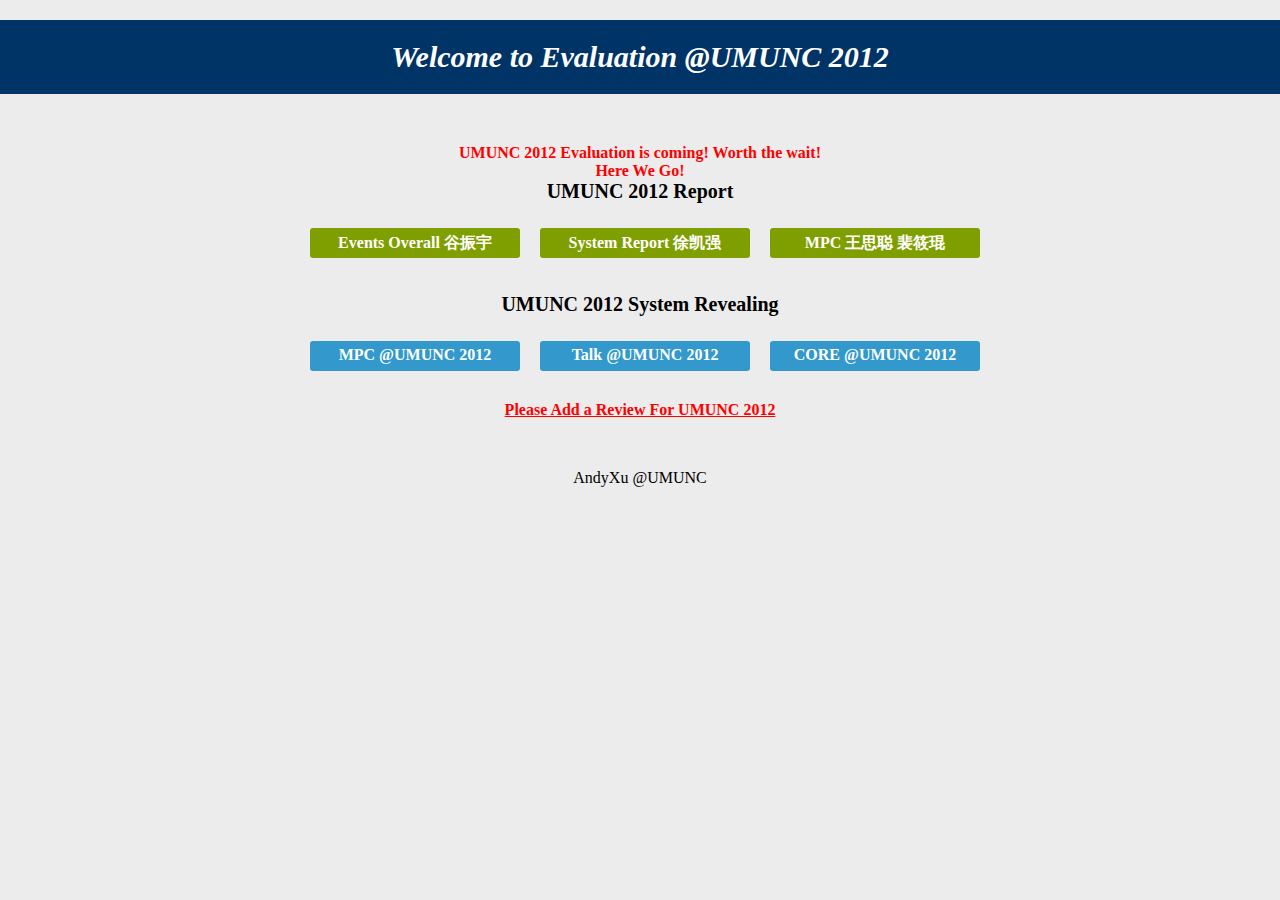
<file: eval/index.html>
﻿<!doctype html>
<html>
	<head>
		<title>Evaluation @UMUNC2012</title>
		<link rel="stylesheet" href="style/style.css">
	</head>
	<body>
		<h1> <em>Welcome to Evaluation @UMUNC 2012</em></h1>
		
		<div style="font-weight:bold; color:red; margin-top:50px;">
			UMUNC 2012 Evaluation is coming! Worth the wait!
		</div>
		<div id="countdown" style="font-weight:bold; color:red;">
				<script type="text/javascript" language="JavaScript">
					TargetDate = "8/3/2012 0:00 AM UTC+0800";
					FinishMessage = "<span class='finish-mss'>Here We Go!</em></span>";
				</script>
				<script src="scripts/umunc.countdown.js"></script>	
		</div>
		
		
		
		<div id="reporttitle">UMUNC 2012 Report</div>
		
		<div id="reportcontainer">
			<div id="meetingreport" class="button"> <a href="report.php?target=events">Events Overall 谷振宇</a>  	</div>
			<div id="systemreport" class="button"> <a href="report.php?target=system">System Report 徐凯强</a> </div>
			<div id="mpcreport" class="button"> <a href="report.php?target=mpc">MPC 王思聪 裴筱琨</a> </div>
		</div>
		
		
		<div id="buttontitle">UMUNC 2012 System Revealing</div>
		
		<div id="buttoncontainer">
			
			<div id="mpc" class="button"><a href="redirect.php?target=mpc"> MPC @UMUNC 2012</a></div>
		 
			<div id="talk" class="button"><a href="redirect.php?target=talk"> Talk @UMUNC 2012</a></div>
		 
			<div id="core" class="button"><a href="redirect.php?target=core"> CORE @UMUNC 2012</a></div>
		</div>
		
		<p id="review"><a href="review.php">Please Add a Review For UMUNC 2012</a></p>
		<div id="footer"> AndyXu @UMUNC</div>
		
		<script language="javascript" type="text/javascript" src="http://js.users.51.la/14771252.js"></script>
		
	</body>
</html>
</file>
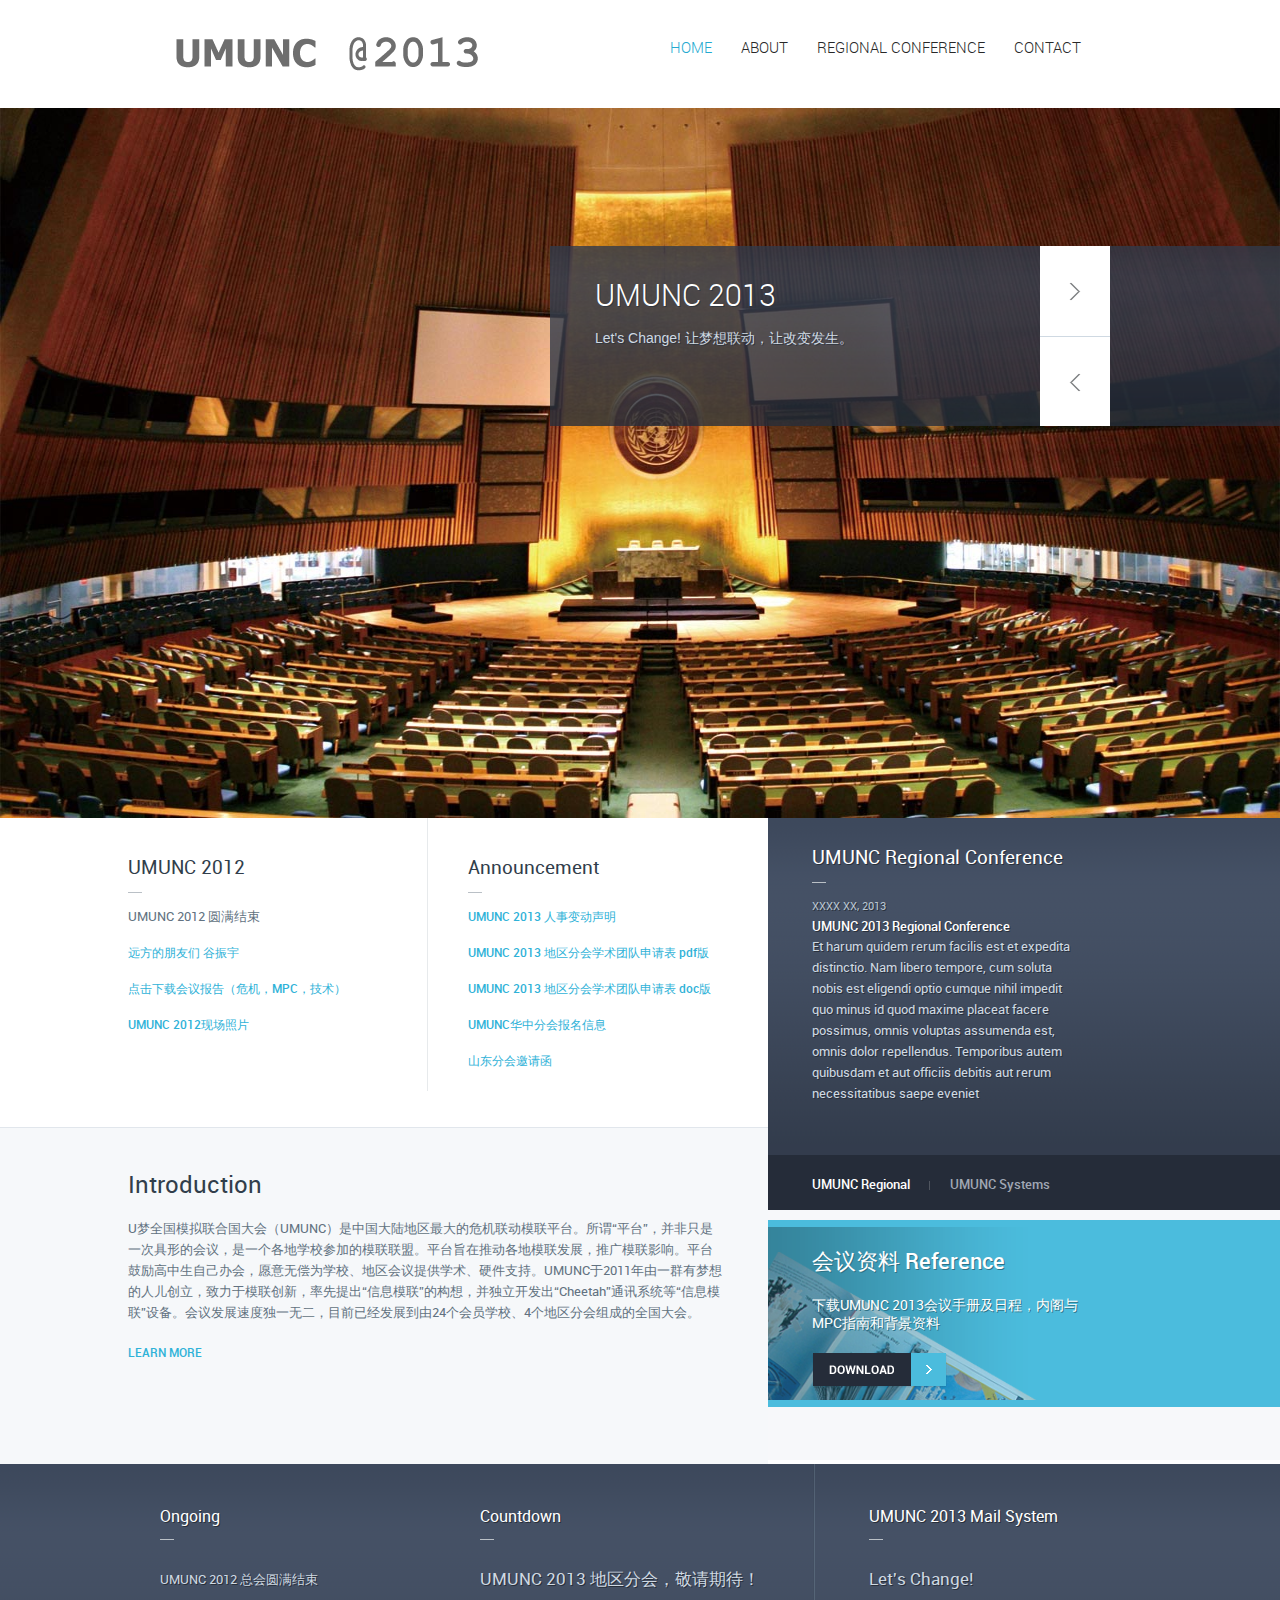
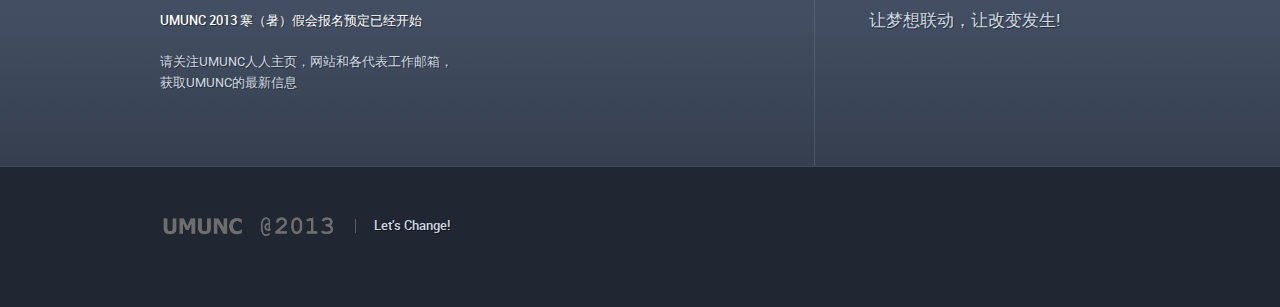
<file: html_main/index.html>
<!doctype html>
<!--[if lt IE 7]> <html class="no-js lt-ie9 lt-ie8 lt-ie7" lang="en"> <![endif]-->
<!--[if IE 7]>    <html class="no-js lt-ie9 lt-ie8" lang="en"> <![endif]-->
<!--[if IE 8]>    <html class="no-js lt-ie9" lang="en"> <![endif]-->
<!--[if gt IE 8]><!--> <html class="no-js" lang="en"> <!--<![endif]-->
		<head>
				<meta charset="utf-8">
				
				<meta http-equiv="X-UA-Compatible" content="IE=edge,chrome=1">
				
				<title>UMUNC 2013 | U Model United Nation Offical Website</title>
				
				<!-- Mobile viewport optimized: h5bp.com/viewport -->
				<meta name="viewport" content="width=device-width">
				
				<!-- Style Sheet-->
				<link rel="stylesheet" href="style.css">
				
				<!-- favicon -->
				<link rel="shortcut icon" href="favicon.ico">
				
				<!--[if lt IE 9]>
						<script src="js/html5.js"></script>				
				<![endif]-->
		</head>
		<body>				
				<!-- HEADER -->
                <div class="header-wrapper">
                		<header class="clearfix">
                  		
                        		<a href="index.html" class="logo"><img src="images/logo.png" alt="Mountainia Logo" /></a>
                                
                                <nav>
		                                <ul>
		                                	<li><a href="index.html" class="active">HOME</a></li>
		                                	<li><a href="about.html">ABOUT</a></li>
		                                	<li><a href="#">REGIONAL CONFERENCE</a></li>
		                                	<li><a class="tmphide" href="blog.html">BLOG</a></li>
		                                	<li><a href="contact.html">CONTACT</a></li>
		                                </ul>
                                </nav>
                        
                        </header>
                </div>
                <!-- HEADER -->
                
                
                
                <!-- SLIDER -->
                <div class="slider-wrapper">
                		<section id="slider">
                        
                        		<article>
                                		<img src="images/slider-image.jpg" alt="" />
                                        <div class="caption">
                                        		<div>
                                        			<div>
                                        				<h2>UMUNC 2013</h2>
                                        				<p>Let's Change! 让梦想联动，让改变发生。<br /><br /><br /></p>
                                        			</div>
                                        		</div>
                                        </div>
								</article>
                                
                                <article>
                                		<img src="images/slider-image2.jpg" alt="" />
                                        <div class="caption">
                                        		<div>
                                        			<div>
                                        				<h2>梦想</h2>
                                        				<p>降临这个世界，定不是为了虚度年华，每个人都希望做些什么。<br />在UMUNC，以世界改变者的眼光，学着去改变世界。和UMUNC一起LET'S CHANGE!</p>
                                        			</div>
                                        		</div>
                                        </div>
								</article>
                                			
                        
                        </section>
                        
                        <div class="slider-nav">
                        		<div>
                        			<a href="#" class="next">&nbsp;</a>
                        			<a href="#" class="prev">&nbsp;</a>
                        		</div>
                        </div>
                        
                </div>
                <!-- SLIDER -->
                
                
                
                <!-- CONTENT -->
                <div class="wrapper">
                
                		<div class="col-left">
                        
                			<section class="top">
                					
                			        <div class="clearfix">
                			        	<article class="left-box">
                			        			<h4>UMUNC 2012</h4>
                			        	        <p>UMUNC 2012 圆满结束</p><p><a href="http://blog.renren.com/blog/316634003/863200867">远方的朋友们 谷振宇</a></p><p><a href="report.zip">点击下载会议报告（危机，MPC，技术）</a></p><p><a href="http://photo.renren.com/photo/266472396/album-801028065">UMUNC 2012现场照片</a></p>
                			        			<a class="tmphide" href="http://page.renren.com/601230668?q=umunc|p=|s=open|u=283912707&act=head&rt=page&in=0&hh=1">LEARN MORE</a>
                			        	</article>
                			        	
                			        	<article class="right-box">
                			        			<h4>Announcement</h4>
                			        	        <p><a href="http://page.renren.com/601230668/note/865334546">UMUNC 2013 人事变动声明</a></p>
                			        	        <p><a href="apply.pdf">UMUNC 2013 地区分会学术团队申请表 pdf版</a></p>
                			        	        <p><a href="apply.doc">UMUNC 2013 地区分会学术团队申请表 doc版</a></p>
                			        	        <p><a href="hz.zip">UMUNC华中分会报名信息</a></p>
                			        	        <p><a href="sd.pdf">山东分会邀请函</a></p>
                			        			<a class="tmphide" href="http://eval.umunc.net">LEARN MORE</a>
                			        	</article>
                			        </div>
                			
                			</section>
                			
                			<section class="bottom">
                			        
                			        <article>
                			        		<h3>Introduction</h3>
                			                <p>U梦全国模拟联合国大会（UMUNC）是中国大陆地区最大的危机联动模联平台。所谓“平台”，并非只是一次具形的会议，是一个各地学校参加的模联联盟。平台旨在推动各地模联发展，推广模联影响。平台鼓励高中生自己办会，愿意无偿为学校、地区会议提供学术、硬件支持。UMUNC于2011年由一群有梦想的人儿创立，致力于模联创新，率先提出“信息模联”的构想，并独立开发出“Cheetah”通讯系统等“信息模联”设备。会议发展速度独一无二，目前已经发展到由24个会员学校、4个地区分会组成的全国大会。 </p>
                			        		<a href="about.html">LEARN MORE</a>
                			        </article>
                			        
                			</section>
                            
                		</div>
                		
                        <section class="col-right">
                        
                        		<section class="top">
                                
                                		<div class="panes">
		                                      
                                                <article class="tab-pane">
		                                        
		                                        		<h4>UMUNC Regional Conference</h4>
		                                                
		                                                <div class="tmphide">
		                                                		<span class="tmphide">July 19, 2012</span>
		                                                        <h5>UMUNC 2012 Media Press Center</h5>
		                                                        <p><a target="_blank" href="http://mpc.umunc.net">点击进入...</a><a target="_blank" href="http://mpc.umunc.net/wp-admin">【媒体及内阁后台入口】</a></p>
		                                                </div>
		                                                
		                                                <div class="tmphide">
		                                                		<span class="tmphide">July 19, 2012</span>
		                                                        <h5>UMUNC 2012 CORE</h5>
		                                                        <p><a target="_blank" href="http://core.umunc.net">点击进入...</a><p>
		                                                </div>
		                                        
														<div>
		                                                	<span>XXXX XX, 2013</span>
		                                                    <h5>UMUNC 2013 Regional Conference</h5>
		                                                    <p>Et harum quidem rerum facilis est et expedita distinctio. Nam libero tempore, cum soluta nobis est eligendi optio cumque nihil impedit quo minus id quod maxime placeat facere possimus, omnis voluptas assumenda est, omnis dolor repellendus. Temporibus autem quibusdam et aut officiis debitis aut rerum necessitatibus saepe eveniet<p>
		                                                </div>
		                                        </article>
												
												<article class="tab-pane">
		                                        
		                                        		<h4>UMUNC Systems</h4>
		                                                
		                                                <div>
		                                                		<span class="tmphide">July 19, 2012</span>
		                                                        <h5>UMUNC 2012 Media Press Center</h5>
		                                                        <p><a target="_blank" href="http://mpc.umunc.net">点击进入...</a><a target="_blank" href="http://mpc.umunc.net/wp-admin">【媒体及内阁后台入口】</a></p>
		                                                </div>
		                                                
		                                                <div>
		                                                		<span class="tmphide">July 19, 2012</span>
		                                                        <h5>UMUNC 2012 CORE</h5>
		                                                        <p><a target="_blank" href="http://core.umunc.net">点击进入...</a><p>
		                                                </div>
		                                        
														<div>
		                                                		<span class="tmphide">July 19, 2012</span>
		                                                        <h5>UMUNC 2012 Talk and Communication</h5>
		                                                        <p><a target="_blank" href="http://talk.umunc.net">点击进入...</a><p>
		                                                </div>
		                                        </article>
                                        </div>
                                        
                                        <hgroup class="tabs">
	                                              <h5>UMUNC Regional</h5>
	                                              <h5>UMUNC Systems</h5>
	                                    </hgroup>                                        		
                                
                                </section>
                        		
                                <section class="bottom">
                                
                                		<article>
                                        
                                        		<h3>会议资料 Reference</h3>
                                                <p>下载UMUNC 2013会议手册及日程，内阁与MPC指南和背景资料</p>
                                                <a href="#" class="download"></a>
                                        
                                        </article>
                                
                                </section>
                        
                        </section>
                
                </div>
                <!-- CONTENT -->
                
                
                
                     <!-- BOTTOM -->

                <div class="bottom-wrapper">

                

                		<section id="bottom">

                        

                        		<article class="bottom-text-widget">

                                		<h4>Ongoing</h4>

                                		<p style="margin-top:30px;" > UMUNC 2012 总会圆满结束</p>
                                		
										<p> <strong>UMUNC 2013 寒（暑）假会报名预定已经开始</strong></p>

                                		<p>请关注UMUNC人人主页，网站和各代表工作邮箱，获取UMUNC的最新信息</p>

                                </article>

                        		

                                <article class="bottom-tweet-widget">

                                		<h4>Countdown</h4>

										<p style="font-size:17px; margin-top:30px;">UMUNC 2013 地区分会，敬请期待！</p>
                                        <div class="tmphide" id="countdown" >
												<script type="text/javascript" language="JavaScript">
													TargetDate = "07/16/2012 3:00 PM UTC+0800";
													FinishMessage = "<span class='finish-mss'>Here We Go!</em></span>";
												</script>
												<script src="js/umunc.countdown.js"></script>	
										</div>

                                </article>

                        		

                                <article class="bottom-subscribe-widget">

                                		<h4>UMUNC 2013 Mail System</h4>
										
										<!-- Mail -->
										<style>
											.bizmail_loginpanel{ color:#ffffff;font-size:12px;width:300px;height:auto;background:#333C4D;margin-top:20px;}
											.bizmail_LoginBox{padding:10px 15px;}
											.bizmail_loginpanel h3{padding-bottom:5px;margin:0 0 5px 0;border-bottom:1px solid #cccccc;font-size:14px;}
											.bizmail_loginpanel form{margin:0;padding:0;}
											.bizmail_loginpanel input.text{font-size:12px;width:100px;height:20px;margin:0 2px;border:1px solid #C3C3C3;border-color:#7C7C7C #C3C3C3 #C3C3C3 #9A9A9A;}
											.bizmail_loginpanel .bizmail_column{height:28px;}
											.bizmail_loginpanel .bizmail_column label{display:block;float:left;width:30px;height:24px;line-height:24px;font-size:12px;}
											.bizmail_loginpanel .bizmail_column .bizmail_inputArea{float:left;width:240px;}
											.bizmail_loginpanel .bizmail_column .bizmail_inputArea span{font:bold 12px verdana;}
											.bizmail_loginpanel .bizmail_column span{font-size:12px;word-wrap:break-word;margin-left: 2px;line-height:200%;}
											.bizmail_loginpanel .bizmail_SubmitArea{margin-left:30px;clear:both;}
											.bizmail_loginpanel .bizmail_SubmitArea a{display:none; font-size:12px;margin-left:5px;}
											.bizmail_loginpanel select{width:110px;height:20px;margin:0 2px;}
										</style>
										<script type="text/javascript" src="http://exmail.qq.com/zh_CN/htmledition/js_biz/outerlogin.js"  charset="gb18030"></script>
										<script type="text/javascript">
											writeLoginPanel({domainlist:"umunc.net", mode:"vertical"});
										</script>

										<!-- Mail -->
										
                                        <p style="font-size:17px; margin-top:30px;">Let's Change!</p>
                                        <p style="font-size:17px; ">让梦想联动，让改变发生!</p>

                                        <form action="#" class="tmphide">

                                        	<fieldset>

                                            		<input type="text" class="feild bottom-email" value="Your Email" />

                                            		<input type="submit" class="ok-btn" value="OK" />

                                            </fieldset>

                                        </form>

                                     

                                </article>

                        

                        </section>

                

                </div>				

				<!-- BOTTOM -->


                

                

                

                <!-- FOOTER -->

                <div class="footer-wrapper">

                		<footer>

                    

                    			<div class="left">

                    				<p class="copyright-text"><a href="index.html" class="logo" ><img style="margin-top:-5px;" src="images/logo.png" alt="" width="180"/></a> Let's Change!</p>

                    				

                    				<ul class="footer-nav tmphide">

                    					<li><a href="#">Contact</a></li>

                    					<li><a href="#">Download</a></li>

                    					<li><a href="#">Privacy Policy</a></li>

                    					<li><a href="#">Terms of Use</a></li>

											<li><a href="#">FAQ</a></li>

                    				</ul>

                    			</div>

                                

                                <div class="right tmphide">

                                	<ul class="social ">

                                		<li><a href="#" class="fb">&nbsp;</a></li>

                                		<li><a href="#" class="tw">&nbsp;</a></li>

                                		<li><a href="#" class="vm">&nbsp;</a></li>

                                	</ul>

                                    

                                    <p class="footer-email" ><a href="#">contact@umunc.net</a></p>

                                </div>

                    

                    	</footer>

                </div>

                <!-- FOOTER -->

                

                

                

				<!-- jQuery -->

				<script src="js/jquery-1.7.1.min.js"></script>

                <script src="js/jquery.cycle.all.js"></script>

                <script src="js/tabs-accordian.js"></script>

                <script src="js/jquery.tweet.js"></script>

                <script src="js/jquery.isotope.min.js"></script>	
				
			

				

				<!-- Custom JS -->

				<script src="js/custom.js"></script>		

		</body>

</html>
</file>
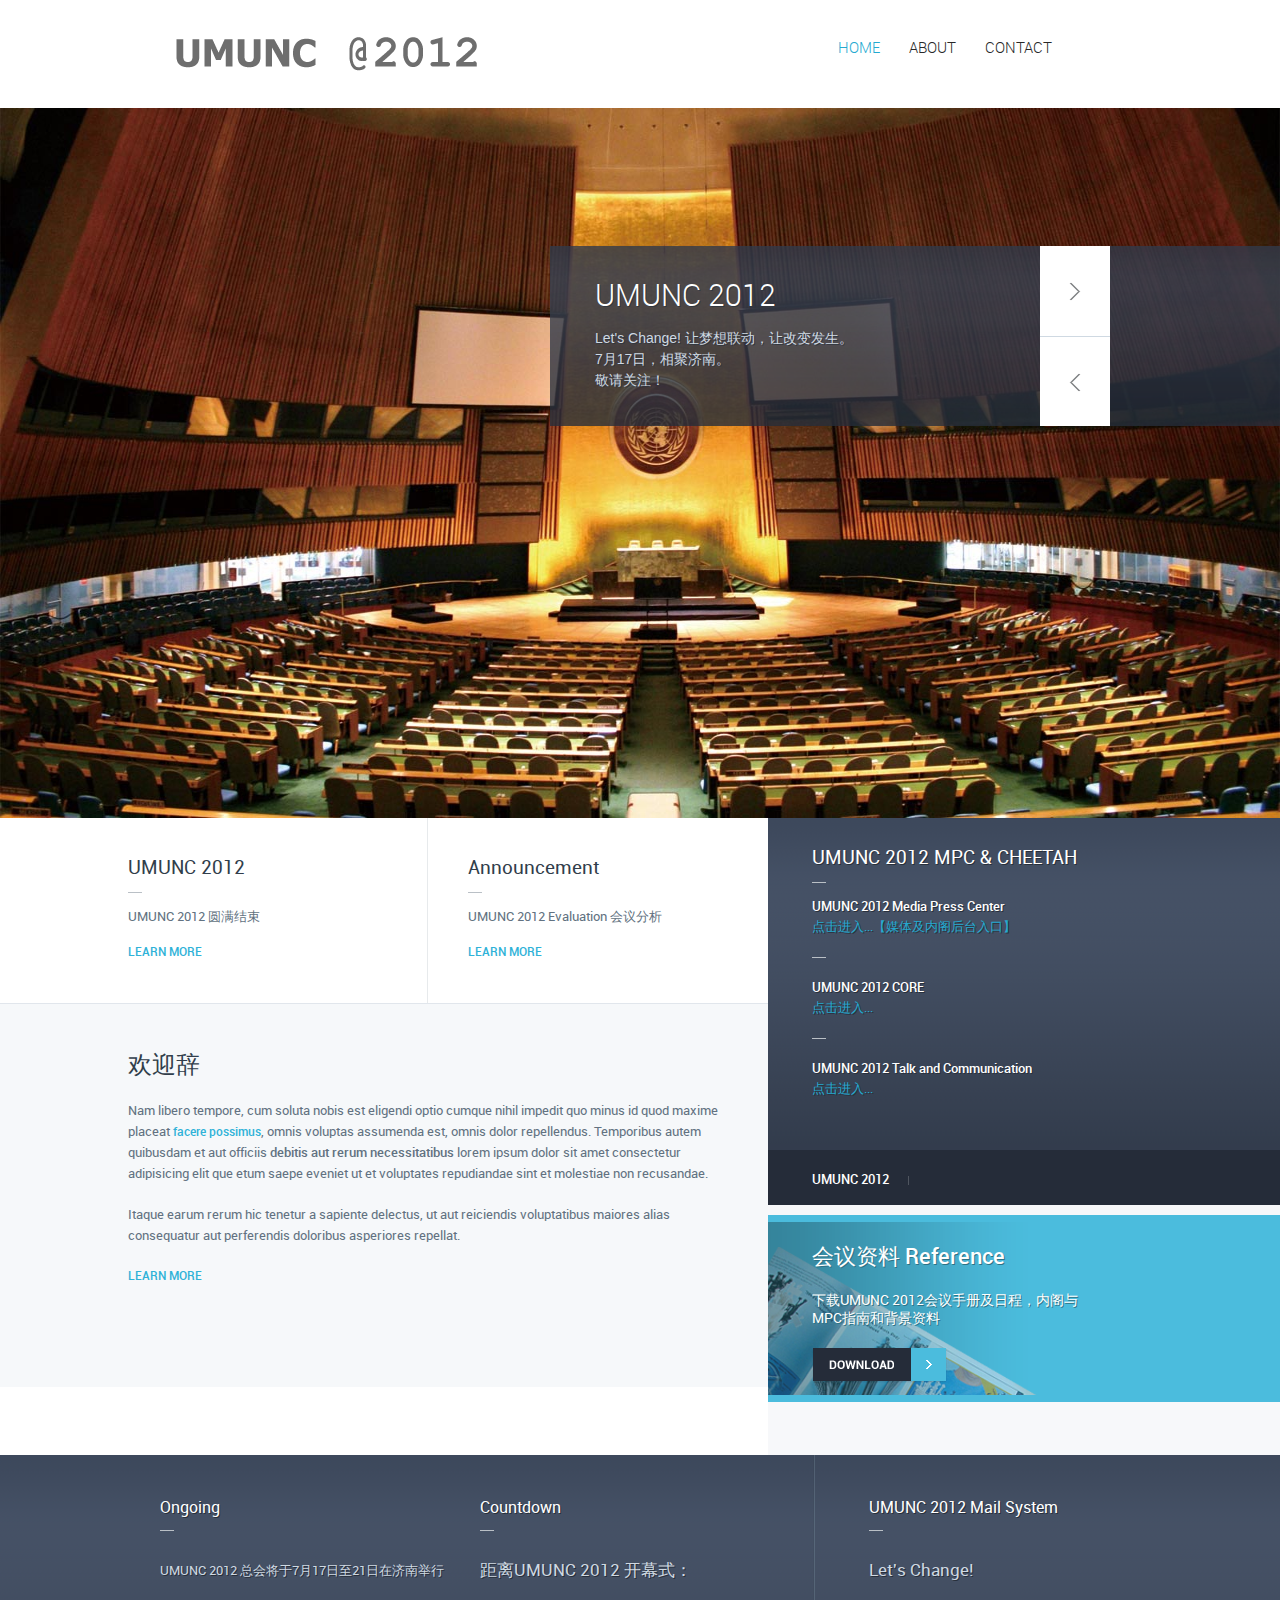
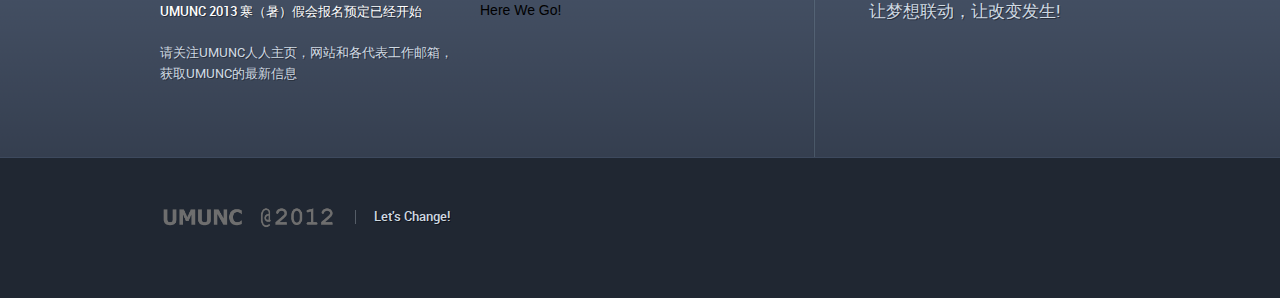
<file: html_main_old/index.html>
<!doctype html>
<!--[if lt IE 7]> <html class="no-js lt-ie9 lt-ie8 lt-ie7" lang="en"> <![endif]-->
<!--[if IE 7]>    <html class="no-js lt-ie9 lt-ie8" lang="en"> <![endif]-->
<!--[if IE 8]>    <html class="no-js lt-ie9" lang="en"> <![endif]-->
<!--[if gt IE 8]><!--> <html class="no-js" lang="en"> <!--<![endif]-->
		<head>
				<meta charset="utf-8">
				
				<meta http-equiv="X-UA-Compatible" content="IE=edge,chrome=1">
				
				<title>UMUNC 2012 | U Model United Nation Offical Website</title>
				
				<!-- Mobile viewport optimized: h5bp.com/viewport -->
				<meta name="viewport" content="width=device-width">
				
				<!-- Style Sheet-->
				<link rel="stylesheet" href="style.css">
				
				<!-- favicon -->
				<link rel="shortcut icon" href="favicon.ico">
				
				<!--[if lt IE 9]>
						<script src="js/html5.js"></script>				
				<![endif]-->
		</head>
		<body>				
				<!-- HEADER -->
                <div class="header-wrapper">
                		<header class="clearfix">
                  		
                        		<a href="index.html" class="logo"><img src="images/logo.png" alt="Mountainia Logo" /></a>
                                
                                <nav>
		                                <ul>
		                                	<li><a href="index.html" class="active">HOME</a></li>
		                                	<li><a class="tmphide" href="portfolio-grid.html">OUR WORK</a></li>
		                                	<li><a href="about.html">ABOUT</a></li>
		                                	<li><a class="tmphide" href="blog.html">BLOG</a></li>
		                                	<li><a href="contact.html">CONTACT</a></li>
		                                </ul>
                                </nav>
                        
                        </header>
                </div>
                <!-- HEADER -->
                
                
                
                <!-- SLIDER -->
                <div class="slider-wrapper">
                		<section id="slider">
                        
                        		<article>
                                		<img src="images/slider-image.jpg" alt="" />
                                        <div class="caption">
                                        		<div>
                                        			<div>
                                        				<h2>UMUNC 2012</h2>
                                        				<p>Let's Change! 让梦想联动，让改变发生。<br />7月17日，相聚济南。<br />敬请关注！</p>
                                        			</div>
                                        		</div>
                                        </div>
								</article>
                                
                                <article>
                                		<img src="images/slider-image2.jpg" alt="" />
                                        <div class="caption">
                                        		<div>
                                        			<div>
                                        				<h2>梦想</h2>
                                        				<p>降临这个世界，定不是为了虚度年华，每个人都希望做些什么。<br />在UMUNC，以世界改变者的眼光，学着去改变世界。和UMUNC一起LET'S CHANGE!</p>
                                        			</div>
                                        		</div>
                                        </div>
								</article>
                                			
                        
                        </section>
                        
                        <div class="slider-nav">
                        		<div>
                        			<a href="#" class="next">&nbsp;</a>
                        			<a href="#" class="prev">&nbsp;</a>
                        		</div>
                        </div>
                        
                </div>
                <!-- SLIDER -->
                
                
                
                <!-- CONTENT -->
                <div class="wrapper">
                
                		<div class="col-left">
                        
                			<section class="top">
                					
                			        <div class="clearfix">
                			        	<article class="left-box">
                			        			<h4>UMUNC 2012</h4>
                			        	        <p>UMUNC 2012 圆满结束</p>
                			        			<a href="http://page.renren.com/601230668?q=umunc|p=|s=open|u=283912707&act=head&rt=page&in=0&hh=1">LEARN MORE</a>
                			        	</article>
                			        	
                			        	<article class="right-box">
                			        			<h4>Announcement</h4>
                			        	        <p>UMUNC 2012 Evaluation 会议分析</p>
                			        			<a href="http://eval.umunc.net">LEARN MORE</a>
                			        	</article>
                			        </div>
                			
                			</section>
                			
                			<section class="bottom">
                			        
                			        <article>
                			        		<h3>欢迎辞</h3>
                			                <p>Nam libero tempore, cum soluta nobis est eligendi optio cumque nihil impedit quo minus id quod maxime placeat <a href="#">facere possimus</a>, omnis voluptas assumenda est, omnis dolor repellendus. Temporibus autem quibusdam et aut officiis <strong>debitis aut rerum necessitatibus </strong>lorem ipsum dolor sit amet consectetur adipisicing elit que etum saepe eveniet ut et voluptates repudiandae sint et molestiae non recusandae.</p>
                			                <p>Itaque earum rerum hic tenetur a sapiente delectus, ut aut reiciendis voluptatibus maiores alias consequatur aut perferendis doloribus asperiores repellat.</p>
                			        		<a href="about.html">LEARN MORE</a>
                			        </article>
                			        
                			</section>
                            
                		</div>
                		
                        <section class="col-right">
                        
                        		<section class="top">
                                
                                		<div class="panes">
		                                        <article class="tab-pane">
		                                        
		                                        		<h4>UMUNC 2012 MPC & CHEETAH</h4>
		                                                
		                                                <div>
		                                                		<span class="tmphide">July 19, 2012</span>
		                                                        <h5>UMUNC 2012 Media Press Center</h5>
		                                                        <p><a target="_blank" href="http://mpc.umunc.net">点击进入...</a><a target="_blank" href="http://mpc.umunc.net/wp-admin">【媒体及内阁后台入口】</a></p>
		                                                </div>
		                                                
		                                                <div>
		                                                		<span class="tmphide">July 19, 2012</span>
		                                                        <h5>UMUNC 2012 CORE</h5>
		                                                        <p><a target="_blank" href="http://core.umunc.net">点击进入...</a><p>
		                                                </div>
		                                        
														<div>
		                                                		<span class="tmphide">July 19, 2012</span>
		                                                        <h5>UMUNC 2012 Talk and Communication</h5>
		                                                        <p><a target="_blank" href="http://talk.umunc.net">点击进入...</a><p>
		                                                </div>
		                                        </article>
                                                <article class="tab-pane tmphide">
		                                        
		                                        		<h4>BLOG</h4>
		                                                
		                                                <div>
		                                                		<span>July 19, 2012</span>
		                                                        <h5>NEW SHOP ON 13TH AVENUE</h5>
		                                                        <p>At vero eos et accusamus et que iusto odio dignissimos ducimus qui blanditiis...</p>
		                                                </div>
		                                                
		                                                <div>
		                                                		<span>July 19, 2012</span>
		                                                        <h5>NEW SHOP ON 13TH AVENUE</h5>
		                                                        <p>At vero eos et accusamus et que iusto odio dignissimos ducimus qui blanditiis...</p>
		                                                </div>
		                                        
		                                        </article>
                                        </div>
                                        
                                        <hgroup class="tabs">
	                                              <h5>UMUNC 2012</h5>
	                                              <h5 class="tmphide">BLOG</h5>
	                                    </hgroup>                                        		
                                
                                </section>
                        		
                                <section class="bottom">
                                
                                		<article>
                                        
                                        		<h3>会议资料 Reference</h3>
                                                <p>下载UMUNC 2012会议手册及日程，内阁与MPC指南和背景资料</p>
                                                <a href="#" class="download"></a>
                                        
                                        </article>
                                
                                </section>
                        
                        </section>
                
                </div>
                <!-- CONTENT -->
                
                
                
                     <!-- BOTTOM -->

                <div class="bottom-wrapper">

                

                		<section id="bottom">

                        

                        		<article class="bottom-text-widget">

                                		<h4>Ongoing</h4>

                                		<p style="margin-top:30px;" > UMUNC 2012 总会将于7月17日至21日在济南举行</p>
                                		
										<p> <strong>UMUNC 2013 寒（暑）假会报名预定已经开始</strong></p>

                                		<p>请关注UMUNC人人主页，网站和各代表工作邮箱，获取UMUNC的最新信息</p>

                                </article>

                        		

                                <article class="bottom-tweet-widget">

                                		<h4>Countdown</h4>

										<p style="font-size:17px; margin-top:30px;">距离UMUNC 2012 开幕式：</p>
                                        <div id="countdown" >
												<script type="text/javascript" language="JavaScript">
													TargetDate = "07/16/2012 3:00 PM UTC+0800";
													FinishMessage = "<span class='finish-mss'>Here We Go!</em></span>";
												</script>
												<script src="js/umunc.countdown.js"></script>	
										</div>

                                </article>

                        		

                                <article class="bottom-subscribe-widget">

                                		<h4>UMUNC 2012 Mail System</h4>
										
										<!-- Mail -->
										<style>
											.bizmail_loginpanel{ color:#ffffff;font-size:12px;width:300px;height:auto;background:#333C4D;margin-top:20px;}
											.bizmail_LoginBox{padding:10px 15px;}
											.bizmail_loginpanel h3{padding-bottom:5px;margin:0 0 5px 0;border-bottom:1px solid #cccccc;font-size:14px;}
											.bizmail_loginpanel form{margin:0;padding:0;}
											.bizmail_loginpanel input.text{font-size:12px;width:100px;height:20px;margin:0 2px;border:1px solid #C3C3C3;border-color:#7C7C7C #C3C3C3 #C3C3C3 #9A9A9A;}
											.bizmail_loginpanel .bizmail_column{height:28px;}
											.bizmail_loginpanel .bizmail_column label{display:block;float:left;width:30px;height:24px;line-height:24px;font-size:12px;}
											.bizmail_loginpanel .bizmail_column .bizmail_inputArea{float:left;width:240px;}
											.bizmail_loginpanel .bizmail_column .bizmail_inputArea span{font:bold 12px verdana;}
											.bizmail_loginpanel .bizmail_column span{font-size:12px;word-wrap:break-word;margin-left: 2px;line-height:200%;}
											.bizmail_loginpanel .bizmail_SubmitArea{margin-left:30px;clear:both;}
											.bizmail_loginpanel .bizmail_SubmitArea a{display:none; font-size:12px;margin-left:5px;}
											.bizmail_loginpanel select{width:110px;height:20px;margin:0 2px;}
										</style>
										<script type="text/javascript" src="http://exmail.qq.com/zh_CN/htmledition/js_biz/outerlogin.js"  charset="gb18030"></script>
										<script type="text/javascript">
											writeLoginPanel({domainlist:"umunc.net", mode:"vertical"});
										</script>

										<!-- Mail -->
										
                                        <p style="font-size:17px; margin-top:30px;">Let's Change!</p>
                                        <p style="font-size:17px; ">让梦想联动，让改变发生!</p>

                                        <form action="#" class="tmphide">

                                        	<fieldset>

                                            		<input type="text" class="feild bottom-email" value="Your Email" />

                                            		<input type="submit" class="ok-btn" value="OK" />

                                            </fieldset>

                                        </form>

                                     

                                </article>

                        

                        </section>

                

                </div>				

				<!-- BOTTOM -->


                

                

                

                <!-- FOOTER -->

                <div class="footer-wrapper">

                		<footer>

                    

                    			<div class="left">

                    				<p class="copyright-text"><a href="index.html" class="logo" ><img style="margin-top:-5px;" src="images/logo.png" alt="" width="180"/></a> Let's Change!</p>

                    				

                    				<ul class="footer-nav tmphide">

                    					<li><a href="#">Contact</a></li>

                    					<li><a href="#">Download</a></li>

                    					<li><a href="#">Privacy Policy</a></li>

                    					<li><a href="#">Terms of Use</a></li>

											<li><a href="#">FAQ</a></li>

                    				</ul>

                    			</div>

                                

                                <div class="right tmphide">

                                	<ul class="social ">

                                		<li><a href="#" class="fb">&nbsp;</a></li>

                                		<li><a href="#" class="tw">&nbsp;</a></li>

                                		<li><a href="#" class="vm">&nbsp;</a></li>

                                	</ul>

                                    

                                    <p class="footer-email" ><a href="#">contact@umunc.net</a></p>

                                </div>

                    

                    	</footer>

                </div>

                <!-- FOOTER -->

                

                

                

				<!-- jQuery -->

				<script src="js/jquery-1.7.1.min.js"></script>

                <script src="js/jquery.cycle.all.js"></script>

                <script src="js/tabs-accordian.js"></script>

                <script src="js/jquery.tweet.js"></script>

                <script src="js/jquery.isotope.min.js"></script>	
				
			

				

				<!-- Custom JS -->

				<script src="js/custom.js"></script>		

		</body>

</html>
</file>
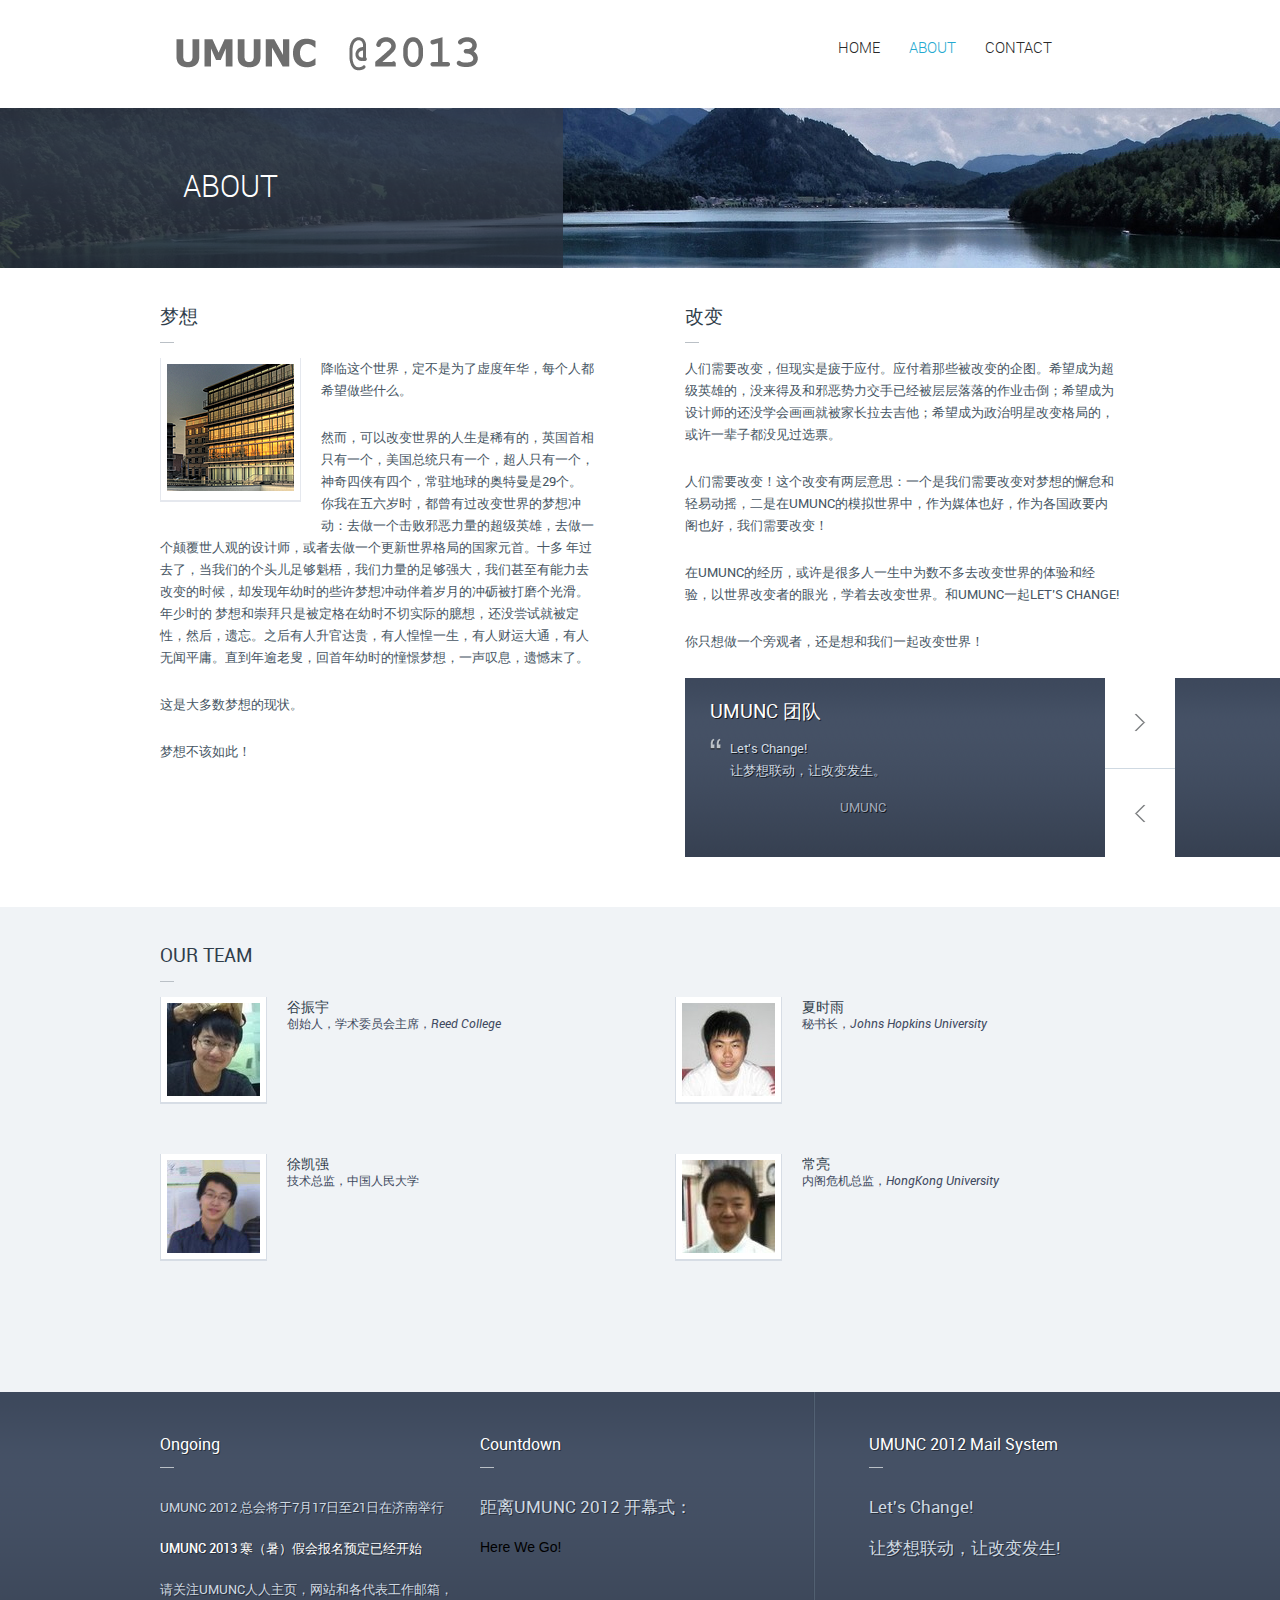
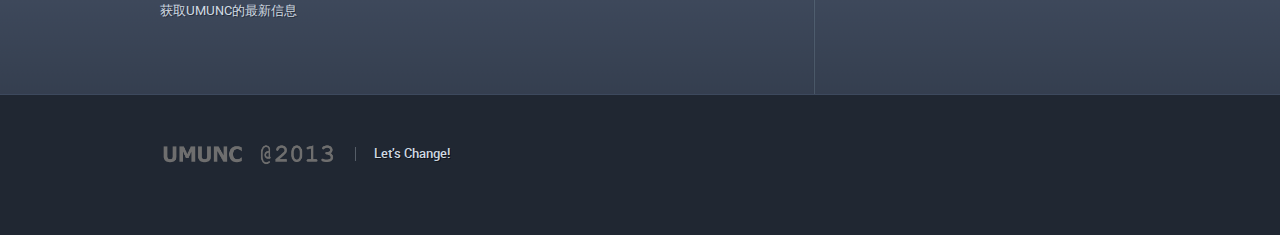
<file: html_main/about.html>
﻿<!doctype html>
<!--[if lt IE 7]> <html class="no-js lt-ie9 lt-ie8 lt-ie7" lang="en"> <![endif]-->
<!--[if IE 7]>    <html class="no-js lt-ie9 lt-ie8" lang="en"> <![endif]-->
<!--[if IE 8]>    <html class="no-js lt-ie9" lang="en"> <![endif]-->
<!--[if gt IE 8]><!--> <html class="no-js" lang="en"> <!--<![endif]-->
		<head>
				<meta charset="utf-8">
				
				<meta http-equiv="X-UA-Compatible" content="IE=edge,chrome=1">
				
				<title>UMUNC 2012 | U Model United Nation Offical Website</title>
				
				<!-- Mobile viewport optimized: h5bp.com/viewport -->
				<meta name="viewport" content="width=device-width">
				
				<!-- Style Sheet-->
				<link rel="stylesheet" href="style.css">
				
				<!-- favicon -->
				<link rel="shortcut icon" href="favicon.ico">
				
				<!--[if lt IE 9]>
						<script src="js/html5.js"></script>				
				<![endif]-->
		</head>
		<body>				
				<!-- HEADER -->
                <div class="header-wrapper">
                		<header class="clearfix">
                  		
                        		<a href="index.html" class="logo"><img src="images/logo.png" alt="Mountainia Logo" /></a>
                                
                                <nav>
		                                <ul>
		                                	<li><a href="index.html">HOME</a></li>
		                                	<li><a class="tmphide" href="portfolio-grid.html">OUR WORK</a></li>
		                                	<li><a href="about.html" class="active">ABOUT</a></li>
		                                	<li><a class="tmphide" href="blog.html">BLOG</a></li>
		                                	<li><a href="contact.html">CONTACT</a></li>
		                                </ul>
                                </nav>
                        
                        </header>
                </div>
                <!-- HEADER -->
                
                
                
                <!-- PAGE HEADER -->
                <div class="page-header-wrapper_about">
                
                		<section id="page-header">
                        		<div>
                                	<h1>ABOUT</h1>
                                </div>
                        </section>
                
                </div>
                <!-- PAGE HEADER -->
                
                
                
                <!-- CONTENT -->
                <div class="wrapper clearfix" id="about">
                
                		<div class="content-left-wrapper">
                                
                                <!-- ABOUT LEFT -->
                                <section id="about-left">
                                        
                                        <h4>梦想</h4>
                                        <article>
                                        		
                                                <a href="#" class="alignleft"><img src="images/about-image.png" alt="" /></a>
                                        		<p>降临这个世界，定不是为了虚度年华，每个人都希望做些什么。</p>
												<p>然而，可以改变世界的人生是稀有的，英国首相只有一个，美国总统只有一个，超人只有一个，神奇四侠有四个，常驻地球的奥特曼是29个。 你我在五六岁时，都曾有过改变世界的梦想冲动：去做一个击败邪恶力量的超级英雄，去做一个颠覆世人观的设计师，或者去做一个更新世界格局的国家元首。十多 年过去了，当我们的个头儿足够魁梧，我们力量的足够强大，我们甚至有能力去改变的时候，却发现年幼时的些许梦想冲动伴着岁月的冲砺被打磨个光滑。年少时的 梦想和崇拜只是被定格在幼时不切实际的臆想，还没尝试就被定性，然后，遗忘。之后有人升官达贵，有人惶惶一生，有人财运大通，有人无闻平庸。直到年逾老叟，回首年幼时的憧憬梦想，一声叹息，遗憾末了。</p>
												<p>这是大多数梦想的现状。</p>
												<p>梦想不该如此！</p>
												
                                      </article>
                                
                                </section>
                                <!-- ABOUT LEFT -->
                        
                        </div>
                		
                        <div class="content-right-wrapper">
                                
                                <!-- ABOUT RIGHT -->
                                <section id="about-right">
                                		<article>
                                        		<h4>改变</h4>
                                                
												<p>人们需要改变，但现实是疲于应付。应付着那些被改变的企图。希望成为超级英雄的，没来得及和邪恶势力交手已经被层层落落的作业击倒；希望成为设计师的还没学会画画就被家长拉去吉他；希望成为政治明星改变格局的，或许一辈子都没见过选票。</p>
												<p>人们需要改变！这个改变有两层意思：一个是我们需要改变对梦想的懈怠和轻易动摇，二是在UMUNC的模拟世界中，作为媒体也好，作为各国政要内阁也好，我们需要改变！</p>
												<p>在UMUNC的经历，或许是很多人一生中为数不多去改变世界的体验和经验，以世界改变者的眼光，学着去改变世界。和UMUNC一起LET’S CHANGE!</p>
												<p>你只想做一个旁观者，还是想和我们一起改变世界！</p>
                                        </article>
                                </section>
                                <!-- ABOUT RIGHT -->
                                
                                <div class="clearfix"></div>
                                
                                <!-- TESTIMONIAL -->
                                <section class="test-wrapper">
                                
                                		<div id="about-right-b">
                                			<h4>UMUNC 团队</h4>
                                			
                                			<div id="testimonial">
                                				<article>
                                			    		<p>Let's Change! <br />让梦想联动，让改变发生。</p>
                                			            <span>UMUNC</span>
                                			    </article>
                                				<article>
                                			    		<p>Sed ut perspiciatis unde omnis iste natus error sit voluptatem accusantium doloremque laudantium, totam consectetur quia rem.</p>
                                			            <span>Anne Roxwo, ABC Co.</span>
                                			    </article>
                                				<article>
                                			    		<p>At vero eos et accusamus iusto odio dignissimos ducimus qui blanditiis praesentium voluptatum deleniti atque corrupti quos dolores et.</p>
                                			            <span>David Black, XYZ Co.</span>
                                			    </article>
                                			</div>
                                			
                                			<div class="test-arrows">
                                				<a href="#" class="next">&nbsp;</a>
                                			    <a href="#" class="prev">&nbsp;</a>
                                			</div>
                                		</div>
                                
                                </section>
                                <!-- TESTIMONIAL -->
                        
                        </div>
                
                </div>
                <!-- CONTENT -->
                
                
                
                <!-- JOIN -->
                <div id="join" class="tmphide">
                		<section>
                        		<div>
                        			<h3>DO YOU WANT TO JOIN OUR TEAM?</h3>
                        			<p>We are currently looking for new employees. Click on <em>JOIN US</em> to see available positions and more information</p>
                        		</div>
                                <a href="#" class="joinus">JOIN US</a>
                        </section>
                </div>
                <!-- JOIN -->
                
                
                
                <!-- OUR TEAM -->
                <div id="our-team">
                		<section>
                    	
                        		<h4>OUR TEAM</h4>
                                <ul class="clearfix">
                                	<li>
                                    		<a href="#" class="avatar"><img src="images/avatar1.jpg" alt="" /></a>
                                            <div class="text">
                                            		<h5>谷振宇</h5>
                                            		<span>创始人，学术委员会主席，Reed College</span>
                                            		<p class="tmphide">Duis sodales nulla at orci feugiat vestibulum. Nulla nibh lorem, dictum sit amet pulvinar dora, dignissim eget diam.</p>
                                            </div>
                                    </li>
                                	<li>
                                    		<a href="#" class="avatar"><img src="images/avatar2.jpg" alt="" /></a>
                                            <div class="text">
                                            		<h5>夏时雨</h5>
                                            		<span>秘书长，Johns Hopkins University</span>
                                            		<p class="tmphide">Duis sodales nulla at orci feugiat vestibulum. Nulla nibh lorem, dictum sit amet pulvinar dora, dignissim eget diam.</p>
                                            </div>
                                    </li>

                                	<li>
                                    		<a href="#" class="avatar"><img src="images/avatar3.jpg" alt="" /></a>
                                            <div class="text">
                                            		<h5>徐凯强</h5>
                                            		<span>技术总监，中国人民大学</span>
                                            		<p class="tmphide">Duis sodales nulla at orci feugiat vestibulum. Nulla nibh lorem, dictum sit amet pulvinar dora, dignissim eget diam.</p>
                                            </div>
                                    </li>
									<li>
                                    		<a href="#" class="avatar"><img src="images/avatar5.jpg" alt="" /></a>
                                            <div class="text">
                                            		<h5>常亮</h5>
                                            		<span>内阁危机总监，HongKong University</span>
                                            		<p class="tmphide">Duis sodales nulla at orci feugiat vestibulum. Nulla nibh lorem, dictum sit amet pulvinar dora, dignissim eget diam.</p>
                                            </div>
                                    </li>
                                </ul>
                        
                        </section>
                </div>
                <!-- OUR TEAM -->
                
                
                
                     <!-- BOTTOM -->

                <div class="bottom-wrapper">

                

                		<section id="bottom">

                        

                        		<article class="bottom-text-widget">

                                		<h4>Ongoing</h4>

                                		<p style="margin-top:30px;" > UMUNC 2012 总会将于7月17日至21日在济南举行</p>
                                		
										<p> <strong>UMUNC 2013 寒（暑）假会报名预定已经开始</strong></p>

                                		<p>请关注UMUNC人人主页，网站和各代表工作邮箱，获取UMUNC的最新信息</p>

                                </article>

                        		

                                <article class="bottom-tweet-widget">

                                		<h4>Countdown</h4>

										<p style="font-size:17px; margin-top:30px;">距离UMUNC 2012 开幕式：</p>
                                        <div id="countdown" >
												<script type="text/javascript" language="JavaScript">
													TargetDate = "07/16/2012 3:00 PM UTC+0800";
													FinishMessage = "<span class='finish-mss'>Here We Go!</em></span>";
												</script>
												<script src="js/umunc.countdown.js"></script>	
										</div>

                                </article>

                        		

                                <article class="bottom-subscribe-widget">

                                		<h4>UMUNC 2012 Mail System</h4>
										
										<!-- Mail -->
										<style>
											.bizmail_loginpanel{ color:#ffffff;font-size:12px;width:300px;height:auto;background:#333C4D;margin-top:20px;}
											.bizmail_LoginBox{padding:10px 15px;}
											.bizmail_loginpanel h3{padding-bottom:5px;margin:0 0 5px 0;border-bottom:1px solid #cccccc;font-size:14px;}
											.bizmail_loginpanel form{margin:0;padding:0;}
											.bizmail_loginpanel input.text{font-size:12px;width:100px;height:20px;margin:0 2px;border:1px solid #C3C3C3;border-color:#7C7C7C #C3C3C3 #C3C3C3 #9A9A9A;}
											.bizmail_loginpanel .bizmail_column{height:28px;}
											.bizmail_loginpanel .bizmail_column label{display:block;float:left;width:30px;height:24px;line-height:24px;font-size:12px;}
											.bizmail_loginpanel .bizmail_column .bizmail_inputArea{float:left;width:240px;}
											.bizmail_loginpanel .bizmail_column .bizmail_inputArea span{font:bold 12px verdana;}
											.bizmail_loginpanel .bizmail_column span{font-size:12px;word-wrap:break-word;margin-left: 2px;line-height:200%;}
											.bizmail_loginpanel .bizmail_SubmitArea{margin-left:30px;clear:both;}
											.bizmail_loginpanel .bizmail_SubmitArea a{display:none; font-size:12px;margin-left:5px;}
											.bizmail_loginpanel select{width:110px;height:20px;margin:0 2px;}
										</style>
										<script type="text/javascript" src="http://exmail.qq.com/zh_CN/htmledition/js_biz/outerlogin.js"  charset="gb18030"></script>
										<script type="text/javascript">
											writeLoginPanel({domainlist:"umunc.net", mode:"vertical"});
										</script>

										<!-- Mail -->
										
                                        <p style="font-size:17px; margin-top:30px;">Let's Change!</p>
                                        <p style="font-size:17px; ">让梦想联动，让改变发生!</p>

                                        <form action="#" class="tmphide">

                                        	<fieldset>

                                            		<input type="text" class="feild bottom-email" value="Your Email" />

                                            		<input type="submit" class="ok-btn" value="OK" />

                                            </fieldset>

                                        </form>

                                     

                                </article>

                        

                        </section>

                

                </div>				

				<!-- BOTTOM -->

                

                

                

                <!-- FOOTER -->

                <div class="footer-wrapper">

                		<footer>

                    

                    			<div class="left">

                    				<p class="copyright-text"><a href="index.html" class="logo" ><img style="margin-top:-5px;" src="images/logo.png" alt="" width="180"/></a> Let's Change!</p>

                    				

                    				<ul class="footer-nav tmphide">

                    					<li><a href="#">Contact</a></li>

                    					<li><a href="#">Download</a></li>

                    					<li><a href="#">Privacy Policy</a></li>

                    					<li><a href="#">Terms of Use</a></li>

                    					<li><a href="#">FAQ</a></li>

                    				</ul>

                    			</div>

                                

                                <div class="right tmphide">

                                	<ul class="social ">

                                		<li><a href="#" class="fb">&nbsp;</a></li>

                                		<li><a href="#" class="tw">&nbsp;</a></li>

                                		<li><a href="#" class="vm">&nbsp;</a></li>

                                	</ul>

                                    

                                    <p class="footer-email" ><a href="#">contact@umunc.net</a></p>

                                </div>

                    

                    	</footer>

                </div>

                <!-- FOOTER -->

                

                

                

				<!-- jQuery -->

				<script src="js/jquery-1.7.1.min.js"></script>

                <script src="js/jquery.cycle.all.js"></script>

                <script src="js/tabs-accordian.js"></script>

                <script src="js/jquery.tweet.js"></script>

                <script src="js/jquery.isotope.min.js"></script>	
				
			

				

				<!-- Custom JS -->

				<script src="js/custom.js"></script>		

		</body>

</html>
</file>
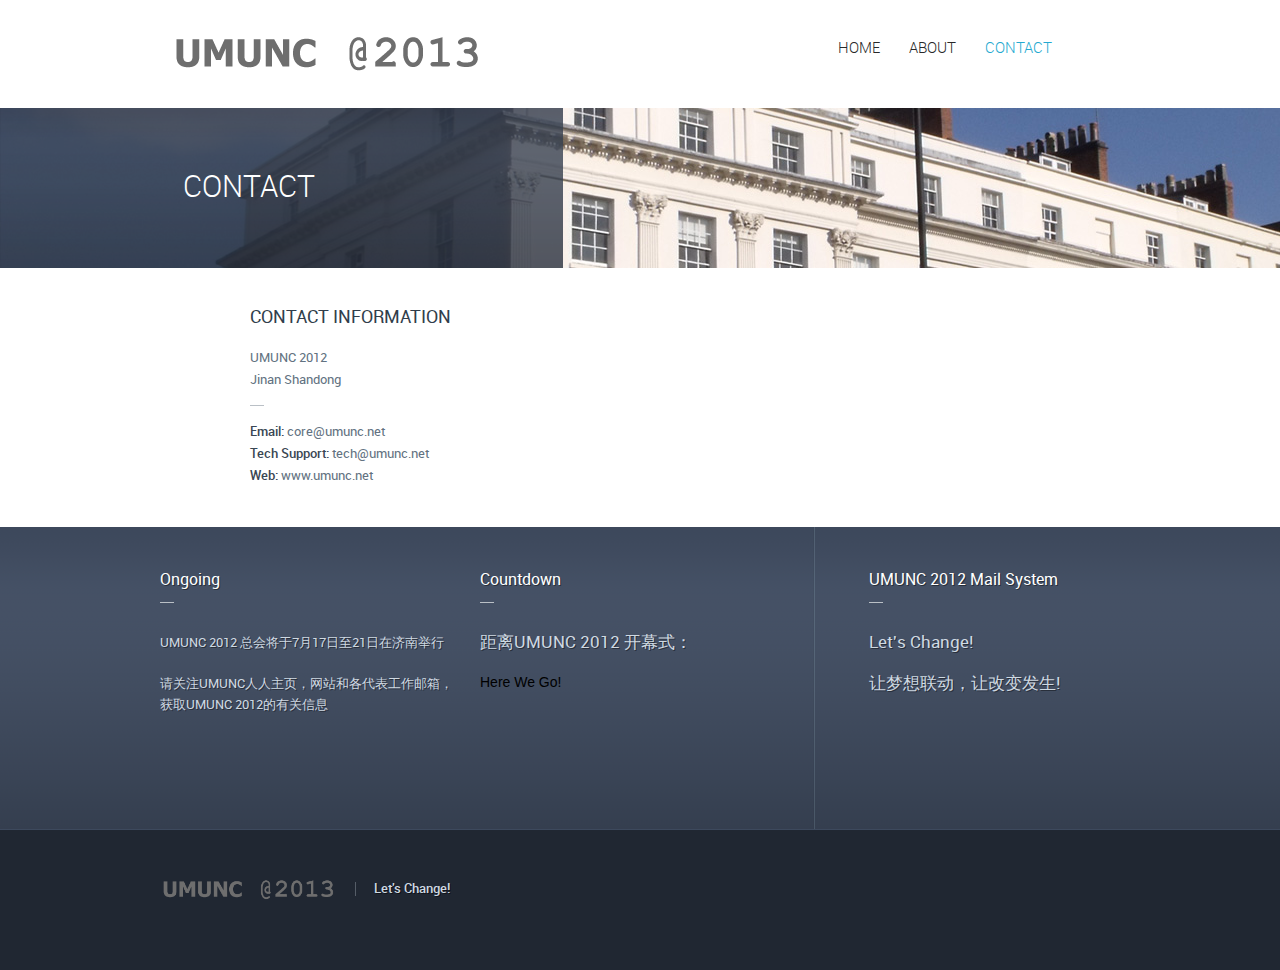
<file: html_main/contact.html>
﻿
<!doctype html>

<!--[if lt IE 7]> <html class="no-js lt-ie9 lt-ie8 lt-ie7" lang="en"> <![endif]-->

<!--[if IE 7]>    <html class="no-js lt-ie9 lt-ie8" lang="en"> <![endif]-->

<!--[if IE 8]>    <html class="no-js lt-ie9" lang="en"> <![endif]-->

<!--[if gt IE 8]><!--> <html class="no-js" lang="en"> <!--<![endif]-->

		<head>

				<meta charset="utf-8">

				

				<meta http-equiv="X-UA-Compatible" content="IE=edge,chrome=1">

				

				<title>UMUNC 2012 | U Model United Nation Offical Website</title>

				

				<!-- Mobile viewport optimized: h5bp.com/viewport -->

				<meta name="viewport" content="width=device-width">

				

				<!-- Style Sheet-->

				<link rel="stylesheet" href="style.css">

				

				<!-- favicon -->

				<link rel="shortcut icon" href="/favicon.ico">

				

				<!--[if lt IE 9]>

						<script src="js/html5.js"></script>				

				<![endif]-->

		</head>

		<body>				

				<!-- HEADER -->

                <div class="header-wrapper">

                		<header class="clearfix">

                  		

                        		<a href="index.html" class="logo"><img src="images/logo.png" alt="Mountainia Logo" /></a>

                                

                                <nav>

		                                <ul>

		                                	<li><a href="index.html">HOME</a></li>

		                                	<li><a class="tmphide" href="portfolio-grid.html">OUR WORK</a></li>

		                                	<li><a href="about.html">ABOUT</a></li>

		                                	<li><a class="tmphide" href="blog.html">BLOG</a></li>

		                                	<li><a href="contact.html" class="active">CONTACT</a></li>

		                                </ul>

                                </nav>

                        

                        </header>

                </div>

                <!-- HEADER -->

                

                

                

                <!-- PAGE HEADER -->

                <div class="page-header-wrapper_contact">

                

                		<section id="page-header">

                        		<div>

                                	<h1>CONTACT</h1>

                                </div>

                        </section>

                

                </div>

                <!-- PAGE HEADER -->

                

                

                

                <!-- CONTENT -->

                <div class="wrapper">

                

                		<div class="content-left-wrapper tmphide">

                                

                                <!-- COMMENTS -->

                                <section id="comments">

                                

                                        <form action="#" >

                                        	<fieldset>

                                            		<input type="text" class="field contact-name" name="name" value="Name" />

                                                    <input type="text" class="field contact-email" name="email" value="Email" />

                                            </fieldset>

                                        	<fieldset>

                                            		<textarea name="message" class="contact-message" cols="30" rows="10">Message</textarea>

                                            </fieldset>

                                        	<fieldset>

                                            		<input type="submit" class="submit" name="submit" value="SEND MESSAGE" />

                                            </fieldset>

                                        </form>

                                

                                </section>

                                <!-- COMMENTS -->

                        

                        </div>

                		

                        <div class="content-left-wrapper" style="margin-left:250px">

                                

                                <!-- SIDEBAR -->

                                <aside id="sidebar">

                                		<div>

                                        		<h4>CONTACT INFORMATION</h4>

                                                <div>

                                                	<address>UMUNC 2012 <br> Jinan Shandong</address>

                                                    <p><strong>Email:  </strong>core@umunc.net</p>
                                                    
													<p><strong>Tech Support:  </strong>tech@umunc.net</p>

                                                    <p><strong>Web:  </strong>www.umunc.net</p>

                                                </div>

                                        </div>

                                </aside>

                                <!-- SIDEBAR -->

                        

                        </div>

                

                </div>

                <!-- CONTENT -->

                

                

                

                <!--  

                <section id="map" class="tmphide">

                		<div id="map_canvas"></div>

                        

                        <script type="text/javascript" src="http://maps.googleapis.com/maps/api/js?key=&sensor=false"></script>

                                    

						<script type="text/javascript">

                        // GOOGLE-MAP	

                        function initialize() {

                              var myOptions = {

                                center: new google.maps.LatLng(-37.812327,144.96917),

                                zoom: 14,

								scrollwheel: false,

                                mapTypeId: google.maps.MapTypeId.ROADMAP

                              };

                              var map = new google.maps.Map(document.getElementById("map_canvas"),

                                  myOptions);

                            }

                        

                        initialize();

                        </script>

                        

                </section>

                -->

                

                

                

                <!-- BOTTOM -->

                <div class="bottom-wrapper">

                

                		<section id="bottom">

                        

                        		<article class="bottom-text-widget">

                                		<h4>Ongoing</h4>

                                		<p style="margin-top:30px;" > UMUNC 2012 总会将于7月17日至21日在济南举行</p>

                                		<p>请关注UMUNC人人主页，网站和各代表工作邮箱，获取UMUNC 2012的有关信息</p>

                                </article>

                        		

                                <article class="bottom-tweet-widget">

                                		<h4>Countdown</h4>

										<p style="font-size:17px; margin-top:30px;">距离UMUNC 2012 开幕式：</p>
                                        <div id="countdown" >
												<script type="text/javascript" language="JavaScript">
													TargetDate = "07/16/2012 3:00 PM UTC+0800";
													FinishMessage = "<span class='finish-mss'>Here We Go!</em></span>";
												</script>
												<script src="js/umunc.countdown.js"></script>	
										</div>

                                </article>

                        		

                                <article class="bottom-subscribe-widget">

                                		<h4>UMUNC 2012 Mail System</h4>
										
										<!-- Mail -->
										<style>
											.bizmail_loginpanel{ color:#ffffff;font-size:12px;width:300px;height:auto;background:#333C4D;margin-top:20px;}
											.bizmail_LoginBox{padding:10px 15px;}
											.bizmail_loginpanel h3{padding-bottom:5px;margin:0 0 5px 0;border-bottom:1px solid #cccccc;font-size:14px;}
											.bizmail_loginpanel form{margin:0;padding:0;}
											.bizmail_loginpanel input.text{font-size:12px;width:100px;height:20px;margin:0 2px;border:1px solid #C3C3C3;border-color:#7C7C7C #C3C3C3 #C3C3C3 #9A9A9A;}
											.bizmail_loginpanel .bizmail_column{height:28px;}
											.bizmail_loginpanel .bizmail_column label{display:block;float:left;width:30px;height:24px;line-height:24px;font-size:12px;}
											.bizmail_loginpanel .bizmail_column .bizmail_inputArea{float:left;width:240px;}
											.bizmail_loginpanel .bizmail_column .bizmail_inputArea span{font:bold 12px verdana;}
											.bizmail_loginpanel .bizmail_column span{font-size:12px;word-wrap:break-word;margin-left: 2px;line-height:200%;}
											.bizmail_loginpanel .bizmail_SubmitArea{margin-left:30px;clear:both;}
											.bizmail_loginpanel .bizmail_SubmitArea a{display:none; font-size:12px;margin-left:5px;}
											.bizmail_loginpanel select{width:110px;height:20px;margin:0 2px;}
										</style>
										<script type="text/javascript" src="http://exmail.qq.com/zh_CN/htmledition/js_biz/outerlogin.js"  charset="gb18030"></script>
										<script type="text/javascript">
											writeLoginPanel({domainlist:"umunc.net", mode:"vertical"});
										</script>

										<!-- Mail -->
										
                                        <p style="font-size:17px; margin-top:30px;">Let's Change!</p>
                                        <p style="font-size:17px; ">让梦想联动，让改变发生!</p>

                                        <form action="#" class="tmphide">

                                        	<fieldset>

                                            		<input type="text" class="feild bottom-email" value="Your Email" />

                                            		<input type="submit" class="ok-btn" value="OK" />

                                            </fieldset>

                                        </form>

                                     

                                </article>

                        

                        </section>

                

                </div>				

				<!-- BOTTOM -->

                

                

                

                <!-- FOOTER -->

                <div class="footer-wrapper">

                		<footer>

                    

                    			<div class="left">

                    				<p class="copyright-text"><a href="index.html" class="logo" ><img style="margin-top:-5px;" src="images/logo.png" alt="" width="180"/></a> Let's Change!</p>

                    				

                    				<ul class="footer-nav tmphide">

                    					<li><a href="#">Contact</a></li>

                    					<li><a href="#">Download</a></li>

                    					<li><a href="#">Privacy Policy</a></li>

                    					<li><a href="#">Terms of Use</a></li>

                    					<li><a href="#">FAQ</a></li>

                    				</ul>

                    			</div>

                                

                                <div class="right tmphide">

                                	<ul class="social ">

                                		<li><a href="#" class="fb">&nbsp;</a></li>

                                		<li><a href="#" class="tw">&nbsp;</a></li>

                                		<li><a href="#" class="vm">&nbsp;</a></li>

                                	</ul>

                                    

                                    <p class="footer-email" ><a href="#">contact@umunc.net</a></p>

                                </div>

                    

                    	</footer>

                </div>

                <!-- FOOTER -->

                

                

                

				<!-- jQuery -->

				<script src="js/jquery-1.7.1.min.js"></script>

                <script src="js/jquery.cycle.all.js"></script>

                <script src="js/tabs-accordian.js"></script>

                <script src="js/jquery.tweet.js"></script>

                <script src="js/jquery.isotope.min.js"></script>	
				
			

				

				<!-- Custom JS -->

				<script src="js/custom.js"></script>		

		</body>

</html>
</file>
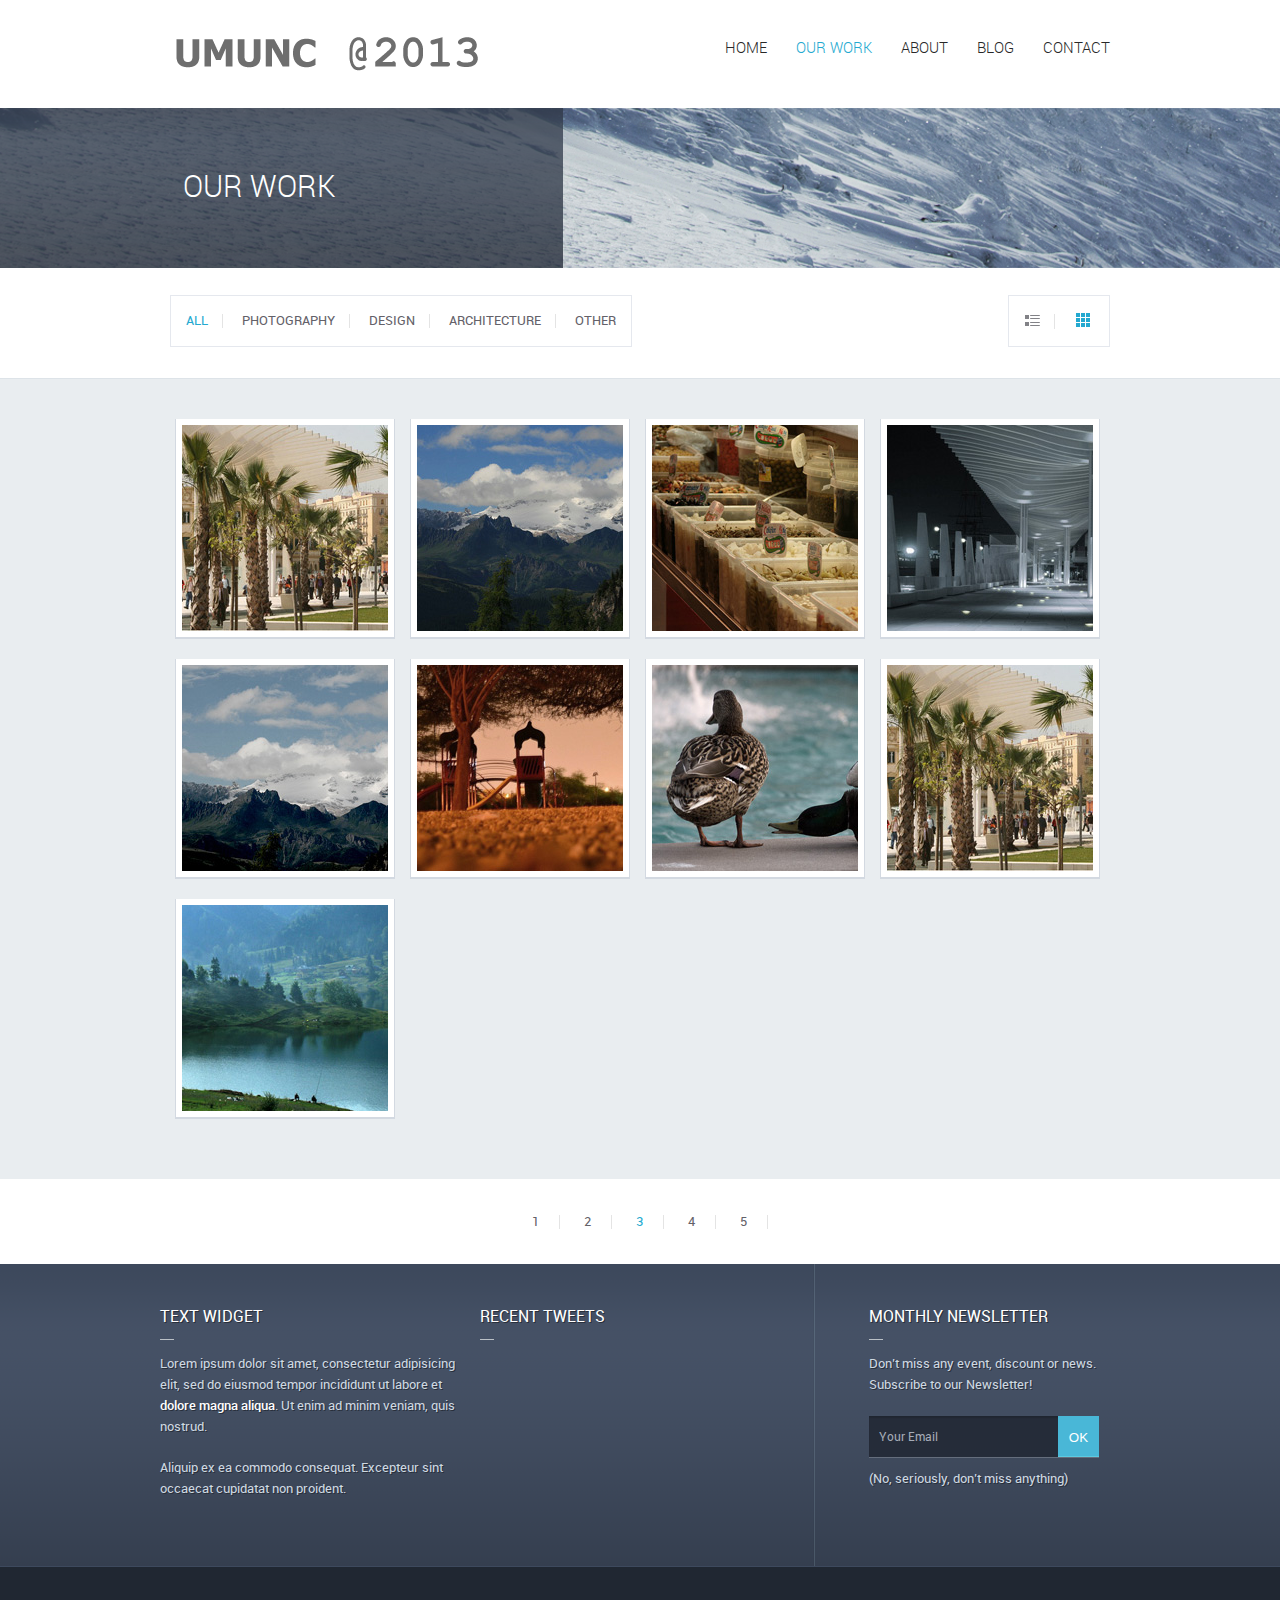
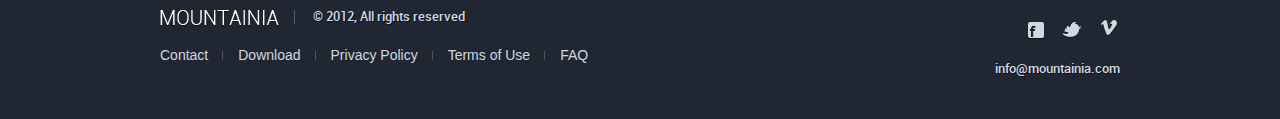
<file: html_main/portfolio-grid.html>
<!doctype html>
<!--[if lt IE 7]> <html class="no-js lt-ie9 lt-ie8 lt-ie7" lang="en"> <![endif]-->
<!--[if IE 7]>    <html class="no-js lt-ie9 lt-ie8" lang="en"> <![endif]-->
<!--[if IE 8]>    <html class="no-js lt-ie9" lang="en"> <![endif]-->
<!--[if gt IE 8]><!--> <html class="no-js" lang="en"> <!--<![endif]-->
		<head>
				<meta charset="utf-8">
				
				<meta http-equiv="X-UA-Compatible" content="IE=edge,chrome=1">
				
				<title>UMUNC 2012 | U Model United Nation Offical Website</title>
				
				<!-- Mobile viewport optimized: h5bp.com/viewport -->
				<meta name="viewport" content="width=device-width">
				
				<!-- Style Sheet-->
				<link rel="stylesheet" href="style.css">
				
				<!-- favicon -->
				<link rel="shortcut icon" href="favicon.ico">
				
				<!--[if lt IE 9]>
						<script src="js/html5.js"></script>				
				<![endif]-->
		</head>
		<body>				
				<!-- HEADER -->
                <div class="header-wrapper">
                		<header class="clearfix">
                  		
                        		<a href="index.html" class="logo"><img src="images/logo.png" alt="Mountainia Logo" /></a>
                                
                                <nav>
		                                <ul>
		                                	<li><a href="index.html">HOME</a></li>
		                                	<li><a href="portfolio-grid.html" class="active">OUR WORK</a></li>
		                                	<li><a href="about.html">ABOUT</a></li>
		                                	<li><a href="blog.html">BLOG</a></li>
		                                	<li><a href="contact.html">CONTACT</a></li>
		                                </ul>
                                </nav>
                        
                        </header>
                </div>
                <!-- HEADER -->
                
                
                
                <!-- PAGE HEADER -->
                <div class="page-header-wrapper">
                
                		<section id="page-header">
                        		<div>
                                	<h1>OUR WORK</h1>
                                </div>
                        </section>
                
                </div>
                <!-- PAGE HEADER -->
                
                
                
                <!-- PORTFOLIO HEADER -->
                <div id="portfolio-header">
                	<section class="clearfix">
                    		<div class="portfolio-menu" data-option-key="filter">
                            		<a href="#filter" data-option-value="*" class="selected">ALL</a>
                            		<a href="#filter" data-option-value=".photography" >PHOTOGRAPHY</a>
                            		<a href="#filter" data-option-value=".design" >DESIGN</a>
                            		<a href="#filter" data-option-value=".architecture" >ARCHITECTURE</a>
                            		<a href="#filter" data-option-value=".other" >OTHER</a>
                            </div>
                            <div class="portfolio-view">
                            		<span><a href="portfolio-list.html" class="list">&nbsp;</a></span>
                                    <a href="#" class="grid active">&nbsp;</a>                                    
                            </div>
                    </section>
                </div>
                <!-- PORTFOLIO HEADER -->
                
                
                
                <!-- CONTENT -->
                <div class="wrapper" id="portfolio">
                
                		<section class="grid-view">
                			<article class="item photography other">
                					<figure><a href="portfolio-single.html"><img src="images/thumb_project-image8.jpg" alt="" /></a></figure>
                			        <div>
                			        		<h4>AUSTRIA, SUMMER</h4>
                			                <p>Nemo enim ipsam voluptatem quia voluptas sit aspernatur aut odit aut fugit, sed quia consequuntur magni dolores eos qui ratione voluptatem sequi nesciunt. Neque porro quisquam est.</p>
                			                <p>Qui consectetur adipisicing dolorem ipsum quia dolor sit amet,.</p>
                			                <a href="#" class="more-detail">MORE ABOUT PROJECT</a>
                			        </div>
                			</article>
                			
                			<article class="item design architecture other">
                					<figure><a href="portfolio-single.html"><img src="images/thumb_project-image2.jpg" alt="" /></a></figure>
                			        <div>
                			        		<h4>AUSTRIA, SUMMER</h4>
                			                <p>Nemo enim ipsam voluptatem quia voluptas sit aspernatur aut odit aut fugit, sed quia consequuntur magni dolores eos qui ratione voluptatem sequi nesciunt. Neque porro quisquam est.</p>
                			                <p>Qui consectetur adipisicing dolorem ipsum quia dolor sit amet,.</p>
                			                <a href="#" class="more-detail">MORE ABOUT PROJECT</a>
                			        </div>
                			</article>
                			
                			<article class="item architecture">
                					<figure><a href="portfolio-single.html"><img src="images/thumb_project-image3.jpg" alt="" /></a></figure>
                			        <div>
                			        		<h4>AUSTRIA, SUMMER</h4>
                			                <p>Nemo enim ipsam voluptatem quia voluptas sit aspernatur aut odit aut fugit, sed quia consequuntur magni dolores eos qui ratione voluptatem sequi nesciunt. Neque porro quisquam est.</p>
                			                <p>Qui consectetur adipisicing dolorem ipsum quia dolor sit amet,.</p>
                			                <a href="#" class="more-detail">MORE ABOUT PROJECT</a>
                			        </div>
                			</article>
                            
                            <article class="item photography">
                					<figure><a href="portfolio-single.html"><img src="images/thumb_project-image4.jpg" alt="" /></a></figure>
                			        <div>
                			        		<h4>AUSTRIA, SUMMER</h4>
                			                <p>Nemo enim ipsam voluptatem quia voluptas sit aspernatur aut odit aut fugit, sed quia consequuntur magni dolores eos qui ratione voluptatem sequi nesciunt. Neque porro quisquam est.</p>
                			                <p>Qui consectetur adipisicing dolorem ipsum quia dolor sit amet,.</p>
                			                <a href="#" class="more-detail">MORE ABOUT PROJECT</a>
                			        </div>
                			</article>
                			
                			<article class="item design other">
                					<figure><a href="portfolio-single.html"><img src="images/thumb_project-image5.jpg" alt="" /></a></figure>
                			        <div>
                			        		<h4>AUSTRIA, SUMMER</h4>
                			                <p>Nemo enim ipsam voluptatem quia voluptas sit aspernatur aut odit aut fugit, sed quia consequuntur magni dolores eos qui ratione voluptatem sequi nesciunt. Neque porro quisquam est.</p>
                			                <p>Qui consectetur adipisicing dolorem ipsum quia dolor sit amet,.</p>
                			                <a href="#" class="more-detail">MORE ABOUT PROJECT</a>
                			        </div>
                			</article>
                			
                			<article class="item architecture">
                					<figure><a href="portfolio-single.html"><img src="images/thumb_project-image6.jpg" alt="" /></a></figure>
                			        <div>
                			        		<h4>AUSTRIA, SUMMER</h4>
                			                <p>Nemo enim ipsam voluptatem quia voluptas sit aspernatur aut odit aut fugit, sed quia consequuntur magni dolores eos qui ratione voluptatem sequi nesciunt. Neque porro quisquam est.</p>
                			                <p>Qui consectetur adipisicing dolorem ipsum quia dolor sit amet,.</p>
                			                <a href="#" class="more-detail">MORE ABOUT PROJECT</a>
                			        </div>
                			</article>
                            
                            <article class="item photography design">
                					<figure><a href="portfolio-single.html"><img src="images/thumb_project-image7.jpg" alt="" /></a></figure>
                			        <div>
                			        		<h4>AUSTRIA, SUMMER</h4>
                			                <p>Nemo enim ipsam voluptatem quia voluptas sit aspernatur aut odit aut fugit, sed quia consequuntur magni dolores eos qui ratione voluptatem sequi nesciunt. Neque porro quisquam est.</p>
                			                <p>Qui consectetur adipisicing dolorem ipsum quia dolor sit amet,.</p>
                			                <a href="#" class="more-detail">MORE ABOUT PROJECT</a>
                			        </div>
                			</article>
                			
                			<article class="item design">
                					<figure><a href="portfolio-single.html"><img src="images/thumb_project-image8.jpg" alt="" /></a></figure>
                			        <div>
                			        		<h4>AUSTRIA, SUMMER</h4>
                			                <p>Nemo enim ipsam voluptatem quia voluptas sit aspernatur aut odit aut fugit, sed quia consequuntur magni dolores eos qui ratione voluptatem sequi nesciunt. Neque porro quisquam est.</p>
                			                <p>Qui consectetur adipisicing dolorem ipsum quia dolor sit amet,.</p>
                			                <a href="#" class="more-detail">MORE ABOUT PROJECT</a>
                			        </div>
                			</article>
                			
                			<article class="item photography other">
                					<figure><a href="portfolio-single.html"><img src="images/thumb_project-image1.jpg" alt="" /></a></figure>
                			        <div>
                			        		<h4>AUSTRIA, SUMMER</h4>
                			                <p>Nemo enim ipsam voluptatem quia voluptas sit aspernatur aut odit aut fugit, sed quia consequuntur magni dolores eos qui ratione voluptatem sequi nesciunt. Neque porro quisquam est.</p>
                			                <p>Qui consectetur adipisicing dolorem ipsum quia dolor sit amet,.</p>
                			                <a href="#" class="more-detail">MORE ABOUT PROJECT</a>
                			        </div>
                			</article>
                		</section>
                
                </div>
                <!-- CONTENT -->
                
                
                
                <!-- PORTFOLIO PAGINATION -->
                <div id="portfolio-pagination">
                		<section>
                        		<ul>
                        			<li><a href="#">1</a></li>
                        			<li><a href="#">2</a></li>
                        			<li><a href="#" class="active">3</a></li>
                        			<li><a href="#">4</a></li>
                        			<li><a href="#">5</a></li>
                        		</ul>
                        </section>
                </div>
                <!-- PORTFOLIO PAGINATION -->
                
                
                
                <!-- BOTTOM -->
                <div class="bottom-wrapper">
                
                		<section id="bottom">
                        
                        		<article class="bottom-text-widget">
                                		<h4>TEXT WIDGET</h4>
                                		<p>Lorem ipsum dolor sit amet, consectetur adipisicing elit, sed do eiusmod tempor incididunt ut labore et <strong>dolore magna aliqua</strong>. Ut enim ad minim veniam, quis nostrud.</p>
                                		<p>Aliquip ex ea commodo consequat.  Excepteur sint occaecat cupidatat non proident.</p>
                                </article>
                        		
                                <article class="bottom-tweet-widget">
                                		<h4>RECENT TWEETS</h4>
                                        <div class="bottom-tweet"></div>
                                </article>
                        		
                                <article class="bottom-subscribe-widget">
                                		<h4>MONTHLY NEWSLETTER</h4>
                                        <p>Don’t miss any event, discount or news. Subscribe to our Newsletter!</p>
                                        <form action="#">
                                        	<fieldset>
                                            		<input type="text" class="feild bottom-email" value="Your Email" />
                                            		<input type="submit" class="ok-btn" value="OK" />
                                            </fieldset>
                            </form>
                                        <p>(No, seriously, don’t miss anything)</p>
                                </article>
                        
                        </section>
                
                </div>				
				<!-- BOTTOM -->
                
                
                
                <!-- FOOTER -->
                <div class="footer-wrapper">
                		<footer>
                    
                    			<div class="left">
                    				<p class="copyright-text"><a href="index.html" class="logo"><img src="images/footer-logo.png" alt="" /></a> &copy; 2012, All rights reserved</p>
                    				
                    				<ul class="footer-nav">
                    					<li><a href="#">Contact</a></li>
                    					<li><a href="#">Download</a></li>
                    					<li><a href="#">Privacy Policy</a></li>
                    					<li><a href="#">Terms of Use</a></li>
                    					<li><a href="#">FAQ</a></li>
                    				</ul>
                    			</div>
                                
                                <div class="right">
                                	<ul class="social">
                                		<li><a href="#" class="fb">&nbsp;</a></li>
                                		<li><a href="#" class="tw">&nbsp;</a></li>
                                		<li><a href="#" class="vm">&nbsp;</a></li>
                                	</ul>
                                    
                                    <p class="footer-email"><a href="#">info@mountainia.com</a></p>
                                </div>
                    
                    	</footer>
                </div>
                <!-- FOOTER -->
                
                
                
				<!-- jQuery -->
				<script src="js/jquery-1.7.1.min.js"></script>
                <script src="js/jquery.cycle.all.js"></script>
                <script src="js/tabs-accordian.js"></script>
                <script src="js/jquery.tweet.js"></script>
                <script src="js/jquery.isotope.min.js"></script>				
				
				<!-- Custom JS -->
				<script src="js/custom.js"></script>		
		</body>
</html>
</file>
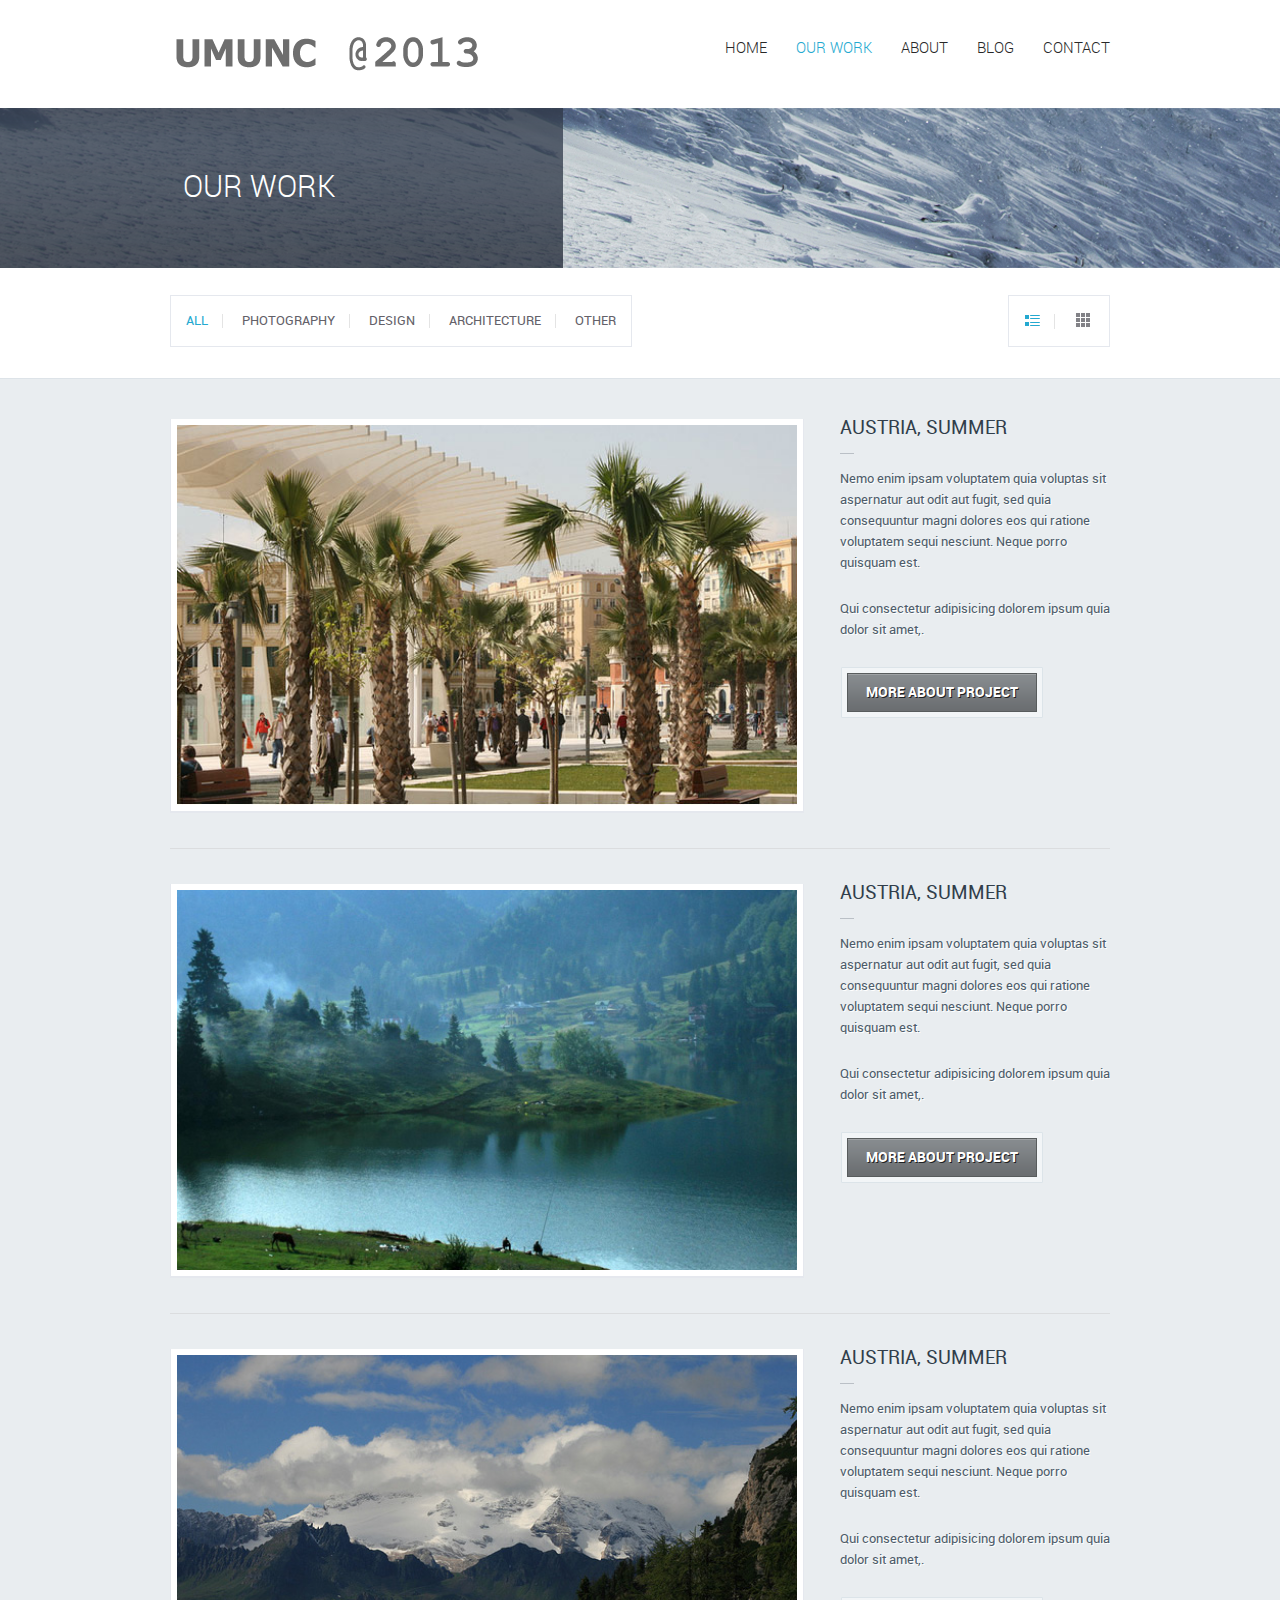
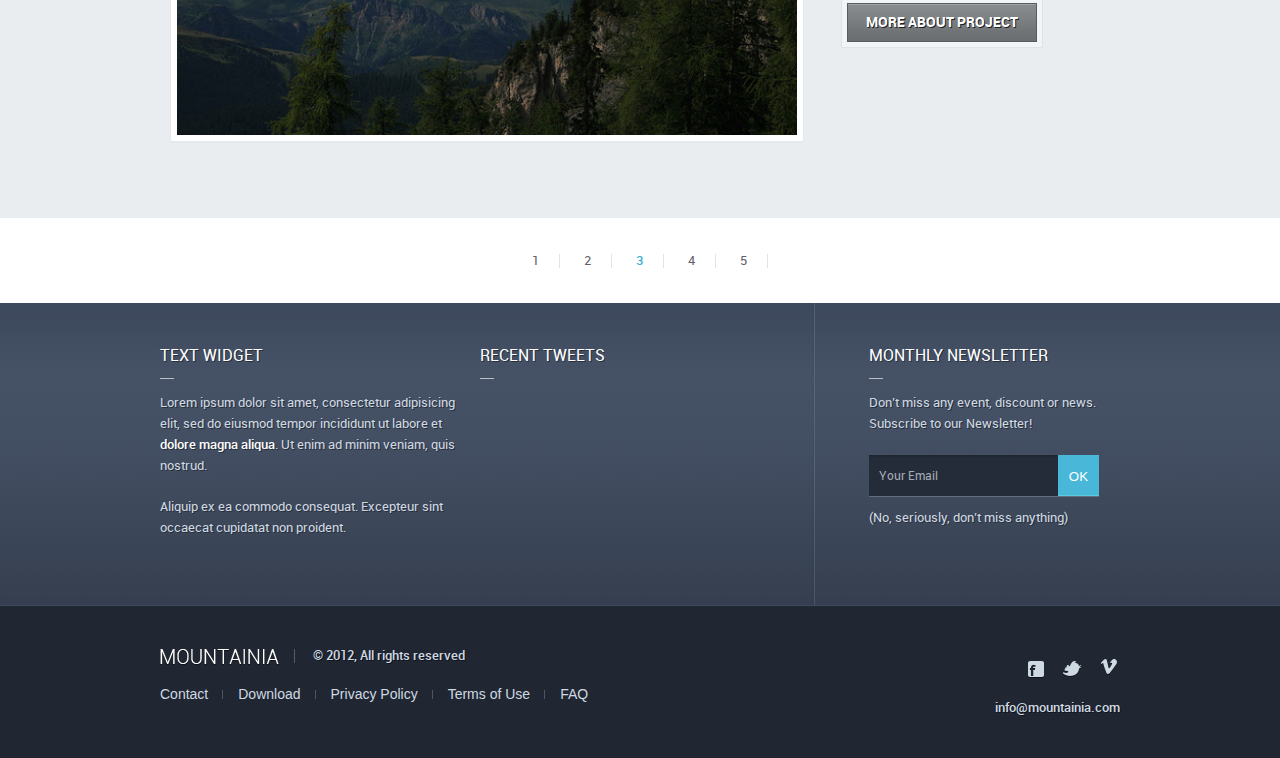
<file: html_main/portfolio-list.html>
<!doctype html>
<!--[if lt IE 7]> <html class="no-js lt-ie9 lt-ie8 lt-ie7" lang="en"> <![endif]-->
<!--[if IE 7]>    <html class="no-js lt-ie9 lt-ie8" lang="en"> <![endif]-->
<!--[if IE 8]>    <html class="no-js lt-ie9" lang="en"> <![endif]-->
<!--[if gt IE 8]><!--> <html class="no-js" lang="en"> <!--<![endif]-->
		<head>
				<meta charset="utf-8">
				
				<meta http-equiv="X-UA-Compatible" content="IE=edge,chrome=1">
				
				<title>UMUNC 2012 | U Model United Nation Offical Website</title>
				
				<!-- Mobile viewport optimized: h5bp.com/viewport -->
				<meta name="viewport" content="width=device-width">
				
				<!-- Style Sheet-->
				<link rel="stylesheet" href="style.css">
				
				<!-- favicon -->
				<link rel="shortcut icon" href="favicon.ico">
				
				<!--[if lt IE 9]>
						<script src="js/html5.js"></script>				
				<![endif]-->
		</head>
		<body>				
				<!-- HEADER -->
                <div class="header-wrapper">
                		<header class="clearfix">
                  		
                        		<a href="index.html" class="logo"><img src="images/logo.png" alt="Mountainia Logo" /></a>
                                
                                <nav>
		                                <ul>
		                                	<li><a href="index.html">HOME</a></li>
		                                	<li><a href="portfolio-grid.html" class="active">OUR WORK</a></li>
		                                	<li><a href="about.html">ABOUT</a></li>
		                                	<li><a href="blog.html">BLOG</a></li>
		                                	<li><a href="contact.html">CONTACT</a></li>
		                                </ul>
                                </nav>
                        
                        </header>
                </div>
                <!-- HEADER -->
                
                
                
                <!-- PAGE HEADER -->
                <div class="page-header-wrapper">
                
                		<section id="page-header">
                        		<div>
                                	<h1>OUR WORK</h1>
                                </div>
                        </section>
                
                </div>
                <!-- PAGE HEADER -->
                
                
                
                <!-- PORTFOLIO HEADER -->
                <div id="portfolio-header">
                	<section class="clearfix">
                    		<div class="portfolio-menu">
                            		<a href="#" class="active">ALL</a>
                            		<a href="#">PHOTOGRAPHY</a>
                            		<a href="#">DESIGN</a>
                            		<a href="#">ARCHITECTURE</a>
                            		<a href="#">OTHER</a>
                            </div>
                            <div class="portfolio-view">
                            		<span><a href="#" class="list active">&nbsp;</a></span>
                                    <a href="portfolio-grid.html" class="grid">&nbsp;</a>                                    
                            </div>
                    </section>
                </div>
                <!-- PORTFOLIO HEADER -->
                
                
                
                <!-- CONTENT -->
                <div class="wrapper" id="portfolio">
                
                		<section class="list-view">
                			<article>
                					<figure><img src="images/project-image1.jpg" alt="" /></figure>
                			        <div>
                			        		<h4>AUSTRIA, SUMMER</h4>
                			                <p>Nemo enim ipsam voluptatem quia voluptas sit aspernatur aut odit aut fugit, sed quia consequuntur magni dolores eos qui ratione voluptatem sequi nesciunt. Neque porro quisquam est.</p>
                			                <p>Qui consectetur adipisicing dolorem ipsum quia dolor sit amet,.</p>
                			                <a href="portfolio-single.html" class="more-detail">MORE ABOUT PROJECT</a>
                			        </div>
                			</article>
                			
                			<article>
                					<figure><img src="images/project-image2.jpg" alt="" /></figure>
                			        <div>
                			        		<h4>AUSTRIA, SUMMER</h4>
                			                <p>Nemo enim ipsam voluptatem quia voluptas sit aspernatur aut odit aut fugit, sed quia consequuntur magni dolores eos qui ratione voluptatem sequi nesciunt. Neque porro quisquam est.</p>
                			                <p>Qui consectetur adipisicing dolorem ipsum quia dolor sit amet,.</p>
                			                <a href="portfolio-single.html" class="more-detail">MORE ABOUT PROJECT</a>
                			        </div>
                			</article>
                			
                			<article>
                					<figure><img src="images/project-image3.jpg" alt="" /></figure>
                			        <div>
                			        		<h4>AUSTRIA, SUMMER</h4>
                			                <p>Nemo enim ipsam voluptatem quia voluptas sit aspernatur aut odit aut fugit, sed quia consequuntur magni dolores eos qui ratione voluptatem sequi nesciunt. Neque porro quisquam est.</p>
                			                <p>Qui consectetur adipisicing dolorem ipsum quia dolor sit amet,.</p>
                			                <a href="portfolio-single.html" class="more-detail">MORE ABOUT PROJECT</a>
                			        </div>
                			</article>
                		</section>
                
                </div>
                <!-- CONTENT -->
                
                
                
                <!-- PORTFOLIO PAGINATION -->
                <div id="portfolio-pagination">
                		<section>
                        		<ul>
                        			<li><a href="#">1</a></li>
                        			<li><a href="#">2</a></li>
                        			<li><a href="#" class="active">3</a></li>
                        			<li><a href="#">4</a></li>
                        			<li><a href="#">5</a></li>
                        		</ul>
                        </section>
                </div>
                <!-- PORTFOLIO PAGINATION -->
                
                
                
                <!-- BOTTOM -->
                <div class="bottom-wrapper">
                
                		<section id="bottom">
                        
                        		<article class="bottom-text-widget">
                                		<h4>TEXT WIDGET</h4>
                                		<p>Lorem ipsum dolor sit amet, consectetur adipisicing elit, sed do eiusmod tempor incididunt ut labore et <strong>dolore magna aliqua</strong>. Ut enim ad minim veniam, quis nostrud.</p>
                                		<p>Aliquip ex ea commodo consequat.  Excepteur sint occaecat cupidatat non proident.</p>
                                </article>
                        		
                                <article class="bottom-tweet-widget">
                                		<h4>RECENT TWEETS</h4>
                                        <div class="bottom-tweet"></div>
                                </article>
                        		
                                <article class="bottom-subscribe-widget">
                                		<h4>MONTHLY NEWSLETTER</h4>
                                        <p>Don’t miss any event, discount or news. Subscribe to our Newsletter!</p>
                                        <form action="#">
                                        	<fieldset>
                                            		<input type="text" class="feild bottom-email" value="Your Email" />
                                            		<input type="submit" class="ok-btn" value="OK" />
                                            </fieldset>
                            </form>
                                        <p>(No, seriously, don’t miss anything)</p>
                                </article>
                        
                        </section>
                
                </div>				
				<!-- BOTTOM -->
                
                
                
                <!-- FOOTER -->
                <div class="footer-wrapper">
                		<footer>
                    
                    			<div class="left">
                    				<p class="copyright-text"><a href="index.html" class="logo"><img src="images/footer-logo.png" alt="" /></a> &copy; 2012, All rights reserved</p>
                    				
                    				<ul class="footer-nav">
                    					<li><a href="#">Contact</a></li>
                    					<li><a href="#">Download</a></li>
                    					<li><a href="#">Privacy Policy</a></li>
                    					<li><a href="#">Terms of Use</a></li>
                    					<li><a href="#">FAQ</a></li>
                    				</ul>
                    			</div>
                                
                                <div class="right">
                                	<ul class="social">
                                		<li><a href="#" class="fb">&nbsp;</a></li>
                                		<li><a href="#" class="tw">&nbsp;</a></li>
                                		<li><a href="#" class="vm">&nbsp;</a></li>
                                	</ul>
                                    
                                    <p class="footer-email"><a href="#">info@mountainia.com</a></p>
                                </div>
                    
                    	</footer>
                </div>
                <!-- FOOTER -->
                
                
                
				<!-- jQuery -->
				<script src="js/jquery-1.7.1.min.js"></script>
                <script src="js/jquery.cycle.all.js"></script>
                <script src="js/tabs-accordian.js"></script>
                <script src="js/jquery.tweet.js"></script>
                <script src="js/jquery.isotope.min.js"></script>				
				
				<!-- Custom JS -->
				<script src="js/custom.js"></script>		
		</body>
</html>
</file>
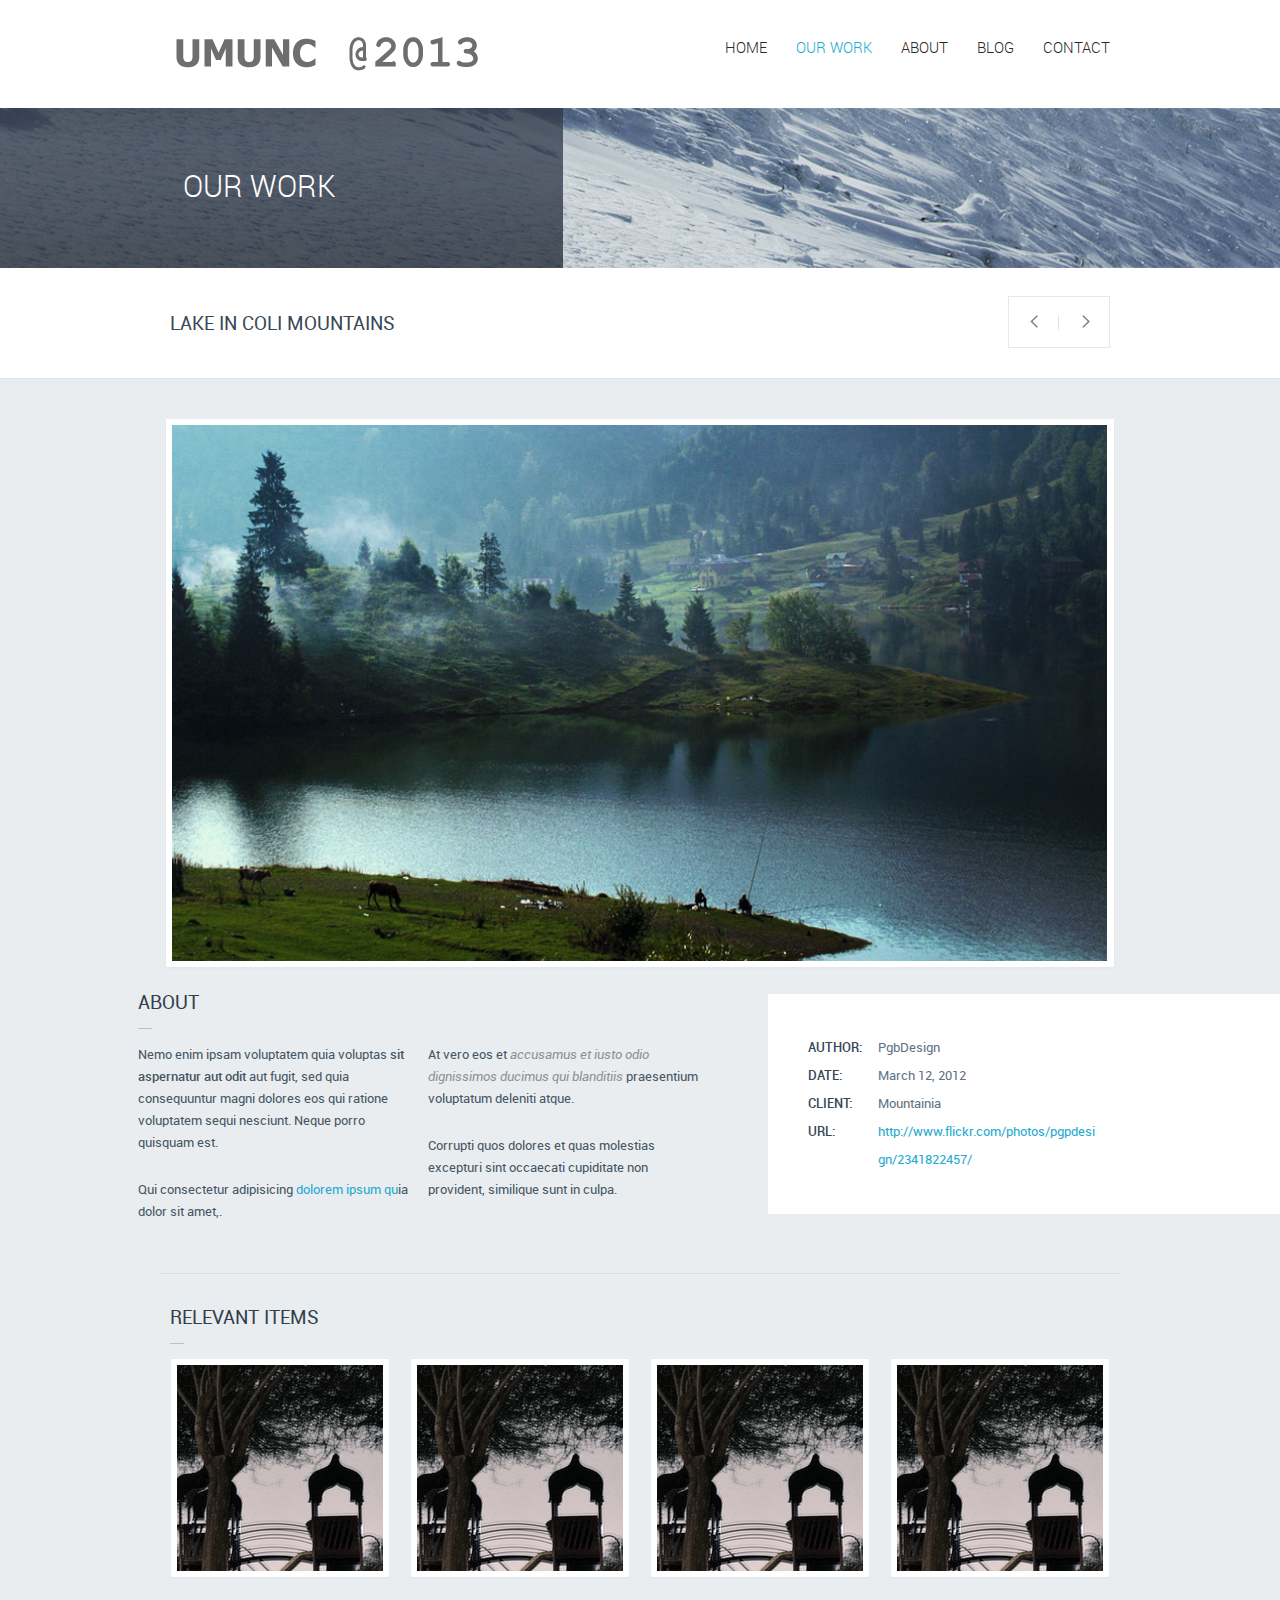
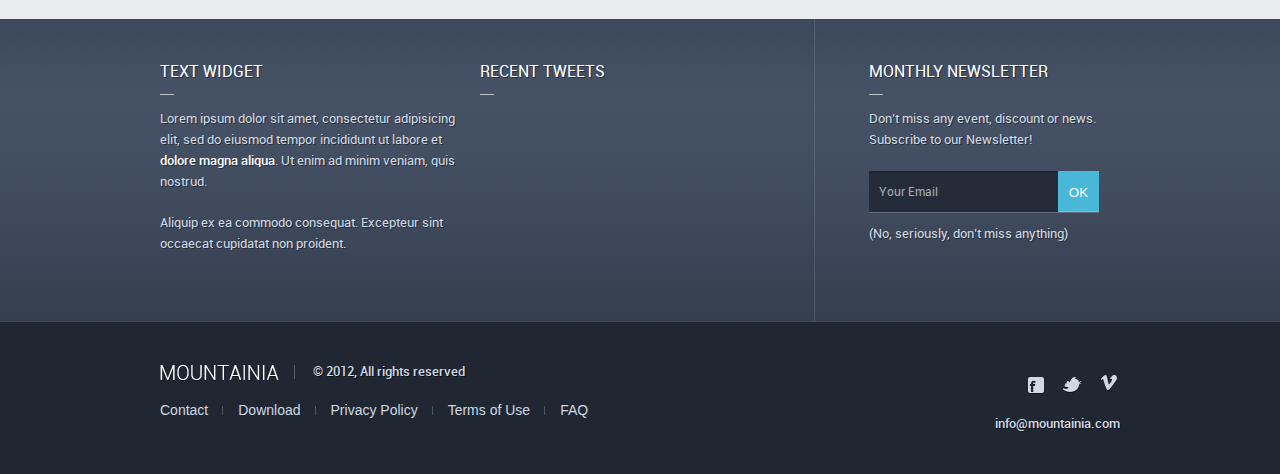
<file: html_main/portfolio-single.html>
<!doctype html>
<!--[if lt IE 7]> <html class="no-js lt-ie9 lt-ie8 lt-ie7" lang="en"> <![endif]-->
<!--[if IE 7]>    <html class="no-js lt-ie9 lt-ie8" lang="en"> <![endif]-->
<!--[if IE 8]>    <html class="no-js lt-ie9" lang="en"> <![endif]-->
<!--[if gt IE 8]><!--> <html class="no-js" lang="en"> <!--<![endif]-->
		<head>
				<meta charset="utf-8">
				
				<meta http-equiv="X-UA-Compatible" content="IE=edge,chrome=1">
				
				<title>UMUNC 2012 | U Model United Nation Offical Website</title>
				
				<!-- Mobile viewport optimized: h5bp.com/viewport -->
				<meta name="viewport" content="width=device-width">
				
				<!-- Style Sheet-->
				<link rel="stylesheet" href="style.css">
				
				<!-- favicon -->
				<link rel="shortcut icon" href="favicon.ico">
				
				<!--[if lt IE 9]>
						<script src="js/html5.js"></script>				
				<![endif]-->
		</head>
		<body>				
				<!-- HEADER -->
                <div class="header-wrapper">
                		<header class="clearfix">
                  		
                        		<a href="index.html" class="logo"><img src="images/logo.png" alt="Mountainia Logo" /></a>
                                
                                <nav>
		                                <ul>
		                                	<li><a href="index.html">HOME</a></li>
		                                	<li><a href="portfolio-grid.html" class="active">OUR WORK</a></li>
		                                	<li><a href="about.html">ABOUT</a></li>
		                                	<li><a href="blog.html">BLOG</a></li>
		                                	<li><a href="contact.html">CONTACT</a></li>
		                                </ul>
                                </nav>
                        
                        </header>
                </div>
                <!-- HEADER -->
                
                
                
                <!-- PAGE HEADER -->
                <div class="page-header-wrapper">
                
                		<section id="page-header">
                        		<div>
                                	<h1>OUR WORK</h1>
                                </div>
                        </section>
                
                </div>
                <!-- PAGE HEADER -->
                
                
                
                <!-- PORTFOLIO HEADER -->
                <div id="portfolio-header">
                	<section>
                    		<h4>LAKE IN COLI MOUNTAINS</h4>
                            <div class="portfolio-arrows">
                            		<span><a href="#" class="prev">&nbsp;</a></span>
                                    <a href="#" class="next">&nbsp;</a>                                    
                            </div>
                    </section>
                </div>
                <!-- PORTFOLIO HEADER -->
                
                
                
                <!-- CONTENT -->
                <div class="wrapper" id="portfolio-single">
                
                		<figure class="project-image"><img src="images/project-image.png" alt="" /></figure>
                
                		<div class="clearfix">
                			<div class="content-left-wrapper">
                					
                			        <!-- CONTENT -->
                					<section id="project-detail">
                			        		<h4>ABOUT</h4>
                			                <div class="clearfix">
                			                	<article>
                			                			<p>Nemo enim ipsam voluptatem quia voluptas <strong>sit aspernatur aut odit</strong> aut fugit, sed quia consequuntur magni dolores eos qui ratione voluptatem sequi nesciunt. Neque porro quisquam est. </p>
                			                			<p>Qui consectetur adipisicing <a href="#">dolorem ipsum qu</a>ia dolor sit amet,.</p>
                			                	</article>
                			                	<article>
                			                			<p>At vero eos et <em>accusamus et iusto odio dignissimos ducimus qui blanditiis</em> praesentium voluptatum deleniti atque.</p>
                			                	        <p>Corrupti quos dolores et quas molestias excepturi sint occaecati cupiditate non provident, similique sunt in culpa.</p>
                			                	</article>
                			                </div>
                					</section>
                			        <!-- CONTENT -->
                			
                			</div>
                			
                			<div class="content-right-wrapper">
                			        
                			        <!-- SIDEBAR -->
                			        <section id="author-detail">
                			        		<article>
                			        			<div>
                			        				<strong>AUTHOR:</strong>
                			        				<p>PgbDesign</p>
                			        			</div>
                                                
                			        			<div>
                			        				<strong>DATE:</strong>
                			        				<p>March 12, 2012</p>
                			        			</div>
                                                
                			        			<div>
                			        				<strong>CLIENT:</strong>
                			        				<p>Mountainia</p>
                			        			</div>
                                                
                			        			<div>
                			        				<strong>URL:</strong>
                			        				<p><a href="#">http://www.flickr.com/photos/pgpdesi<br>gn/2341822457/</a></p>
                			        			</div>
                			        		</article>
                			        </section>
                			        <!-- SIDEBAR -->
                			
                			</div>
                		</div>
                        
                        <!-- RELATED PROJECT -->
                        <div id="related-project">
                        		<h4>RELEVANT ITEMS</h4>
                                <ul class="clearfix">
                                	<li><a href="#"><img src="images/related-project-image1.png" alt="" /></a></li>
                                	<li><a href="#"><img src="images/related-project-image1.png" alt="" /></a></li>
                                	<li><a href="#"><img src="images/related-project-image1.png" alt="" /></a></li>
                                	<li><a href="#"><img src="images/related-project-image1.png" alt="" /></a></li>
                                </ul>
                        </div>
                        <!-- RELATED PROJECT -->
                
                </div>
                <!-- CONTENT -->
                
                
                
                <!-- BOTTOM -->
                <div class="bottom-wrapper">
                
                		<section id="bottom">
                        
                        		<article class="bottom-text-widget">
                                		<h4>TEXT WIDGET</h4>
                                		<p>Lorem ipsum dolor sit amet, consectetur adipisicing elit, sed do eiusmod tempor incididunt ut labore et <strong>dolore magna aliqua</strong>. Ut enim ad minim veniam, quis nostrud.</p>
                                		<p>Aliquip ex ea commodo consequat.  Excepteur sint occaecat cupidatat non proident.</p>
                                </article>
                        		
                                <article class="bottom-tweet-widget">
                                		<h4>RECENT TWEETS</h4>
                                        <div class="bottom-tweet"></div>
                                </article>
                        		
                                <article class="bottom-subscribe-widget">
                                		<h4>MONTHLY NEWSLETTER</h4>
                                        <p>Don’t miss any event, discount or news. Subscribe to our Newsletter!</p>
                                        <form action="#">
                                        	<fieldset>
                                            		<input type="text" class="feild bottom-email" value="Your Email" />
                                            		<input type="submit" class="ok-btn" value="OK" />
                                            </fieldset>
                                        </form>
                                        <p>(No, seriously, don’t miss anything)</p>
                                </article>
                        
                        </section>
                
                </div>				
				<!-- BOTTOM -->
                
                
                
                <!-- FOOTER -->
                <div class="footer-wrapper">
                		<footer>
                    
                    			<div class="left">
                    				<p class="copyright-text"><a href="index.html" class="logo"><img src="images/footer-logo.png" alt="" /></a> &copy; 2012, All rights reserved</p>
                    				
                    				<ul class="footer-nav">
                    					<li><a href="#">Contact</a></li>
                    					<li><a href="#">Download</a></li>
                    					<li><a href="#">Privacy Policy</a></li>
                    					<li><a href="#">Terms of Use</a></li>
                    					<li><a href="#">FAQ</a></li>
                    				</ul>
                    			</div>
                                
                                <div class="right">
                                	<ul class="social">
                                		<li><a href="#" class="fb">&nbsp;</a></li>
                                		<li><a href="#" class="tw">&nbsp;</a></li>
                                		<li><a href="#" class="vm">&nbsp;</a></li>
                                	</ul>
                                    
                                    <p class="footer-email"><a href="#">info@mountainia.com</a></p>
                                </div>
                    
                    	</footer>
                </div>
                <!-- FOOTER -->
                
                
                
				<!-- jQuery -->
				<script src="js/jquery-1.7.1.min.js"></script>
                <script src="js/jquery.cycle.all.js"></script>
                <script src="js/tabs-accordian.js"></script>
                <script src="js/jquery.tweet.js"></script>
                <script src="js/jquery.isotope.min.js"></script>				
				
				<!-- Custom JS -->
				<script src="js/custom.js"></script>		
		</body>
</html>
</file>
<file: eval/style/style.css>
* {
	margin:0;
	padding:0;
	font-family:verdana;
}
body{
	text-align:center;
	background-color:#ececec;
}
h1{
	margin-top: 20px;
	margin-bottom: 20px;
	background-color:#003366;
	color:#FFFFFF;
	padding:20px;
	font-size:30px;
}
.button {
	height: 20px;
	background-color: #3399CC;
	border-radius: 3px;
	border: 0px;	
	font: bold 16px verdana;
	color: white;
	padding:5px;
	text-decoration:none;
	float:left;
	margin-left:20px;
	width:200px;
}
.button a{
	color: white;
	text-decoration:none;
}
p{
	margin:30px auto;	
}
#review {
	font-family:Verdana;
	font-weight:bold;
}
#review a{
	color:red;
}
#footer {
	margin-top:50px;
	clear:both;
}
#buttoncontainer {
	padding-top:10px;
	width:700px;
	height:30px;
	margin:auto;
}
#reportcontainer {
	padding-top:10px;
	width:700px;
	height:30px;
	margin:auto;
}
#buttontitle {
	font-weight:bold;
	font-size:20px;
	margin-top:35px;
	margin-bottom:15px;
	clear:both;
}
#reporttitle {
	font-weight:bold;
	font-size:20px;
	margin-bottom:15px;
}
#reportcontainer .button{
	background-color:#7F9F00;
}
</file>
<file: html_main/style.css>
/*
* 	Author:  Umair Khan
*	Company: PixelArtInc.
* 	Website: http://www.pixelartinc.com/
*/
 
 
 
/*******************************************/
/**             CSS RESET                 **/
/*******************************************/
 
html, body, div, span, applet, object, iframe, h1, h2, h3, h4, h5, h6, p, blockquote, pre, a, abbr, acronym, address, big, cite, code, del, dfn, em, img, ins, kbd, q, s, samp, small, strike, strong, sub, sup, tt, var, b, u, i, center, dl, dt, dd, ol, ul, li, fieldset, form, label, legend, table, caption, tbody, tfoot, thead, tr, th, td, article, aside, canvas, details, embed,  figure, figcaption, footer, header, hgroup,  menu, nav, output, ruby, section, summary, time, mark, audio, video {	margin: 0; 	padding: 0;	border: 0;	font-size: 100%;	font: inherit;	vertical-align: baseline; }
article, aside, details, figcaption, figure, footer, header, hgroup, menu, nav, section { display: block; }
body { line-height: 1;}
ol, ul { list-style: none;}
blockquote, q {	quotes: none;}
blockquote:before, blockquote:after, q:before, q:after { content: ''; content: none; }
table {	border-collapse: collapse; border-spacing: 0; }
.tmphide { display:none;}



/*******************************************/
/**             FONTS                     **/
/*******************************************/

@font-face {
    font-family: 'RobotoRegular';
    src: url('fonts/Roboto-Regular-webfont.eot');
    src: url('fonts/Roboto-Regular-webfont.eot@#iefix') format('embedded-opentype'),
         url('fonts/Roboto-Regular-webfont.woff') format('woff'),
         url('fonts/Roboto-Regular-webfont.ttf') format('truetype'),
         url('fonts/Roboto-Regular-webfont.svg#RobotoRegular') format('svg');
    font-weight: normal;
    font-style: normal;
}
@font-face {
    font-family: 'RobotoBold';
    src: url('fonts/Roboto-Bold-webfont.eot');
    src: url('fonts/Roboto-Bold-webfont.eot@#iefix') format('embedded-opentype'),
         url('fonts/Roboto-Bold-webfont.woff') format('woff'),
         url('fonts/Roboto-Bold-webfont.ttf') format('truetype'),
         url('fonts/Roboto-Bold-webfont.svg#RobotoBold') format('svg');
    font-weight: normal;
    font-style: normal;
}
@font-face {
    font-family: 'RobotoLight';
    src: url('fonts/Roboto-Light-webfont.eot');
    src: url('fonts/Roboto-Light-webfont.eot@#iefix') format('embedded-opentype'),
         url('fonts/Roboto-Light-webfont.woff') format('woff'),
         url('fonts/Roboto-Light-webfont.ttf') format('truetype'),
         url('fonts/Roboto-Light-webfont.svg#RobotoLight') format('svg');
    font-weight: normal;
    font-style: normal;
}
@font-face {
    font-family: 'RobotoMedium';
    src: url('fonts/Roboto-Medium-webfont.eot');
    src: url('fonts/Roboto-Medium-webfont.eot@#iefix') format('embedded-opentype'),
         url('fonts/Roboto-Medium-webfont.woff') format('woff'),
         url('fonts/Roboto-Medium-webfont.ttf') format('truetype'),
         url('fonts/Roboto-Medium-webfont.svg#RobotoMedium') format('svg');
    font-weight: normal;
    font-style: normal;
}
@font-face {
    font-family: 'RobotoItalic';
    src: url('fonts/Roboto-Italic-webfont.eot');
    src: url('fonts/Roboto-Italic-webfont.eot@#iefix') format('embedded-opentype'),
         url('fonts/Roboto-Italic-webfont.woff') format('woff'),
         url('fonts/Roboto-Italic-webfont.ttf') format('truetype'),
         url('fonts/Roboto-Italic-webfont.svg#RobotoItalic') format('svg');
    font-weight: normal;
    font-style: normal;
}


/*******************************************/
/**             BASIC                     **/
/*******************************************/

		/** Body **/
		body{ min-width: 1070px; background:#fff; color:#000; font:14px Arial, Helvetica, "Trebuchet MS", sans-serif;}

		/** Heading **/
		h1{ font-size:36px;}
		h2{ font-size:30px;}
		h3{ font-size:24px;}
		h4{ font-size:19px;}
		h5{ font-size:13px;}
		h6{ font-size:11px;}

		/** Selection **/
		::-moz-selection { background: #24305d; color: #fff; text-shadow: none; }
		::selection { background: #24305d; color: #fff; text-shadow: none; }

		/** Links **/
		a { color: #24a9d0; text-decoration: none; }
		a:hover { text-decoration: underline; }
		a:hover, a:active { outline: 0; }

		/** Clearfix**/
		.clearfix:before, .clearfix:after { content: ""; display: table; }
		.clearfix:after { clear: both; }
		.clearfix { *zoom: 1; }



/*******************************************/
/**             HEADER                    **/
/*******************************************/

.header-wrapper { min-height: 90px; width: 100%; }
.header-wrapper header { width: 940px; padding: 0px 10px; margin: 0px auto; }
.header-wrapper header .logo { float: left; display: inline-block; margin: 10px 0px 15px; }
.header-wrapper header nav { float: right; margin: 39px 0px 0px; }
.header-wrapper header nav li { margin: 0px 0px 0px 29px; float: left; font: 15px "RobotoLight", Arial, Helvetica, sans-serif; line-height: 20px; }
.header-wrapper header nav li a { color: #282828; }
.header-wrapper header nav li a:hover, .header-wrapper header nav li a.active { color: #24a9d0; text-decoration: none; }



/*******************************************/
/**             SLIDER                    **/
/*******************************************/

.slider-wrapper { height: 710px; width: 100%; position: relative; }
.slider-wrapper #slider { height: 710px; width: 100%; overflow: hidden; }
.slider-wrapper #slider article { width: 100%; height: 100%; }
.slider-wrapper #slider article img { width: 100%; height: 100%; }
.slider-wrapper #slider article .caption { position: relative; width: 100%; height: 700px; margin: -710px auto 0px; overflow: hidden; }
.slider-wrapper #slider article .caption > div { background: url(images/description-bg.png); float: right; padding: 35px 45px; width: 50%; position: absolute; top: 135px; right: 0px; }
.slider-wrapper #slider article .caption > div div { width: 360px; float: left; }
.slider-wrapper #slider article .caption h2 { text-shadow: 1px 1px 0px #31373f; color: #fff; font-family: "RobotoLight", Arial, Helvetica, sans-serif; margin: 0px 0px 15px; }
.slider-wrapper #slider article .caption p { text-shadow: 1px 1px 0px #31373f; color: #cfd9e2; font: "RobotoRegular", Arial, Helvetica, sans-serif; line-height: 21px; }
.slider-wrapper .slider-nav { height: 700px; position: relative; width: 940px; margin: -710px auto 0px; }
.slider-wrapper .slider-nav div { background: #fff; width: 70px; height: 180px; position: absolute; top: 138px; right: 0px; z-index: 100; }
.slider-wrapper .slider-nav .next { height: 50%; width: 100%; background: url(images/slider-arrow-right.png) center no-repeat; display: block; border-bottom: 1px solid #cfd9e2; }
.slider-wrapper .slider-nav .prev { height: 50%; width: 100%; background: url(images/slider-arrow-left.png) center no-repeat; display: block; }
.slider-wrapper .slider-nav .next:hover { text-decoration: none; background-position: 53% center; }
.slider-wrapper .slider-nav .prev:hover { text-decoration: none; background-position: 47% center; }



/*******************************************/
/**             HOME CONTENT              **/
/*******************************************/

.col-left { width: 60%; float: left; }
.col-left .top { background: #fff; border-bottom: 1px solid #e1e6ec; overflow: hidden; }
.col-left .bottom { background: #f6f8fa; overflow: hidden; padding: 0px 0px 45px; }
.col-left .bottom article { width: 595px; float: right; padding: 45px 45px 55px 0px; }
.col-left .top > div  { width: 640px; float: right; }
.col-left .top article.left-box { width: 254px; border-right: 1px solid #e7eaec; float: left; padding: 40px 45px 40px 0px; }
.col-left .top article.right-box {  width: 255px; float: right; padding: 40px 45px 40px 0px; }

.col-left .top h4 { color: #313e4b; font: 19px "RobotoRegular", Arial, Helvetica, sans-serif; background: url(images/heading-bg.png) left bottom no-repeat; padding: 0px 0px 14px 0px; margin: 0px 0px 14px 0px; }
.col-left .top p { margin: 0px 0px 15px; color: #627281; font: 13px "RobotoRegular", Arial, Helvetica, sans-serif; line-height: 21px; }
.col-left .top p strong { font-family: "RobotoMedium"; }
.col-left .top a { color: #2fb2d8; font: 12px "RobotoMedium", Arial, Helvetica, sans-serif; line-height: 20px; }

.col-left .bottom h3 { color: #313e4b; font: 24px "RobotoRegular", Arial, Helvetica, sans-serif; margin: 0px 0px 20px 0px; }
.col-left .bottom p { margin: 0px 0px 20px; color: #627281; font: 13px "RobotoRegular", Arial, Helvetica, sans-serif; line-height: 21px; }
.col-left .bottom p strong { font-family: "RobotoMedium"; }
.col-left .bottom a { color: #2fb2d8; font: 12px "RobotoMedium", Arial, Helvetica, sans-serif; line-height: 20px; }

.col-right { width: 40%; float: right; background: #f7f8fa; padding: 0px 0px 53px; }
.col-right .top { background: #333c4d url(images/home-tab-bg.png) repeat-x; margin: 0px 0px 10px; }
.col-right .top article { padding: 30px 10px 30px 44px; width: 266px; min-height: 266px; }

.col-right .top h4 { text-shadow: 1px 1px 0px #29303c; color: #fff; font: 19px "RobotoRegular", Arial, Helvetica, sans-serif; background: url(images/heading-bg.png) left bottom no-repeat; padding: 0px 0px 14px 0px; margin: 0px 0px 14px 0px; }
.col-right .top span { text-shadow: 1px 1px 0px #29303c; color: #bac6d2; font: 11px "RobotoRegular", Arial, Helvetica, sans-serif; line-height: 20px; }
.col-right .top h5 { text-shadow: 1px 1px 0px #29303c; color: #fff; font: 13px "RobotoMedium", Arial, Helvetica, sans-serif; line-height: 20px; }
.col-right .top p { text-shadow: 1px 1px 0px #29303c; color: #cfd9e2; font: 13px "RobotoRegular", Arial, Helvetica, sans-serif; line-height: 21px; }
.col-right .top article div { background: url(images/heading-bg.png) bottom left no-repeat; padding: 0px 0px 20px 0px; margin: 0px 0px 20px 0px; }
.col-right .top article div:last-child { background: none; margin: 0; }
.col-right .top .tabs { height: 55px; background: #252c39; padding: 0px 0px 0px 44px; }
.col-right .top .tabs h5 { text-shadow: 1px 1px 0px #29303c; cursor: pointer; color: #a0a7b4; float: left; padding: 20px 20px 20px 0px; margin: 0px 20px 0px 0px; background: url(images/separator.png) right center no-repeat; }
.col-right .top .tabs h5.current { color: #fff; }
.col-right .top .tabs h5:last-child { background: none; }
.col-right .top .tweet_list li { text-shadow: 1px 1px 0px #29303c; padding: 0px 0px 15px; margin: 0px 0px 15px; background: url(images/heading-bg.png) left bottom no-repeat; }
.col-right .top .tweet_time { display: block; }
.col-right .top .tweet_time a { color: #a2abba; font-size: 11px; }
.col-right .top .tweet_text { text-shadow: 1px 1px 0px #282f3b; color: #cfd9e2; font: 13px "RobotoRegular", Arial, Helvetica, sans-serif; line-height: 21px; }
.col-right .top .tweet_text a { color: #88caed; }

.col-right .bottom { background: #4bbcdd; min-height: 175px; }
.col-right .bottom article { padding: 27px 10px 19px 44px; width: 266px; background: url(images/home-catalog-box-bg.png) left center no-repeat; }
.col-right .bottom article h3 { margin: 0px 0px 20px; font: 22px "RobotoMedium", Arial, Helvetica, sans-serif; color: #fff; text-shadow: 1px 1px 0px #2e7286; }
.col-right .bottom article p { margin: 0px 0px 20px; font: 14px "RobotoRegular", Arial, Helvetica, sans-serif; color: #fff; text-shadow: 1px 1px 0px #2e7286; }
.col-right .bottom article a.download { display: block; width: 135px; height: 35px; background: url(images/download.png) no-repeat; }

#home-cols { width: 940px; padding: 40px 10px; margin: 0px auto; overflow: hidden; }
#home-cols article { float: left; width: 300px; margin-right: 20px; }
#home-cols article h4 { color: #313e4b; font: 19px "RobotoRegular", Arial, Helvetica, sans-serif; background: url(images/heading-bg.png) left bottom no-repeat; padding: 0px 0px 14px 0px; margin: 0px 0px 14px 0px; }
#home-cols article p { margin: 0px 0px 15px; color: #627281; font: 13px "RobotoRegular", Arial, Helvetica, sans-serif; line-height: 21px; }
#home-cols article p strong { font-family: "RobotoMedium"; color: #475664; }
#home-cols article a { color: #2fb2d8; font: 12px "RobotoMedium", Arial, Helvetica, sans-serif; line-height: 20px; }
#home-cols article:last-child { margin-right: 0px; }



/*******************************************/
/**             PAGE HEADER               **/
/*******************************************/

.page-header-wrapper { width: 100%; overflow: hidden; height: 160px; background: url(images/page-header.png); margin: 0px 0px 40px; }
.page-header-wrapper_about { width: 100%; overflow: hidden; height: 160px; background: url(images/page-header2.jpg); margin: 0px 0px 40px; }
.page-header-wrapper_contact { width: 100%; overflow: hidden; height: 160px; background: url(images/page-header3.jpg); margin: 0px 0px 40px; }
#page-header { width: 44%; height: 160px; background: url(images/description-bg.png); }
#page-header div { width: 380px; float: right; }
#page-header h1 { color: #fff; font: 30px "RobotoLight", Arial, Helvetica, sans-serif; line-height: 160px; }



/*******************************************/
/**             CONTENT                   **/
/*******************************************/

.content-left-wrapper { width: 60%; float: left; }
#content { width: 585px; padding: 0px 45px 0px 10px; float: right; } 
#content article { border-bottom: 1px solid #eff2f5; padding: 0px 0px 35px; margin: 0px 0px 35px; }
#content article:last-child { border-bottom: 0; }
#content article .post-title { color: #313e4b; font: 19px "RobotoRegular", Arial, Helvetica, sans-serif; line-height: 30px; }
#content article .post-title a { color: #313e4b; }
#content article .post-title a:hover { text-decoration: none; }
#content article .post-meta { padding: 0px 0px 15px; margin: 0px 0px 15px; background: url(images/heading-bg.png) left bottom no-repeat; color: #627281; font: 13px "RobotoRegular", Arial, Helvetica, sans-serif; }
#content article .post-meta a { color: #24a9d0; }
#content article .post-content p { margin: 0px 0px 25px; color: #627281; font: 13px "RobotoRegular", Arial, Helvetica, sans-serif; line-height: 22px; }
#content article .post-content p a { color: #24a9d0; }
#content article .post-content strong { font-family: "RobotoMedium"; color: #475664; }
#content article .post-content em { font-family: "RobotoItalic"; color: #919191; }
#content article .post-content h4 { color: #313e4b; margin: 0px 0px 25px; font: 15px "RobotoRegular", Arial, Helvetica, sans-serif; }
#content article .post-content a.alignleft { line-height: 0px; padding: 6px; border-right: 1px solid #e5e8ee; border-left: 1px solid #e5e8ee; border-bottom: 2px solid #e5e8ee; float: left; margin: 0px 20px 18px 0px; }
#content article .post-content a.alignright { line-height: 0px; padding: 6px; border-right: 1px solid #e5e8ee; border-left: 1px solid #e5e8ee; border-bottom: 2px solid #e5e8ee; float: right; margin: 0px 0px 18px 20px; }
#content article .post-content a.noalign { line-height: 0px; padding: 6px; border-right: 1px solid #e5e8ee; border-left: 1px solid #e5e8ee; border-bottom: 2px solid #e5e8ee; }
#content article .read-more { color: #24a9d0; font: 13px "RobotoRegular", Arial, Helvetica, sans-serif; }
.content-right-wrapper { width: 40%; float: right; }



/*******************************************/
/**             AUTHOR                    **/
/*******************************************/

#author { overflow: hidden; width: 100%; background: url(images/author-bg.png); margin: 0px 0px 35px; }
#author article { width: 550px; padding: 25px 80px 25px 0px; height: 142px; float: right; }
#author article h4 { color: #313e4b; text-shadow: 1px 1px 0px #fff; margin: 0px 0px 20px; font: 17px "RobotoRegular", Arial, Helvetica, sans-serif; }
#author article .avatar { margin: 0px 22px 0px 0px; width: 103px; height: 103px; display: block; float: left; }
#author article .avatar img { width: 93px; height: 93px; border: 4px solid #fff; outline: 1px solid #e5e8ee; }
#author article .bio { width: 415px; float: right; }
#author article .bio h5 { color: #1f9bbf; text-shadow: 1px 1px 0px #fff; font: 15px "RobotoRegular", Arial, Helvetica, sans-serif; line-height: 22px; }
#author article .bio h5 a { color: #1f9bbf; }
#author article .bio p { color: #627281; text-shadow: 1px 1px 0px #fff; font: 13px "RobotoRegular", Arial, Helvetica, sans-serif; line-height: 22px; margin: 0px 0px 17px; }
#author article .bio .author-social { display: block; }
#author article .bio .author-social a.fb { background: url(images/author-social.png) -29px center no-repeat; width: 19px; height: 17px; display: inline-block; margin-right: 10px; }
#author article .bio .author-social a.tw { background: url(images/author-social.png) left center no-repeat; width: 19px; height: 17px; display: inline-block; margin-right: 10px; }
#author article .bio .author-social a.su { background: url(images/author-social.png) right center no-repeat; width: 17px; height: 17px; display: inline-block; }



/*******************************************/
/**             COMMENTS                  **/
/*******************************************/

#comments { width: 550px; padding: 0px 80px 0px 0px; float: right; margin: 0px 0px 40px; }
#comments h4 { color: #313e4b; font: 16px "RobotoRegular", Arial, Helvetica, sans-serif; line-height: 24px; margin: 0px 0px 25px; }
#comments > ul { border-bottom: 1px solid #e9ebed; margin: 0px 0px 25px; }
#comments > ul li { margin: 0px 0px 25px; overflow: hidden; }

#comments ul li .comment a.avatar { float: left; width: 60px; height: 60px; margin-right: 20px; padding: 4px; background: #fff; border-right: 1px solid #e5e8ee; border-left: 1px solid #e5e8ee; border-bottom: 2px solid #e5e8ee; }
#comments ul li .comment a.avatar img { width: 100%; height: 100%; }
#comments ul li .comment div.text { float: right; position: relative; width: 450px; }
#comments ul li .comment h5 { font: 15px "RobotoMedium", Arial, Helvetica, sans-serif; color: #24a9d0; }
#comments ul li .comment p { font: 12px "RobotoRegular", Arial, Helvetica, sans-serif; line-height: 20px; color: #555555; }
#comments ul li .comment span { font: 12px "RobotoBold", Arial, Helvetica, sans-serif; line-height: 24px; }
#comments ul li .comment .reply { color: #24a9d0; position: absolute; top: 0px; right: 0px; }

#comments > ul {}
#comments > ul > li {}
#comments > ul > li .comment { position: relative; }
#comments > ul .line-1 { height: 100%; background: #fff; border-left: 1px solid #dedede; width: 10px; position: absolute; top: 80px; left: 30px; }
#comments > ul .children { position: relative; padding-left: 20px; margin-left: 30px; border-left: 1px solid #dedede; }
#comments > ul .children .line { height: 100%; background: #fff; border-top: 1px solid #dedede; width: 10px; position: absolute; top: 65px; left: -1px; }
#comments > ul .children .comment { padding: 30px 0px 0px; }
#comments > ul .children .comment div.text { width: 399px; }

#comments form {}
#comments form fieldset { margin: 0px 0px 20px; overflow: hidden; }
#comments form .field { font: 12px "RobotoRegular", Arial, Helvetica, sans-serif; color: #627281; border: 1px solid #caced3; background: #fff; outline: none; width: 180px; float: left; margin-right: 20px; padding: 10px; line-height: 18px; }
#comments form textarea { font: 12px "RobotoRegular", Arial, Helvetica, sans-serif; line-height: 18px; color: #627281; border: 1px solid #caced3; background: #fff; outline: none; width: 515px; padding: 10px; height: 100px; resize: none; }
#comments form .submit { color: #fff; text-shadow: 1px 1px 0px #0e7fc1; font: 14px "RobotoBold", Arial, Helvetica, sans-serif; cursor: pointer; background: url(images/blue-btn-big.png) center top no-repeat; width: 209px; height: 53px; margin-right: 10px; border: none; float: right; }
#comments form .submit:hover { background-position: center bottom; }



/*******************************************/
/**             SIDEBAR                   **/
/*******************************************/

.sidebar-wrapper { width: 38%; float: right; }

.search-wrapper { background: url(images/search-bg.png); height: 110px; margin: 0px 0px 35px; }
.search-wrapper form { width: 244px; float: left; margin: 35px 0px 0px 30px; }
.search-wrapper form fieldset { position: relative; }
.search-wrapper form .field { width: 199px; background: url(images/searc-field.png) no-repeat; height: 22px; padding: 10px 25px 10px 10px; line-height: 22px; border: none; outline: none; color: #fff; font: 12px "RobotoRegular", Arial, Helvetica, sans-serif; }
.search-wrapper form .search-btn { cursor: pointer; top: 13px; right: 20px; position: absolute; width: 17px; height: 17px; background: url(images/search-btn.png) no-repeat; border: none; outline: none; }

#sidebar { width: 275px; float: left; }
#sidebar > div { margin: 0px 0px 40px; }
#sidebar h4 { color: #313e4b; margin: 0px 0px 20px; font: 18px "RobotoRegular", Arial, Helvetica, sans-serif; }
#sidebar address { color: #627281; font: 13px "RobotoRegular", Arial, Helvetica, sans-serif; line-height: 22px; background: url(images/heading-bg.png) left bottom no-repeat; padding: 0px 0px 15px; margin: 0px 0px 15px; } 
#sidebar p { color: #627281; font: 13px "RobotoRegular", Arial, Helvetica, sans-serif; line-height: 22px; }
#sidebar p strong { font-family: "RobotoMedium"; color: #3a4754; }
#sidebar p a { color: #24a9d0; }
#sidebar ul {}
#sidebar ul li { background: url(images/sidebar-bullets.png) left center no-repeat; padding: 0px 0px 0px 25px; margin: 0px 0px 20px; color: #54515c; font: 15px "RobotoRegular", Arial, Helvetica, sans-serif; }
#sidebar ul li a { color: #54515c; }
#sidebar ul li a:hover { color: #24a9d0; text-decoration: none; }
#sidebar ul li span { color: #928e8e; font: 11px "RobotoLight", Arial, Helvetica, sans-serif; display: inline-block; margin: 0px 0px 0px 5px; vertical-align: 5px; }
#sidebar .flickr a { display: inline-block; width: 63px; height: 63px; margin: 0px 14px 15px 0px; padding: 6px; border-left: 1px solid #e5e8ee; border-bottom: 2px solid #e5e8ee; border-right: 1px solid #e5e8ee; }
#sidebar .flickr a img { width: 100%; height: 100%; }



/*******************************************/
/**             MAP                       **/
/*******************************************/

#map { width: 100%; overflow: hidden; }
#map_canvas { width: 100%; height: 500px; }



/*******************************************/
/**             ABOUT                     **/
/*******************************************/

#about {}
#about h4 { color: #313e4b; font: 19px "RobotoRegular", Arial, Helvetica, sans-serif; line-height: 20px; background: url(images/heading-bg.png) left bottom no-repeat; padding: 0px 0px 15px; margin: 0px 0px 15px; }
#about p { margin: 0px 0px 25px; color: #475664; font: 13px "RobotoRegular", Arial, Helvetica, sans-serif; line-height: 22px; }
#about p a { color: #24a9d0; }
#about strong { font-family: "RobotoMedium"; color: #475664; }
#about em { font-family: "RobotoItalic"; color: #919191; }
#about a.alignleft { display: block; padding: 6px; border-right: 1px solid #e5e8ee; border-left: 1px solid #e5e8ee; border-bottom: 2px solid #e5e8ee; float: left; margin: 0px 20px 15px 0px; }
#about ul li { background: url(images/sidebar-bullets.png) left center no-repeat; padding: 0px 0px 0px 25px; margin: 0px 0px 20px; color: #54515c; font: 13px "RobotoRegular", Arial, Helvetica, sans-serif; }
#about .content-right-wrapper { width: 50%; float: right; }
#about .content-left-wrapper { width: 50%; float: left; }
#about-right { width: 435px; float: left; padding: 0px 10px 0px 45px; }
#about-right-b { width: 455px; float: left; padding: 25px 10px 0px 25px; position: relative; }
#about-right-b h4 { color: #fff; text-shadow: 1px 1px 0px #15181e; padding: 0; background: none; }
#about-left { width: 435px; float: right; padding: 0px 45px 0px 10px; }

#about .test-wrapper { height: 179px; background: url(images/test-bg.png); overflow: hidden; margin: 0px 0px 50px 45px; }
#testimonial p { margin: 0px 0px 15px; color: #cfd9e2; font: 13px "RobotoRegular", Arial, Helvetica, sans-serif; text-shadow: 1px 1px 0px #15191f; line-height: 22px; padding: 0px 0px 0px 20px; background: url(images/qoute.png) left top no-repeat; }
#testimonial span { float: right; color: #a2abba; text-shadow: 1px 1px 0px #15191f; font: 13px "RobotoRegular", Arial, Helvetica, sans-serif; line-height: 22px; }
#testimonial article { padding: 0px 120px 0px 0px; }

.test-arrows { background: #fff; width: 70px; height: 179px; position: absolute; top: 0px; right: 0px; z-index: 100; }
.test-arrows .next { height: 50%; width: 100%; background: url(images/slider-arrow-right.png) center no-repeat; display: block; border-bottom: 1px solid #cfd9e2; }
.test-arrows .prev { height: 50%; width: 100%; background: url(images/slider-arrow-left.png) center no-repeat; display: block; }



/*******************************************/
/**             JOIN                      **/
/*******************************************/

#join { width: 100%; min-height: 150px; border-top: 1px solid #e9ebed; border-bottom: 1px solid #e9ebed; }
#join section { width: 960px; padding: 50px 0px; margin: 0px auto; }
#join section h3 { margin: 0px 0px 10px; color: #313e4b; font: 24px "RobotoRegular", Arial, Helvetica, sans-serif; }
#join section p { color: #627281; font: 14px "RobotoRegular", Arial, Helvetica, sans-serif; }
#join section p em { font-family: "RobotoItalic"; }
#join section a.joinus { display: block; background: url(images/blue-btn-small.png) center top; width: 174px; height: 61px; text-align: center; font: 16px "RobotoBold", Arial, Helvetica, sans-serif; line-height: 61px; float: right; color: #fff; text-shadow: 1px 1px 0px #1183c2; }
#join section a.joinus:hover { background-position: center bottom; }
#join section div { float: left; }



/*******************************************/
/**             OUR TEAM                  **/
/*******************************************/

#our-team { background: #f0f3f6; }
#our-team section { width: 960px; min-height: 445px; padding: 40px 0px 0px; margin: 0px auto; }
#our-team h4 { color: #313e4b; font: 19px "RobotoRegular", Arial, Helvetica, sans-serif; line-height: 20px; background: url(images/heading-bg.png) left bottom no-repeat; padding: 0px 0px 15px; margin: 0px 0px 15px; }
#our-team ul li { width: 425px; float: left; margin: 0px 90px 50px 0px; overflow: hidden; }
#our-team ul li:nth-child(2n) { margin-right: 0; }
#our-team h5 { color: #313e4b; font: 14px "RobotoMedium", Arial, Helvetica, sans-serif; line-height: 22px; }
#our-team span { color: #3f4a60; font: 12px "RobotoItalic", Arial, Helvetica, sans-serif; line-height: 12px; margin: 0px 0px 15px; display: block; }
#our-team p { color: #4e5c6a; font: 13px "RobotoRegular", Arial, Helvetica, sans-serif; line-height: 21px; }
#our-team a.avatar { line-height: 0px; background: #fff; display: block; padding: 6px; border-left: 1px solid #d7dde5; border-right: 1px solid #d7dde5; border-bottom: 2px solid #d7dde5; float: left; margin: 0px 20px 0px 0px; }
#our-team .text { float: left; width: 285px; }



/*******************************************/
/**             PORTFOLIO HEADER          **/
/*******************************************/

#portfolio-header { height: 110px; border-bottom: 1px solid #dde3e8; margin: -40px 0px 0px; }
#portfolio-header section { width: 940px; padding: 27px 10px; margin: 0px auto; }
#portfolio-header h4 { color: #394755; font: 19px "RobotoRegular", Arial, Helvetica, sans-serif; float: left; line-height: 60px; }
#portfolio-header .portfolio-arrows { width: 100px; height: 50px; border: 1px solid #e5e8ee; float: right; margin: 1px 0px 0px; }
#portfolio-header .portfolio-arrows span { background: url(images/separatoe-light.png) right center no-repeat; display: inline-block; }
#portfolio-header .portfolio-arrows .next { width: 46px; height: 50px; display: inline-block; background: url(images/portfolio-arrows2.png) center 18px no-repeat; }
#portfolio-header .portfolio-arrows .next:hover { background-position: center -19px; text-decoration: none; }
#portfolio-header .portfolio-arrows .prev { width: 50px; height: 50px; display: inline-block; background: url(images/portfolio-arrows.png) center 18px no-repeat; }
#portfolio-header .portfolio-arrows .prev:hover { background-position: center -19px; text-decoration: none; }
#portfolio-header .portfolio-menu { border: 1px solid #e5e8ee; float: left; }
#portfolio-header .portfolio-menu a { padding: 0px 15px; background: url(images/separatoe-light.png) right center no-repeat; color: #636169; font: 13px "RobotoRegular", Arial, Helvetica, sans-serif; line-height: 50px; }
#portfolio-header .portfolio-menu a:hover,
#portfolio-header .portfolio-menu a.selected,
#portfolio-header .portfolio-menu a.active { color: #24a9d0; text-decoration: none; }
#portfolio-header .portfolio-menu a:last-child { background: none; }
#portfolio-header .portfolio-view { width: 100px; height: 50px; border: 1px solid #e5e8ee; float: right; }
#portfolio-header .portfolio-view span { background: url(images/separatoe-light.png) right center no-repeat; display: inline-block; }
#portfolio-header .portfolio-view .list { width: 46px; height: 50px; display: inline-block; background: url(images/list-view.png) center 19px no-repeat; }
#portfolio-header .portfolio-view .grid { width: 48px; height: 50px; display: inline-block; background: url(images/grid-view.png) center 17px no-repeat; }
#portfolio-header .portfolio-view .list:hover,
#portfolio-header .portfolio-view .list.active { background-position: center -30px; text-decoration: none; }
#portfolio-header .portfolio-view .grid:hover,
#portfolio-header .portfolio-view .grid.active { background-position: center -29px; text-decoration: none; }



/*******************************************/
/**             PORTFOLIO SINGLE          **/
/*******************************************/

#portfolio { width: 100%; background: #e9edf0; padding: 40px 0px; }
#portfolio section { width: 940px; padding: 0px 10px; margin: 0px auto; }
#portfolio section.list-view article { overflow: hidden; padding: 0px 0px 35px; margin: 0px 0px 35px; border-bottom: 1px solid #dbdddf; }
#portfolio section.list-view article:last-child { border-bottom: 0px; margin: 0; }
#portfolio section.list-view article figure { float: left; width: 620px; padding: 6px; background: #fff; border-left: 1px solid #e5e8ee; border-right: 1px solid #e5e8ee; border-bottom: 2px solid #e5e8ee; height: 380px; margin-right: 36px; }
#portfolio section.list-view article figure img { width: 100%; height: 100%; }
#portfolio section.list-view article div { float: right; width: 270px; }
#portfolio section.list-view article div h4 { color: #313e4b; font: 19px "RobotoRegular", Arial, Helvetica, sans-serif; line-height: 20px; background: url(images/heading-bg.png) left bottom no-repeat; padding: 0px 0px 15px; margin: 0px 0px 15px; }
#portfolio section.list-view article div p { text-shadow: 1px 1px 0px #fff; color: #4e5c6a; font: 13px "RobotoRegular", Arial, Helvetica, sans-serif; line-height: 21px; margin: 0px 0px 25px; }
#portfolio section.list-view article div a.more-detail { background: url(images/button-gray.png) center top no-repeat; width: 204px; height: 53px; display: block; text-align: center; text-shadow: 1px 1px 0px #1f2022; font: 14px "RobotoBold", Arial, Helvetica, sans-serif; color: #fff; line-height: 53px; }
#portfolio section.list-view article div a.more-detail:hover { text-decoration: none; background-position: center bottom; }

#portfolio section.grid-view { overflow: hidden; }
#portfolio section.grid-view article { /*float: left;*/ width: 220px; height: 220px; margin: 0px 10px 20px 5px; }
/*#portfolio section.grid-view article:nth-child(4n) { margin-right: 0; }*/
#portfolio section.grid-view article figure { width: 206px; height: 206px; background: #fff; border-left: 1px solid #d3d9e1; border-right: 1px solid #d3d9e1; border-bottom: 2px solid #d3d9e1; padding: 6px; }
#portfolio section.grid-view article figure img { height: 100%; width: 100%; }
#portfolio section.grid-view article div { display: none !important; }

#portfolio-pagination { height: 85px; }
#portfolio-pagination section { width: 940px; padding: 0px 10px; margin: 0px auto; }
#portfolio-pagination ul { text-align: center; line-height: 85px; }
#portfolio-pagination ul li { display: inline; font: 13px "RobotoRegular", Arial, Helvetica, sans-serif; color: #636169; line-height: 13px; }
#portfolio-pagination ul li a { color: #636169; border-right: 1px solid #e4e4e4; padding: 0px 20px; }
#portfolio-pagination ul li a:hover, #portfolio-pagination ul li a.active { color: #24a9d0; text-decoration: none }



/*******************************************/
/**             PORTFOLIO SINGLE          **/
/*******************************************/

#portfolio-single { width: 100%; background: #e9edf0; padding: 40px 0px; }
#portfolio-single .project-image { width: 936px; height: 536px; margin: 0px auto; padding: 6px; background: #fff; border-right: 1px solid #e5e8ee; border-bottom: 2px solid #e5e8ee; border-left: 1px solid #e5e8ee; }
#portfolio-single .project-image img { width: 100%; height: 100%; }
#portfolio-single .content-right-wrapper { background: #fff; margin: 25px 0px 0px; }

#project-detail { width: 585px; padding: 25px 45px 25px 10px; float: right; } 
#project-detail h4 { color: #313e4b; font: 19px "RobotoRegular", Arial, Helvetica, sans-serif; line-height: 20px; background: url(images/heading-bg.png) left bottom no-repeat; padding: 0px 0px 15px; margin: 0px 0px 15px; }
#project-detail article { width: 270px; float: left; margin-right: 20px; }
#project-detail article p { margin: 0px 0px 25px; color: #475664; font: 13px "RobotoRegular", Arial, Helvetica, sans-serif; line-height: 22px; }
#project-detail article p a { color: #24a9d0; }
#project-detail article strong { font-family: "RobotoMedium"; color: #475664; }
#project-detail article em { font-family: "RobotoItalic"; color: #919191; }
#project-detail article:last-child { margin-right: 0; }

#author-detail { overflow: hidden; }
#author-detail article { padding: 40px 10px 40px 40px; width: 290px; float: left; }
#author-detail article div { overflow: hidden; }
#author-detail p { color: #627281; font: 13px "RobotoRegular", Arial, Helvetica, sans-serif; line-height: 28px; width: 220px; float: right; }
#author-detail strong { color: #384756; font: 13px "RobotoMedium", Arial, Helvetica, sans-serif; float: left; display: inline-block; width: 70px; line-height: 28px; }
#author-detail p a { color: #24a9d0; }

#related-project { width: 940px; padding: 35px 10px 0px; margin: 0px auto; border-top: 1px solid #dbdddf; }
#related-project h4 { color: #313e4b; font: 19px "RobotoRegular", Arial, Helvetica, sans-serif; line-height: 20px; background: url(images/heading-bg.png) left bottom no-repeat; padding: 0px 0px 15px; margin: 0px 0px 15px; }
#related-project li { width: 220px; float: left; margin-right: 20px; height: 220px; }
#related-project li:last-child { margin-right: 0; }
#related-project li a { line-height: 0px; display: block; padding: 6px; background: #fff; border-right: 1px solid #e5e8ee; border-bottom: 2px solid #e5e8ee; border-left: 1px solid #e5e8ee; }
#related-project img { width: 206px; height: 206px; }



/*******************************************/
/**             BOTTOM                    **/
/*******************************************/

.bottom-wrapper { background: #333c4d url(images/home-tab-bg.png) repeat-x; min-height: 300px; width: 100%; overflow: hidden; }
#bottom { width: 960px; margin: 0px auto; }
#bottom article { float: left; padding: 45px 0px; min-height: 212px; }
#bottom article.bottom-text-widget { width: 300px; margin: 0px 20px 0px 0px; }
#bottom article.bottom-tweet-widget { width: 300px; padding-right: 35px; margin: 0px 54px 0px 0px; background: url(images/bottom-separator.png) right center repeat-y; }
#bottom article.bottom-subscribe-widget { width: 230px; }
#bottom article h4 { text-shadow: 1px 1px 0px #282f3b; color: #fff; font: 16px "RobotoRegular", Arial, Helvetica, sans-serif; background: url(images/heading-bg.png) left bottom no-repeat; padding: 0px 0px 14px 0px; margin: 0px 0px 14px 0px; }
#bottom article p { text-shadow: 1px 1px 0px #282f3b; color: #cfd9e2; font: 13px "RobotoRegular", Arial, Helvetica, sans-serif; line-height: 21px; margin: 0px 0px 20px 0px; }
#bottom article p strong { font-family: "RobotoMedium"; color: #fff; }
#bottom article fieldset { position: relative; margin: 0px 0px 10px; }
#bottom article input.feild { outline: none; color: #a5acb8; font: 12px "RobotoRegular", Arial, Helvetica, sans-serif; background: url(images/subscribe-fields.png) no-repeat; width: 169px; height: 23px; padding: 10px 51px 10px 10px; line-height: 23px; border: none; }
#bottom article input.ok-btn { outline: none; position: absolute; top: 0px; right: 0px; cursor: pointer; background: url(images/subscribe-btn.png) no-repeat; width: 41px; height: 41px; line-height: 41px; border: none; color: #fff; text-shadow: #1685bb; }
#bottom article .tweet_list li { padding: 0px 0px 15px; margin: 0px 0px 15px; background: url(images/heading-bg.png) left bottom no-repeat; }
#bottom article .tweet_list li:last-child { background: none; }
#bottom article .tweet_time { display: block; text-shadow: 1px 1px 0px #282f3b; }
#bottom article .tweet_time a { color: #a2abba; font-size: 11px; }
#bottom article .tweet_text { text-shadow: 1px 1px 0px #282f3b; color: #cfd9e2; font: 13px "RobotoRegular", Arial, Helvetica, sans-serif; line-height: 21px; }
#bottom article .tweet_text a { color: #88caed; }



/*******************************************/
/**             FOOTER                    **/
/*******************************************/

.footer-wrapper { background: #202732; padding: 40px 0px; overflow: hidden; border-top: 1px solid #3d495d; }
.footer-wrapper footer { width: 960px; padding: 0px 0px; margin: 0px auto; }
.footer-wrapper footer p { color: #cfd9e2; font: 13px "RobotoMedium", Arial, Helvetica, sans-serif; line-height: 20px; text-shadow: 1px 1px 0px #101319; }
.footer-wrapper footer a { color: #cfd9e2; }
.footer-wrapper footer p.copyright-text { margin: 0px 0px 20px; }
.footer-wrapper footer p.copyright-text a.logo { border-right: 1px solid #555d67; margin-right: 15px; }
.footer-wrapper footer p.copyright-text a.logo img { margin-right: 15px; vertical-align: middle; }
.footer-wrapper footer .footer-nav {}
.footer-wrapper footer .footer-nav li { float: left; padding: 0px 15px 0px 0px; margin: 0px 15px 0px 0px; background: url(images/separator.png) right center no-repeat; }
.footer-wrapper footer .footer-nav li:last-child { padding: 0; margin: 0; background: none; }
.footer-wrapper footer .social { margin: 0px 0px 20px; overflow: hidden; }
.footer-wrapper footer .social li { display: inline; margin-left: 15px; }
.footer-wrapper footer .social li a { font-size: 0; line-height: 0; display: inline-block; width: 19px; height: 19px; }
.footer-wrapper footer .social li a:hover { text-decoration: underline; }
.footer-wrapper footer .social li a.fb { background: url(images/social.png) right center no-repeat; }
.footer-wrapper footer .social li a.tw { background: url(images/social.png) -35px center no-repeat; }
.footer-wrapper footer .social li a.vm { background: url(images/social.png) left center no-repeat; }
.footer-wrapper footer div.left { float: left; width: 470px; }
.footer-wrapper footer div.right { float: right; width: 470px; text-align: right; }



/*******************************************/
/**             ISOTOPE                   **/
/*******************************************/

.isotope-item { z-index: 2; }
.isotope-hidden.isotope-item { pointer-events: none; z-index: 1; }
.isotope, .isotope .isotope-item {
  -webkit-transition-duration: 0.8s;
     -moz-transition-duration: 0.8s;
       -o-transition-duration: 0.8s;
          transition-duration: 0.8s;
}
.isotope {
  -webkit-transition-property: height, width;
     -moz-transition-property: height, width;
       -o-transition-property: height, width;
          transition-property: height, width;
}
.isotope .isotope-item {
  -webkit-transition-property: -webkit-transform, opacity;
     -moz-transition-property:    -moz-transform, opacity;
       -o-transition-property:         top, left, opacity;
          transition-property:         transform, opacity;
}
.isotope.no-transition,
.isotope.no-transition .isotope-item,
.isotope .isotope-item.no-transition {
  -webkit-transition-duration: 0s;
     -moz-transition-duration: 0s;
       -o-transition-duration: 0s;
          transition-duration: 0s;
}
/*******************************************/
/**             COUNTDOWN                 **/
/*******************************************/
#countdown #cntdwn p{
	font:bold 25px Century;
}
#countdown #cntdwn p span{
	font:bold 16px Century;
}
#countdown #cntdwn p .sec-number{
	font:bold 25px Century;
}
</file>
<file: html_main_old/style.css>
/*
* 	Author:  Umair Khan
*	Company: PixelArtInc.
* 	Website: http://www.pixelartinc.com/
*/
 
 
 
/*******************************************/
/**             CSS RESET                 **/
/*******************************************/
 
html, body, div, span, applet, object, iframe, h1, h2, h3, h4, h5, h6, p, blockquote, pre, a, abbr, acronym, address, big, cite, code, del, dfn, em, img, ins, kbd, q, s, samp, small, strike, strong, sub, sup, tt, var, b, u, i, center, dl, dt, dd, ol, ul, li, fieldset, form, label, legend, table, caption, tbody, tfoot, thead, tr, th, td, article, aside, canvas, details, embed,  figure, figcaption, footer, header, hgroup,  menu, nav, output, ruby, section, summary, time, mark, audio, video {	margin: 0; 	padding: 0;	border: 0;	font-size: 100%;	font: inherit;	vertical-align: baseline; }
article, aside, details, figcaption, figure, footer, header, hgroup, menu, nav, section { display: block; }
body { line-height: 1;}
ol, ul { list-style: none;}
blockquote, q {	quotes: none;}
blockquote:before, blockquote:after, q:before, q:after { content: ''; content: none; }
table {	border-collapse: collapse; border-spacing: 0; }
.tmphide { display:none;}



/*******************************************/
/**             FONTS                     **/
/*******************************************/

@font-face {
    font-family: 'RobotoRegular';
    src: url('fonts/Roboto-Regular-webfont.eot');
    src: url('fonts/Roboto-Regular-webfont.eot@#iefix') format('embedded-opentype'),
         url('fonts/Roboto-Regular-webfont.woff') format('woff'),
         url('fonts/Roboto-Regular-webfont.ttf') format('truetype'),
         url('fonts/Roboto-Regular-webfont.svg#RobotoRegular') format('svg');
    font-weight: normal;
    font-style: normal;
}
@font-face {
    font-family: 'RobotoBold';
    src: url('fonts/Roboto-Bold-webfont.eot');
    src: url('fonts/Roboto-Bold-webfont.eot@#iefix') format('embedded-opentype'),
         url('fonts/Roboto-Bold-webfont.woff') format('woff'),
         url('fonts/Roboto-Bold-webfont.ttf') format('truetype'),
         url('fonts/Roboto-Bold-webfont.svg#RobotoBold') format('svg');
    font-weight: normal;
    font-style: normal;
}
@font-face {
    font-family: 'RobotoLight';
    src: url('fonts/Roboto-Light-webfont.eot');
    src: url('fonts/Roboto-Light-webfont.eot@#iefix') format('embedded-opentype'),
         url('fonts/Roboto-Light-webfont.woff') format('woff'),
         url('fonts/Roboto-Light-webfont.ttf') format('truetype'),
         url('fonts/Roboto-Light-webfont.svg#RobotoLight') format('svg');
    font-weight: normal;
    font-style: normal;
}
@font-face {
    font-family: 'RobotoMedium';
    src: url('fonts/Roboto-Medium-webfont.eot');
    src: url('fonts/Roboto-Medium-webfont.eot@#iefix') format('embedded-opentype'),
         url('fonts/Roboto-Medium-webfont.woff') format('woff'),
         url('fonts/Roboto-Medium-webfont.ttf') format('truetype'),
         url('fonts/Roboto-Medium-webfont.svg#RobotoMedium') format('svg');
    font-weight: normal;
    font-style: normal;
}
@font-face {
    font-family: 'RobotoItalic';
    src: url('fonts/Roboto-Italic-webfont.eot');
    src: url('fonts/Roboto-Italic-webfont.eot@#iefix') format('embedded-opentype'),
         url('fonts/Roboto-Italic-webfont.woff') format('woff'),
         url('fonts/Roboto-Italic-webfont.ttf') format('truetype'),
         url('fonts/Roboto-Italic-webfont.svg#RobotoItalic') format('svg');
    font-weight: normal;
    font-style: normal;
}


/*******************************************/
/**             BASIC                     **/
/*******************************************/

		/** Body **/
		body{ min-width: 1070px; background:#fff; color:#000; font:14px Arial, Helvetica, "Trebuchet MS", sans-serif;}

		/** Heading **/
		h1{ font-size:36px;}
		h2{ font-size:30px;}
		h3{ font-size:24px;}
		h4{ font-size:19px;}
		h5{ font-size:13px;}
		h6{ font-size:11px;}

		/** Selection **/
		::-moz-selection { background: #24305d; color: #fff; text-shadow: none; }
		::selection { background: #24305d; color: #fff; text-shadow: none; }

		/** Links **/
		a { color: #24a9d0; text-decoration: none; }
		a:hover { text-decoration: underline; }
		a:hover, a:active { outline: 0; }

		/** Clearfix**/
		.clearfix:before, .clearfix:after { content: ""; display: table; }
		.clearfix:after { clear: both; }
		.clearfix { *zoom: 1; }



/*******************************************/
/**             HEADER                    **/
/*******************************************/

.header-wrapper { min-height: 90px; width: 100%; }
.header-wrapper header { width: 940px; padding: 0px 10px; margin: 0px auto; }
.header-wrapper header .logo { float: left; display: inline-block; margin: 10px 0px 15px; }
.header-wrapper header nav { float: right; margin: 39px 0px 0px; }
.header-wrapper header nav li { margin: 0px 0px 0px 29px; float: left; font: 15px "RobotoLight", Arial, Helvetica, sans-serif; line-height: 20px; }
.header-wrapper header nav li a { color: #282828; }
.header-wrapper header nav li a:hover, .header-wrapper header nav li a.active { color: #24a9d0; text-decoration: none; }



/*******************************************/
/**             SLIDER                    **/
/*******************************************/

.slider-wrapper { height: 710px; width: 100%; position: relative; }
.slider-wrapper #slider { height: 710px; width: 100%; overflow: hidden; }
.slider-wrapper #slider article { width: 100%; height: 100%; }
.slider-wrapper #slider article img { width: 100%; height: 100%; }
.slider-wrapper #slider article .caption { position: relative; width: 100%; height: 700px; margin: -710px auto 0px; overflow: hidden; }
.slider-wrapper #slider article .caption > div { background: url(images/description-bg.png); float: right; padding: 35px 45px; width: 50%; position: absolute; top: 135px; right: 0px; }
.slider-wrapper #slider article .caption > div div { width: 360px; float: left; }
.slider-wrapper #slider article .caption h2 { text-shadow: 1px 1px 0px #31373f; color: #fff; font-family: "RobotoLight", Arial, Helvetica, sans-serif; margin: 0px 0px 15px; }
.slider-wrapper #slider article .caption p { text-shadow: 1px 1px 0px #31373f; color: #cfd9e2; font: "RobotoRegular", Arial, Helvetica, sans-serif; line-height: 21px; }
.slider-wrapper .slider-nav { height: 700px; position: relative; width: 940px; margin: -710px auto 0px; }
.slider-wrapper .slider-nav div { background: #fff; width: 70px; height: 180px; position: absolute; top: 138px; right: 0px; z-index: 100; }
.slider-wrapper .slider-nav .next { height: 50%; width: 100%; background: url(images/slider-arrow-right.png) center no-repeat; display: block; border-bottom: 1px solid #cfd9e2; }
.slider-wrapper .slider-nav .prev { height: 50%; width: 100%; background: url(images/slider-arrow-left.png) center no-repeat; display: block; }
.slider-wrapper .slider-nav .next:hover { text-decoration: none; background-position: 53% center; }
.slider-wrapper .slider-nav .prev:hover { text-decoration: none; background-position: 47% center; }



/*******************************************/
/**             HOME CONTENT              **/
/*******************************************/

.col-left { width: 60%; float: left; }
.col-left .top { background: #fff; border-bottom: 1px solid #e1e6ec; overflow: hidden; }
.col-left .bottom { background: #f6f8fa; overflow: hidden; padding: 0px 0px 45px; }
.col-left .bottom article { width: 595px; float: right; padding: 45px 45px 55px 0px; }
.col-left .top > div  { width: 640px; float: right; }
.col-left .top article.left-box { width: 254px; border-right: 1px solid #e7eaec; float: left; padding: 40px 45px 40px 0px; }
.col-left .top article.right-box {  width: 255px; float: right; padding: 40px 45px 40px 0px; }

.col-left .top h4 { color: #313e4b; font: 19px "RobotoRegular", Arial, Helvetica, sans-serif; background: url(images/heading-bg.png) left bottom no-repeat; padding: 0px 0px 14px 0px; margin: 0px 0px 14px 0px; }
.col-left .top p { margin: 0px 0px 15px; color: #627281; font: 13px "RobotoRegular", Arial, Helvetica, sans-serif; line-height: 21px; }
.col-left .top p strong { font-family: "RobotoMedium"; }
.col-left .top a { color: #2fb2d8; font: 12px "RobotoMedium", Arial, Helvetica, sans-serif; line-height: 20px; }

.col-left .bottom h3 { color: #313e4b; font: 24px "RobotoRegular", Arial, Helvetica, sans-serif; margin: 0px 0px 20px 0px; }
.col-left .bottom p { margin: 0px 0px 20px; color: #627281; font: 13px "RobotoRegular", Arial, Helvetica, sans-serif; line-height: 21px; }
.col-left .bottom p strong { font-family: "RobotoMedium"; }
.col-left .bottom a { color: #2fb2d8; font: 12px "RobotoMedium", Arial, Helvetica, sans-serif; line-height: 20px; }

.col-right { width: 40%; float: right; background: #f7f8fa; padding: 0px 0px 53px; }
.col-right .top { background: #333c4d url(images/home-tab-bg.png) repeat-x; margin: 0px 0px 10px; }
.col-right .top article { padding: 30px 10px 30px 44px; width: 266px; min-height: 266px; }

.col-right .top h4 { text-shadow: 1px 1px 0px #29303c; color: #fff; font: 19px "RobotoRegular", Arial, Helvetica, sans-serif; background: url(images/heading-bg.png) left bottom no-repeat; padding: 0px 0px 14px 0px; margin: 0px 0px 14px 0px; }
.col-right .top span { text-shadow: 1px 1px 0px #29303c; color: #bac6d2; font: 11px "RobotoRegular", Arial, Helvetica, sans-serif; line-height: 20px; }
.col-right .top h5 { text-shadow: 1px 1px 0px #29303c; color: #fff; font: 13px "RobotoMedium", Arial, Helvetica, sans-serif; line-height: 20px; }
.col-right .top p { text-shadow: 1px 1px 0px #29303c; color: #cfd9e2; font: 13px "RobotoRegular", Arial, Helvetica, sans-serif; line-height: 21px; }
.col-right .top article div { background: url(images/heading-bg.png) bottom left no-repeat; padding: 0px 0px 20px 0px; margin: 0px 0px 20px 0px; }
.col-right .top article div:last-child { background: none; margin: 0; }
.col-right .top .tabs { height: 55px; background: #252c39; padding: 0px 0px 0px 44px; }
.col-right .top .tabs h5 { text-shadow: 1px 1px 0px #29303c; cursor: pointer; color: #a0a7b4; float: left; padding: 20px 20px 20px 0px; margin: 0px 20px 0px 0px; background: url(images/separator.png) right center no-repeat; }
.col-right .top .tabs h5.current { color: #fff; }
.col-right .top .tabs h5:last-child { background: none; }
.col-right .top .tweet_list li { text-shadow: 1px 1px 0px #29303c; padding: 0px 0px 15px; margin: 0px 0px 15px; background: url(images/heading-bg.png) left bottom no-repeat; }
.col-right .top .tweet_time { display: block; }
.col-right .top .tweet_time a { color: #a2abba; font-size: 11px; }
.col-right .top .tweet_text { text-shadow: 1px 1px 0px #282f3b; color: #cfd9e2; font: 13px "RobotoRegular", Arial, Helvetica, sans-serif; line-height: 21px; }
.col-right .top .tweet_text a { color: #88caed; }

.col-right .bottom { background: #4bbcdd; min-height: 175px; }
.col-right .bottom article { padding: 27px 10px 19px 44px; width: 266px; background: url(images/home-catalog-box-bg.png) left center no-repeat; }
.col-right .bottom article h3 { margin: 0px 0px 20px; font: 22px "RobotoMedium", Arial, Helvetica, sans-serif; color: #fff; text-shadow: 1px 1px 0px #2e7286; }
.col-right .bottom article p { margin: 0px 0px 20px; font: 14px "RobotoRegular", Arial, Helvetica, sans-serif; color: #fff; text-shadow: 1px 1px 0px #2e7286; }
.col-right .bottom article a.download { display: block; width: 135px; height: 35px; background: url(images/download.png) no-repeat; }

#home-cols { width: 940px; padding: 40px 10px; margin: 0px auto; overflow: hidden; }
#home-cols article { float: left; width: 300px; margin-right: 20px; }
#home-cols article h4 { color: #313e4b; font: 19px "RobotoRegular", Arial, Helvetica, sans-serif; background: url(images/heading-bg.png) left bottom no-repeat; padding: 0px 0px 14px 0px; margin: 0px 0px 14px 0px; }
#home-cols article p { margin: 0px 0px 15px; color: #627281; font: 13px "RobotoRegular", Arial, Helvetica, sans-serif; line-height: 21px; }
#home-cols article p strong { font-family: "RobotoMedium"; color: #475664; }
#home-cols article a { color: #2fb2d8; font: 12px "RobotoMedium", Arial, Helvetica, sans-serif; line-height: 20px; }
#home-cols article:last-child { margin-right: 0px; }



/*******************************************/
/**             PAGE HEADER               **/
/*******************************************/

.page-header-wrapper { width: 100%; overflow: hidden; height: 160px; background: url(images/page-header.png); margin: 0px 0px 40px; }
.page-header-wrapper_about { width: 100%; overflow: hidden; height: 160px; background: url(images/page-header2.jpg); margin: 0px 0px 40px; }
.page-header-wrapper_contact { width: 100%; overflow: hidden; height: 160px; background: url(images/page-header3.jpg); margin: 0px 0px 40px; }
#page-header { width: 44%; height: 160px; background: url(images/description-bg.png); }
#page-header div { width: 380px; float: right; }
#page-header h1 { color: #fff; font: 30px "RobotoLight", Arial, Helvetica, sans-serif; line-height: 160px; }



/*******************************************/
/**             CONTENT                   **/
/*******************************************/

.content-left-wrapper { width: 60%; float: left; }
#content { width: 585px; padding: 0px 45px 0px 10px; float: right; } 
#content article { border-bottom: 1px solid #eff2f5; padding: 0px 0px 35px; margin: 0px 0px 35px; }
#content article:last-child { border-bottom: 0; }
#content article .post-title { color: #313e4b; font: 19px "RobotoRegular", Arial, Helvetica, sans-serif; line-height: 30px; }
#content article .post-title a { color: #313e4b; }
#content article .post-title a:hover { text-decoration: none; }
#content article .post-meta { padding: 0px 0px 15px; margin: 0px 0px 15px; background: url(images/heading-bg.png) left bottom no-repeat; color: #627281; font: 13px "RobotoRegular", Arial, Helvetica, sans-serif; }
#content article .post-meta a { color: #24a9d0; }
#content article .post-content p { margin: 0px 0px 25px; color: #627281; font: 13px "RobotoRegular", Arial, Helvetica, sans-serif; line-height: 22px; }
#content article .post-content p a { color: #24a9d0; }
#content article .post-content strong { font-family: "RobotoMedium"; color: #475664; }
#content article .post-content em { font-family: "RobotoItalic"; color: #919191; }
#content article .post-content h4 { color: #313e4b; margin: 0px 0px 25px; font: 15px "RobotoRegular", Arial, Helvetica, sans-serif; }
#content article .post-content a.alignleft { line-height: 0px; padding: 6px; border-right: 1px solid #e5e8ee; border-left: 1px solid #e5e8ee; border-bottom: 2px solid #e5e8ee; float: left; margin: 0px 20px 18px 0px; }
#content article .post-content a.alignright { line-height: 0px; padding: 6px; border-right: 1px solid #e5e8ee; border-left: 1px solid #e5e8ee; border-bottom: 2px solid #e5e8ee; float: right; margin: 0px 0px 18px 20px; }
#content article .post-content a.noalign { line-height: 0px; padding: 6px; border-right: 1px solid #e5e8ee; border-left: 1px solid #e5e8ee; border-bottom: 2px solid #e5e8ee; }
#content article .read-more { color: #24a9d0; font: 13px "RobotoRegular", Arial, Helvetica, sans-serif; }
.content-right-wrapper { width: 40%; float: right; }



/*******************************************/
/**             AUTHOR                    **/
/*******************************************/

#author { overflow: hidden; width: 100%; background: url(images/author-bg.png); margin: 0px 0px 35px; }
#author article { width: 550px; padding: 25px 80px 25px 0px; height: 142px; float: right; }
#author article h4 { color: #313e4b; text-shadow: 1px 1px 0px #fff; margin: 0px 0px 20px; font: 17px "RobotoRegular", Arial, Helvetica, sans-serif; }
#author article .avatar { margin: 0px 22px 0px 0px; width: 103px; height: 103px; display: block; float: left; }
#author article .avatar img { width: 93px; height: 93px; border: 4px solid #fff; outline: 1px solid #e5e8ee; }
#author article .bio { width: 415px; float: right; }
#author article .bio h5 { color: #1f9bbf; text-shadow: 1px 1px 0px #fff; font: 15px "RobotoRegular", Arial, Helvetica, sans-serif; line-height: 22px; }
#author article .bio h5 a { color: #1f9bbf; }
#author article .bio p { color: #627281; text-shadow: 1px 1px 0px #fff; font: 13px "RobotoRegular", Arial, Helvetica, sans-serif; line-height: 22px; margin: 0px 0px 17px; }
#author article .bio .author-social { display: block; }
#author article .bio .author-social a.fb { background: url(images/author-social.png) -29px center no-repeat; width: 19px; height: 17px; display: inline-block; margin-right: 10px; }
#author article .bio .author-social a.tw { background: url(images/author-social.png) left center no-repeat; width: 19px; height: 17px; display: inline-block; margin-right: 10px; }
#author article .bio .author-social a.su { background: url(images/author-social.png) right center no-repeat; width: 17px; height: 17px; display: inline-block; }



/*******************************************/
/**             COMMENTS                  **/
/*******************************************/

#comments { width: 550px; padding: 0px 80px 0px 0px; float: right; margin: 0px 0px 40px; }
#comments h4 { color: #313e4b; font: 16px "RobotoRegular", Arial, Helvetica, sans-serif; line-height: 24px; margin: 0px 0px 25px; }
#comments > ul { border-bottom: 1px solid #e9ebed; margin: 0px 0px 25px; }
#comments > ul li { margin: 0px 0px 25px; overflow: hidden; }

#comments ul li .comment a.avatar { float: left; width: 60px; height: 60px; margin-right: 20px; padding: 4px; background: #fff; border-right: 1px solid #e5e8ee; border-left: 1px solid #e5e8ee; border-bottom: 2px solid #e5e8ee; }
#comments ul li .comment a.avatar img { width: 100%; height: 100%; }
#comments ul li .comment div.text { float: right; position: relative; width: 450px; }
#comments ul li .comment h5 { font: 15px "RobotoMedium", Arial, Helvetica, sans-serif; color: #24a9d0; }
#comments ul li .comment p { font: 12px "RobotoRegular", Arial, Helvetica, sans-serif; line-height: 20px; color: #555555; }
#comments ul li .comment span { font: 12px "RobotoBold", Arial, Helvetica, sans-serif; line-height: 24px; }
#comments ul li .comment .reply { color: #24a9d0; position: absolute; top: 0px; right: 0px; }

#comments > ul {}
#comments > ul > li {}
#comments > ul > li .comment { position: relative; }
#comments > ul .line-1 { height: 100%; background: #fff; border-left: 1px solid #dedede; width: 10px; position: absolute; top: 80px; left: 30px; }
#comments > ul .children { position: relative; padding-left: 20px; margin-left: 30px; border-left: 1px solid #dedede; }
#comments > ul .children .line { height: 100%; background: #fff; border-top: 1px solid #dedede; width: 10px; position: absolute; top: 65px; left: -1px; }
#comments > ul .children .comment { padding: 30px 0px 0px; }
#comments > ul .children .comment div.text { width: 399px; }

#comments form {}
#comments form fieldset { margin: 0px 0px 20px; overflow: hidden; }
#comments form .field { font: 12px "RobotoRegular", Arial, Helvetica, sans-serif; color: #627281; border: 1px solid #caced3; background: #fff; outline: none; width: 180px; float: left; margin-right: 20px; padding: 10px; line-height: 18px; }
#comments form textarea { font: 12px "RobotoRegular", Arial, Helvetica, sans-serif; line-height: 18px; color: #627281; border: 1px solid #caced3; background: #fff; outline: none; width: 515px; padding: 10px; height: 100px; resize: none; }
#comments form .submit { color: #fff; text-shadow: 1px 1px 0px #0e7fc1; font: 14px "RobotoBold", Arial, Helvetica, sans-serif; cursor: pointer; background: url(images/blue-btn-big.png) center top no-repeat; width: 209px; height: 53px; margin-right: 10px; border: none; float: right; }
#comments form .submit:hover { background-position: center bottom; }



/*******************************************/
/**             SIDEBAR                   **/
/*******************************************/

.sidebar-wrapper { width: 38%; float: right; }

.search-wrapper { background: url(images/search-bg.png); height: 110px; margin: 0px 0px 35px; }
.search-wrapper form { width: 244px; float: left; margin: 35px 0px 0px 30px; }
.search-wrapper form fieldset { position: relative; }
.search-wrapper form .field { width: 199px; background: url(images/searc-field.png) no-repeat; height: 22px; padding: 10px 25px 10px 10px; line-height: 22px; border: none; outline: none; color: #fff; font: 12px "RobotoRegular", Arial, Helvetica, sans-serif; }
.search-wrapper form .search-btn { cursor: pointer; top: 13px; right: 20px; position: absolute; width: 17px; height: 17px; background: url(images/search-btn.png) no-repeat; border: none; outline: none; }

#sidebar { width: 275px; float: left; }
#sidebar > div { margin: 0px 0px 40px; }
#sidebar h4 { color: #313e4b; margin: 0px 0px 20px; font: 18px "RobotoRegular", Arial, Helvetica, sans-serif; }
#sidebar address { color: #627281; font: 13px "RobotoRegular", Arial, Helvetica, sans-serif; line-height: 22px; background: url(images/heading-bg.png) left bottom no-repeat; padding: 0px 0px 15px; margin: 0px 0px 15px; } 
#sidebar p { color: #627281; font: 13px "RobotoRegular", Arial, Helvetica, sans-serif; line-height: 22px; }
#sidebar p strong { font-family: "RobotoMedium"; color: #3a4754; }
#sidebar p a { color: #24a9d0; }
#sidebar ul {}
#sidebar ul li { background: url(images/sidebar-bullets.png) left center no-repeat; padding: 0px 0px 0px 25px; margin: 0px 0px 20px; color: #54515c; font: 15px "RobotoRegular", Arial, Helvetica, sans-serif; }
#sidebar ul li a { color: #54515c; }
#sidebar ul li a:hover { color: #24a9d0; text-decoration: none; }
#sidebar ul li span { color: #928e8e; font: 11px "RobotoLight", Arial, Helvetica, sans-serif; display: inline-block; margin: 0px 0px 0px 5px; vertical-align: 5px; }
#sidebar .flickr a { display: inline-block; width: 63px; height: 63px; margin: 0px 14px 15px 0px; padding: 6px; border-left: 1px solid #e5e8ee; border-bottom: 2px solid #e5e8ee; border-right: 1px solid #e5e8ee; }
#sidebar .flickr a img { width: 100%; height: 100%; }



/*******************************************/
/**             MAP                       **/
/*******************************************/

#map { width: 100%; overflow: hidden; }
#map_canvas { width: 100%; height: 500px; }



/*******************************************/
/**             ABOUT                     **/
/*******************************************/

#about {}
#about h4 { color: #313e4b; font: 19px "RobotoRegular", Arial, Helvetica, sans-serif; line-height: 20px; background: url(images/heading-bg.png) left bottom no-repeat; padding: 0px 0px 15px; margin: 0px 0px 15px; }
#about p { margin: 0px 0px 25px; color: #475664; font: 13px "RobotoRegular", Arial, Helvetica, sans-serif; line-height: 22px; }
#about p a { color: #24a9d0; }
#about strong { font-family: "RobotoMedium"; color: #475664; }
#about em { font-family: "RobotoItalic"; color: #919191; }
#about a.alignleft { display: block; padding: 6px; border-right: 1px solid #e5e8ee; border-left: 1px solid #e5e8ee; border-bottom: 2px solid #e5e8ee; float: left; margin: 0px 20px 15px 0px; }
#about ul li { background: url(images/sidebar-bullets.png) left center no-repeat; padding: 0px 0px 0px 25px; margin: 0px 0px 20px; color: #54515c; font: 13px "RobotoRegular", Arial, Helvetica, sans-serif; }
#about .content-right-wrapper { width: 50%; float: right; }
#about .content-left-wrapper { width: 50%; float: left; }
#about-right { width: 435px; float: left; padding: 0px 10px 0px 45px; }
#about-right-b { width: 455px; float: left; padding: 25px 10px 0px 25px; position: relative; }
#about-right-b h4 { color: #fff; text-shadow: 1px 1px 0px #15181e; padding: 0; background: none; }
#about-left { width: 435px; float: right; padding: 0px 45px 0px 10px; }

#about .test-wrapper { height: 179px; background: url(images/test-bg.png); overflow: hidden; margin: 0px 0px 50px 45px; }
#testimonial p { margin: 0px 0px 15px; color: #cfd9e2; font: 13px "RobotoRegular", Arial, Helvetica, sans-serif; text-shadow: 1px 1px 0px #15191f; line-height: 22px; padding: 0px 0px 0px 20px; background: url(images/qoute.png) left top no-repeat; }
#testimonial span { float: right; color: #a2abba; text-shadow: 1px 1px 0px #15191f; font: 13px "RobotoRegular", Arial, Helvetica, sans-serif; line-height: 22px; }
#testimonial article { padding: 0px 120px 0px 0px; }

.test-arrows { background: #fff; width: 70px; height: 179px; position: absolute; top: 0px; right: 0px; z-index: 100; }
.test-arrows .next { height: 50%; width: 100%; background: url(images/slider-arrow-right.png) center no-repeat; display: block; border-bottom: 1px solid #cfd9e2; }
.test-arrows .prev { height: 50%; width: 100%; background: url(images/slider-arrow-left.png) center no-repeat; display: block; }



/*******************************************/
/**             JOIN                      **/
/*******************************************/

#join { width: 100%; min-height: 150px; border-top: 1px solid #e9ebed; border-bottom: 1px solid #e9ebed; }
#join section { width: 960px; padding: 50px 0px; margin: 0px auto; }
#join section h3 { margin: 0px 0px 10px; color: #313e4b; font: 24px "RobotoRegular", Arial, Helvetica, sans-serif; }
#join section p { color: #627281; font: 14px "RobotoRegular", Arial, Helvetica, sans-serif; }
#join section p em { font-family: "RobotoItalic"; }
#join section a.joinus { display: block; background: url(images/blue-btn-small.png) center top; width: 174px; height: 61px; text-align: center; font: 16px "RobotoBold", Arial, Helvetica, sans-serif; line-height: 61px; float: right; color: #fff; text-shadow: 1px 1px 0px #1183c2; }
#join section a.joinus:hover { background-position: center bottom; }
#join section div { float: left; }



/*******************************************/
/**             OUR TEAM                  **/
/*******************************************/

#our-team { background: #f0f3f6; }
#our-team section { width: 960px; min-height: 445px; padding: 40px 0px 0px; margin: 0px auto; }
#our-team h4 { color: #313e4b; font: 19px "RobotoRegular", Arial, Helvetica, sans-serif; line-height: 20px; background: url(images/heading-bg.png) left bottom no-repeat; padding: 0px 0px 15px; margin: 0px 0px 15px; }
#our-team ul li { width: 425px; float: left; margin: 0px 90px 50px 0px; overflow: hidden; }
#our-team ul li:nth-child(2n) { margin-right: 0; }
#our-team h5 { color: #313e4b; font: 14px "RobotoMedium", Arial, Helvetica, sans-serif; line-height: 22px; }
#our-team span { color: #3f4a60; font: 12px "RobotoItalic", Arial, Helvetica, sans-serif; line-height: 12px; margin: 0px 0px 15px; display: block; }
#our-team p { color: #4e5c6a; font: 13px "RobotoRegular", Arial, Helvetica, sans-serif; line-height: 21px; }
#our-team a.avatar { line-height: 0px; background: #fff; display: block; padding: 6px; border-left: 1px solid #d7dde5; border-right: 1px solid #d7dde5; border-bottom: 2px solid #d7dde5; float: left; margin: 0px 20px 0px 0px; }
#our-team .text { float: left; width: 285px; }



/*******************************************/
/**             PORTFOLIO HEADER          **/
/*******************************************/

#portfolio-header { height: 110px; border-bottom: 1px solid #dde3e8; margin: -40px 0px 0px; }
#portfolio-header section { width: 940px; padding: 27px 10px; margin: 0px auto; }
#portfolio-header h4 { color: #394755; font: 19px "RobotoRegular", Arial, Helvetica, sans-serif; float: left; line-height: 60px; }
#portfolio-header .portfolio-arrows { width: 100px; height: 50px; border: 1px solid #e5e8ee; float: right; margin: 1px 0px 0px; }
#portfolio-header .portfolio-arrows span { background: url(images/separatoe-light.png) right center no-repeat; display: inline-block; }
#portfolio-header .portfolio-arrows .next { width: 46px; height: 50px; display: inline-block; background: url(images/portfolio-arrows2.png) center 18px no-repeat; }
#portfolio-header .portfolio-arrows .next:hover { background-position: center -19px; text-decoration: none; }
#portfolio-header .portfolio-arrows .prev { width: 50px; height: 50px; display: inline-block; background: url(images/portfolio-arrows.png) center 18px no-repeat; }
#portfolio-header .portfolio-arrows .prev:hover { background-position: center -19px; text-decoration: none; }
#portfolio-header .portfolio-menu { border: 1px solid #e5e8ee; float: left; }
#portfolio-header .portfolio-menu a { padding: 0px 15px; background: url(images/separatoe-light.png) right center no-repeat; color: #636169; font: 13px "RobotoRegular", Arial, Helvetica, sans-serif; line-height: 50px; }
#portfolio-header .portfolio-menu a:hover,
#portfolio-header .portfolio-menu a.selected,
#portfolio-header .portfolio-menu a.active { color: #24a9d0; text-decoration: none; }
#portfolio-header .portfolio-menu a:last-child { background: none; }
#portfolio-header .portfolio-view { width: 100px; height: 50px; border: 1px solid #e5e8ee; float: right; }
#portfolio-header .portfolio-view span { background: url(images/separatoe-light.png) right center no-repeat; display: inline-block; }
#portfolio-header .portfolio-view .list { width: 46px; height: 50px; display: inline-block; background: url(images/list-view.png) center 19px no-repeat; }
#portfolio-header .portfolio-view .grid { width: 48px; height: 50px; display: inline-block; background: url(images/grid-view.png) center 17px no-repeat; }
#portfolio-header .portfolio-view .list:hover,
#portfolio-header .portfolio-view .list.active { background-position: center -30px; text-decoration: none; }
#portfolio-header .portfolio-view .grid:hover,
#portfolio-header .portfolio-view .grid.active { background-position: center -29px; text-decoration: none; }



/*******************************************/
/**             PORTFOLIO SINGLE          **/
/*******************************************/

#portfolio { width: 100%; background: #e9edf0; padding: 40px 0px; }
#portfolio section { width: 940px; padding: 0px 10px; margin: 0px auto; }
#portfolio section.list-view article { overflow: hidden; padding: 0px 0px 35px; margin: 0px 0px 35px; border-bottom: 1px solid #dbdddf; }
#portfolio section.list-view article:last-child { border-bottom: 0px; margin: 0; }
#portfolio section.list-view article figure { float: left; width: 620px; padding: 6px; background: #fff; border-left: 1px solid #e5e8ee; border-right: 1px solid #e5e8ee; border-bottom: 2px solid #e5e8ee; height: 380px; margin-right: 36px; }
#portfolio section.list-view article figure img { width: 100%; height: 100%; }
#portfolio section.list-view article div { float: right; width: 270px; }
#portfolio section.list-view article div h4 { color: #313e4b; font: 19px "RobotoRegular", Arial, Helvetica, sans-serif; line-height: 20px; background: url(images/heading-bg.png) left bottom no-repeat; padding: 0px 0px 15px; margin: 0px 0px 15px; }
#portfolio section.list-view article div p { text-shadow: 1px 1px 0px #fff; color: #4e5c6a; font: 13px "RobotoRegular", Arial, Helvetica, sans-serif; line-height: 21px; margin: 0px 0px 25px; }
#portfolio section.list-view article div a.more-detail { background: url(images/button-gray.png) center top no-repeat; width: 204px; height: 53px; display: block; text-align: center; text-shadow: 1px 1px 0px #1f2022; font: 14px "RobotoBold", Arial, Helvetica, sans-serif; color: #fff; line-height: 53px; }
#portfolio section.list-view article div a.more-detail:hover { text-decoration: none; background-position: center bottom; }

#portfolio section.grid-view { overflow: hidden; }
#portfolio section.grid-view article { /*float: left;*/ width: 220px; height: 220px; margin: 0px 10px 20px 5px; }
/*#portfolio section.grid-view article:nth-child(4n) { margin-right: 0; }*/
#portfolio section.grid-view article figure { width: 206px; height: 206px; background: #fff; border-left: 1px solid #d3d9e1; border-right: 1px solid #d3d9e1; border-bottom: 2px solid #d3d9e1; padding: 6px; }
#portfolio section.grid-view article figure img { height: 100%; width: 100%; }
#portfolio section.grid-view article div { display: none !important; }

#portfolio-pagination { height: 85px; }
#portfolio-pagination section { width: 940px; padding: 0px 10px; margin: 0px auto; }
#portfolio-pagination ul { text-align: center; line-height: 85px; }
#portfolio-pagination ul li { display: inline; font: 13px "RobotoRegular", Arial, Helvetica, sans-serif; color: #636169; line-height: 13px; }
#portfolio-pagination ul li a { color: #636169; border-right: 1px solid #e4e4e4; padding: 0px 20px; }
#portfolio-pagination ul li a:hover, #portfolio-pagination ul li a.active { color: #24a9d0; text-decoration: none }



/*******************************************/
/**             PORTFOLIO SINGLE          **/
/*******************************************/

#portfolio-single { width: 100%; background: #e9edf0; padding: 40px 0px; }
#portfolio-single .project-image { width: 936px; height: 536px; margin: 0px auto; padding: 6px; background: #fff; border-right: 1px solid #e5e8ee; border-bottom: 2px solid #e5e8ee; border-left: 1px solid #e5e8ee; }
#portfolio-single .project-image img { width: 100%; height: 100%; }
#portfolio-single .content-right-wrapper { background: #fff; margin: 25px 0px 0px; }

#project-detail { width: 585px; padding: 25px 45px 25px 10px; float: right; } 
#project-detail h4 { color: #313e4b; font: 19px "RobotoRegular", Arial, Helvetica, sans-serif; line-height: 20px; background: url(images/heading-bg.png) left bottom no-repeat; padding: 0px 0px 15px; margin: 0px 0px 15px; }
#project-detail article { width: 270px; float: left; margin-right: 20px; }
#project-detail article p { margin: 0px 0px 25px; color: #475664; font: 13px "RobotoRegular", Arial, Helvetica, sans-serif; line-height: 22px; }
#project-detail article p a { color: #24a9d0; }
#project-detail article strong { font-family: "RobotoMedium"; color: #475664; }
#project-detail article em { font-family: "RobotoItalic"; color: #919191; }
#project-detail article:last-child { margin-right: 0; }

#author-detail { overflow: hidden; }
#author-detail article { padding: 40px 10px 40px 40px; width: 290px; float: left; }
#author-detail article div { overflow: hidden; }
#author-detail p { color: #627281; font: 13px "RobotoRegular", Arial, Helvetica, sans-serif; line-height: 28px; width: 220px; float: right; }
#author-detail strong { color: #384756; font: 13px "RobotoMedium", Arial, Helvetica, sans-serif; float: left; display: inline-block; width: 70px; line-height: 28px; }
#author-detail p a { color: #24a9d0; }

#related-project { width: 940px; padding: 35px 10px 0px; margin: 0px auto; border-top: 1px solid #dbdddf; }
#related-project h4 { color: #313e4b; font: 19px "RobotoRegular", Arial, Helvetica, sans-serif; line-height: 20px; background: url(images/heading-bg.png) left bottom no-repeat; padding: 0px 0px 15px; margin: 0px 0px 15px; }
#related-project li { width: 220px; float: left; margin-right: 20px; height: 220px; }
#related-project li:last-child { margin-right: 0; }
#related-project li a { line-height: 0px; display: block; padding: 6px; background: #fff; border-right: 1px solid #e5e8ee; border-bottom: 2px solid #e5e8ee; border-left: 1px solid #e5e8ee; }
#related-project img { width: 206px; height: 206px; }



/*******************************************/
/**             BOTTOM                    **/
/*******************************************/

.bottom-wrapper { background: #333c4d url(images/home-tab-bg.png) repeat-x; min-height: 300px; width: 100%; overflow: hidden; }
#bottom { width: 960px; margin: 0px auto; }
#bottom article { float: left; padding: 45px 0px; min-height: 212px; }
#bottom article.bottom-text-widget { width: 300px; margin: 0px 20px 0px 0px; }
#bottom article.bottom-tweet-widget { width: 300px; padding-right: 35px; margin: 0px 54px 0px 0px; background: url(images/bottom-separator.png) right center repeat-y; }
#bottom article.bottom-subscribe-widget { width: 230px; }
#bottom article h4 { text-shadow: 1px 1px 0px #282f3b; color: #fff; font: 16px "RobotoRegular", Arial, Helvetica, sans-serif; background: url(images/heading-bg.png) left bottom no-repeat; padding: 0px 0px 14px 0px; margin: 0px 0px 14px 0px; }
#bottom article p { text-shadow: 1px 1px 0px #282f3b; color: #cfd9e2; font: 13px "RobotoRegular", Arial, Helvetica, sans-serif; line-height: 21px; margin: 0px 0px 20px 0px; }
#bottom article p strong { font-family: "RobotoMedium"; color: #fff; }
#bottom article fieldset { position: relative; margin: 0px 0px 10px; }
#bottom article input.feild { outline: none; color: #a5acb8; font: 12px "RobotoRegular", Arial, Helvetica, sans-serif; background: url(images/subscribe-fields.png) no-repeat; width: 169px; height: 23px; padding: 10px 51px 10px 10px; line-height: 23px; border: none; }
#bottom article input.ok-btn { outline: none; position: absolute; top: 0px; right: 0px; cursor: pointer; background: url(images/subscribe-btn.png) no-repeat; width: 41px; height: 41px; line-height: 41px; border: none; color: #fff; text-shadow: #1685bb; }
#bottom article .tweet_list li { padding: 0px 0px 15px; margin: 0px 0px 15px; background: url(images/heading-bg.png) left bottom no-repeat; }
#bottom article .tweet_list li:last-child { background: none; }
#bottom article .tweet_time { display: block; text-shadow: 1px 1px 0px #282f3b; }
#bottom article .tweet_time a { color: #a2abba; font-size: 11px; }
#bottom article .tweet_text { text-shadow: 1px 1px 0px #282f3b; color: #cfd9e2; font: 13px "RobotoRegular", Arial, Helvetica, sans-serif; line-height: 21px; }
#bottom article .tweet_text a { color: #88caed; }



/*******************************************/
/**             FOOTER                    **/
/*******************************************/

.footer-wrapper { background: #202732; padding: 40px 0px; overflow: hidden; border-top: 1px solid #3d495d; }
.footer-wrapper footer { width: 960px; padding: 0px 0px; margin: 0px auto; }
.footer-wrapper footer p { color: #cfd9e2; font: 13px "RobotoMedium", Arial, Helvetica, sans-serif; line-height: 20px; text-shadow: 1px 1px 0px #101319; }
.footer-wrapper footer a { color: #cfd9e2; }
.footer-wrapper footer p.copyright-text { margin: 0px 0px 20px; }
.footer-wrapper footer p.copyright-text a.logo { border-right: 1px solid #555d67; margin-right: 15px; }
.footer-wrapper footer p.copyright-text a.logo img { margin-right: 15px; vertical-align: middle; }
.footer-wrapper footer .footer-nav {}
.footer-wrapper footer .footer-nav li { float: left; padding: 0px 15px 0px 0px; margin: 0px 15px 0px 0px; background: url(images/separator.png) right center no-repeat; }
.footer-wrapper footer .footer-nav li:last-child { padding: 0; margin: 0; background: none; }
.footer-wrapper footer .social { margin: 0px 0px 20px; overflow: hidden; }
.footer-wrapper footer .social li { display: inline; margin-left: 15px; }
.footer-wrapper footer .social li a { font-size: 0; line-height: 0; display: inline-block; width: 19px; height: 19px; }
.footer-wrapper footer .social li a:hover { text-decoration: underline; }
.footer-wrapper footer .social li a.fb { background: url(images/social.png) right center no-repeat; }
.footer-wrapper footer .social li a.tw { background: url(images/social.png) -35px center no-repeat; }
.footer-wrapper footer .social li a.vm { background: url(images/social.png) left center no-repeat; }
.footer-wrapper footer div.left { float: left; width: 470px; }
.footer-wrapper footer div.right { float: right; width: 470px; text-align: right; }



/*******************************************/
/**             ISOTOPE                   **/
/*******************************************/

.isotope-item { z-index: 2; }
.isotope-hidden.isotope-item { pointer-events: none; z-index: 1; }
.isotope, .isotope .isotope-item {
  -webkit-transition-duration: 0.8s;
     -moz-transition-duration: 0.8s;
       -o-transition-duration: 0.8s;
          transition-duration: 0.8s;
}
.isotope {
  -webkit-transition-property: height, width;
     -moz-transition-property: height, width;
       -o-transition-property: height, width;
          transition-property: height, width;
}
.isotope .isotope-item {
  -webkit-transition-property: -webkit-transform, opacity;
     -moz-transition-property:    -moz-transform, opacity;
       -o-transition-property:         top, left, opacity;
          transition-property:         transform, opacity;
}
.isotope.no-transition,
.isotope.no-transition .isotope-item,
.isotope .isotope-item.no-transition {
  -webkit-transition-duration: 0s;
     -moz-transition-duration: 0s;
       -o-transition-duration: 0s;
          transition-duration: 0s;
}
/*******************************************/
/**             COUNTDOWN                 **/
/*******************************************/
#countdown #cntdwn p{
	font:bold 25px Century;
}
#countdown #cntdwn p span{
	font:bold 16px Century;
}
#countdown #cntdwn p .sec-number{
	font:bold 25px Century;
}
</file>
